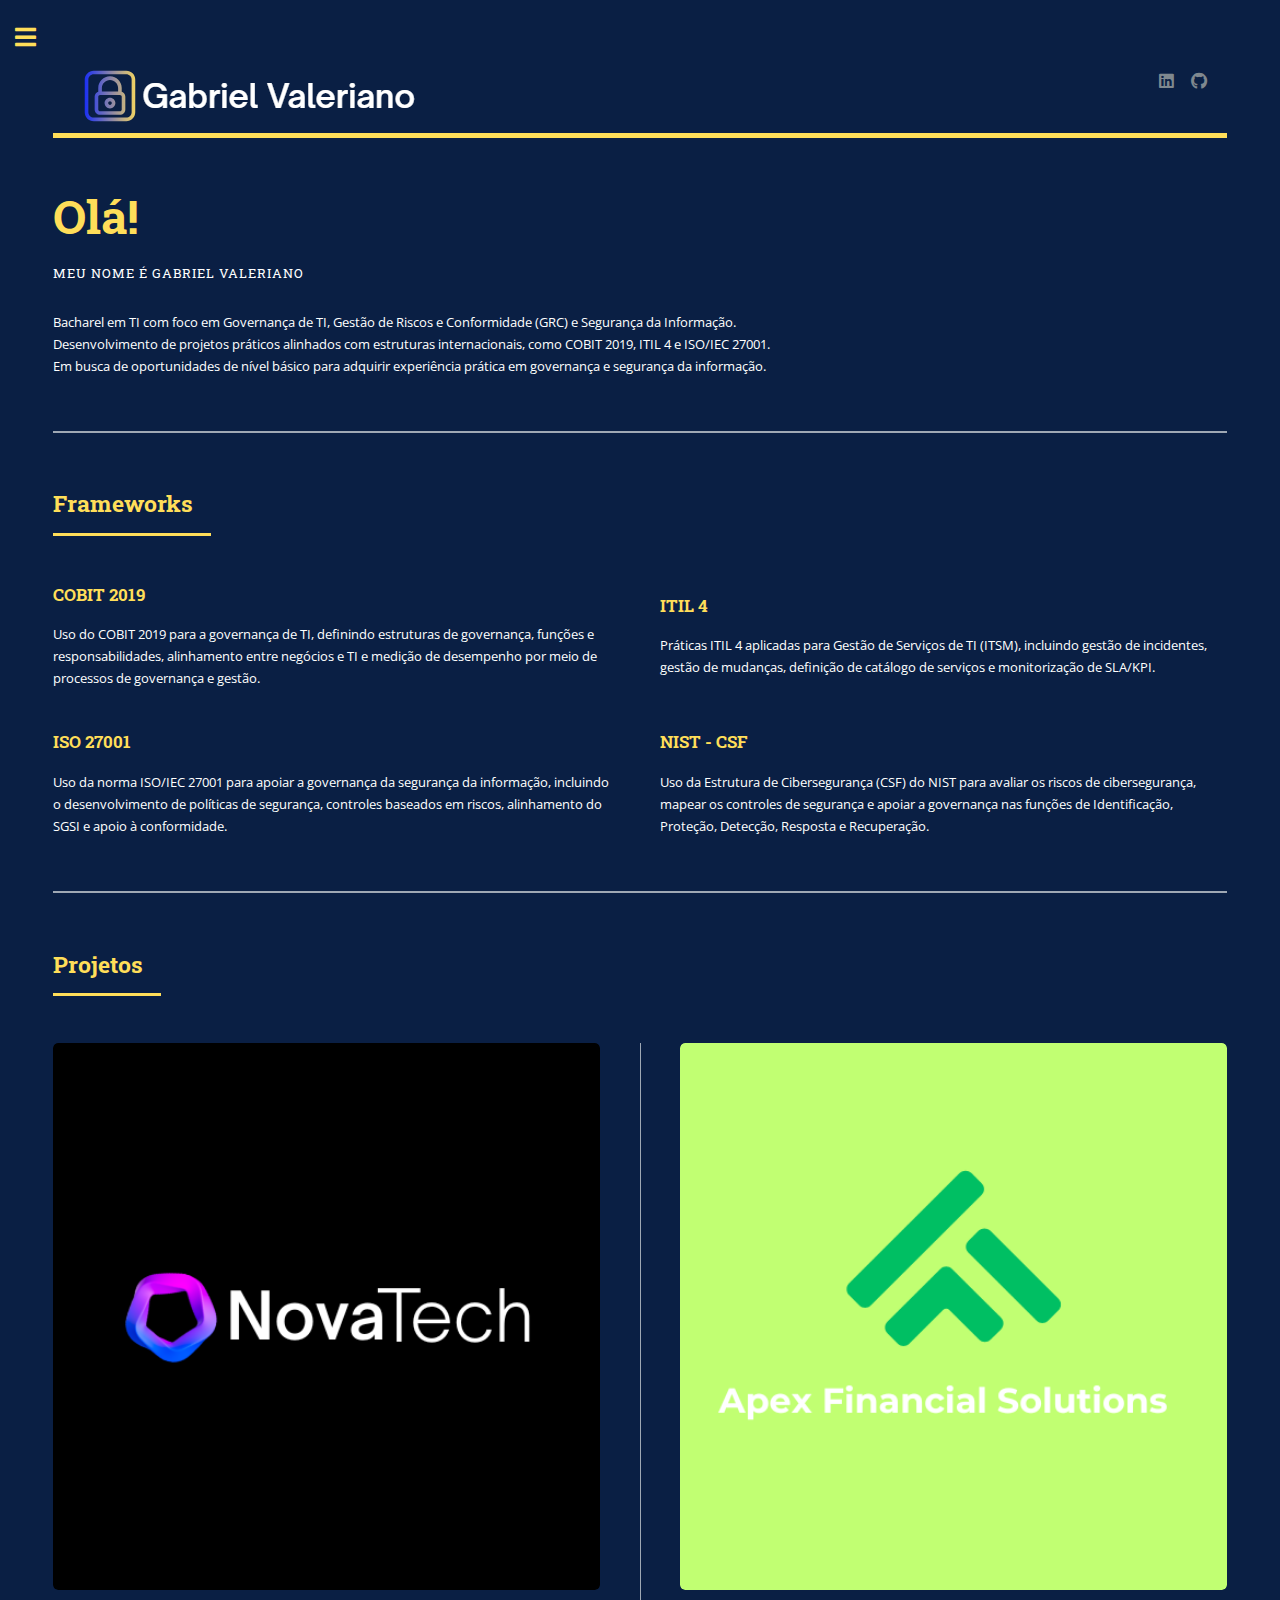
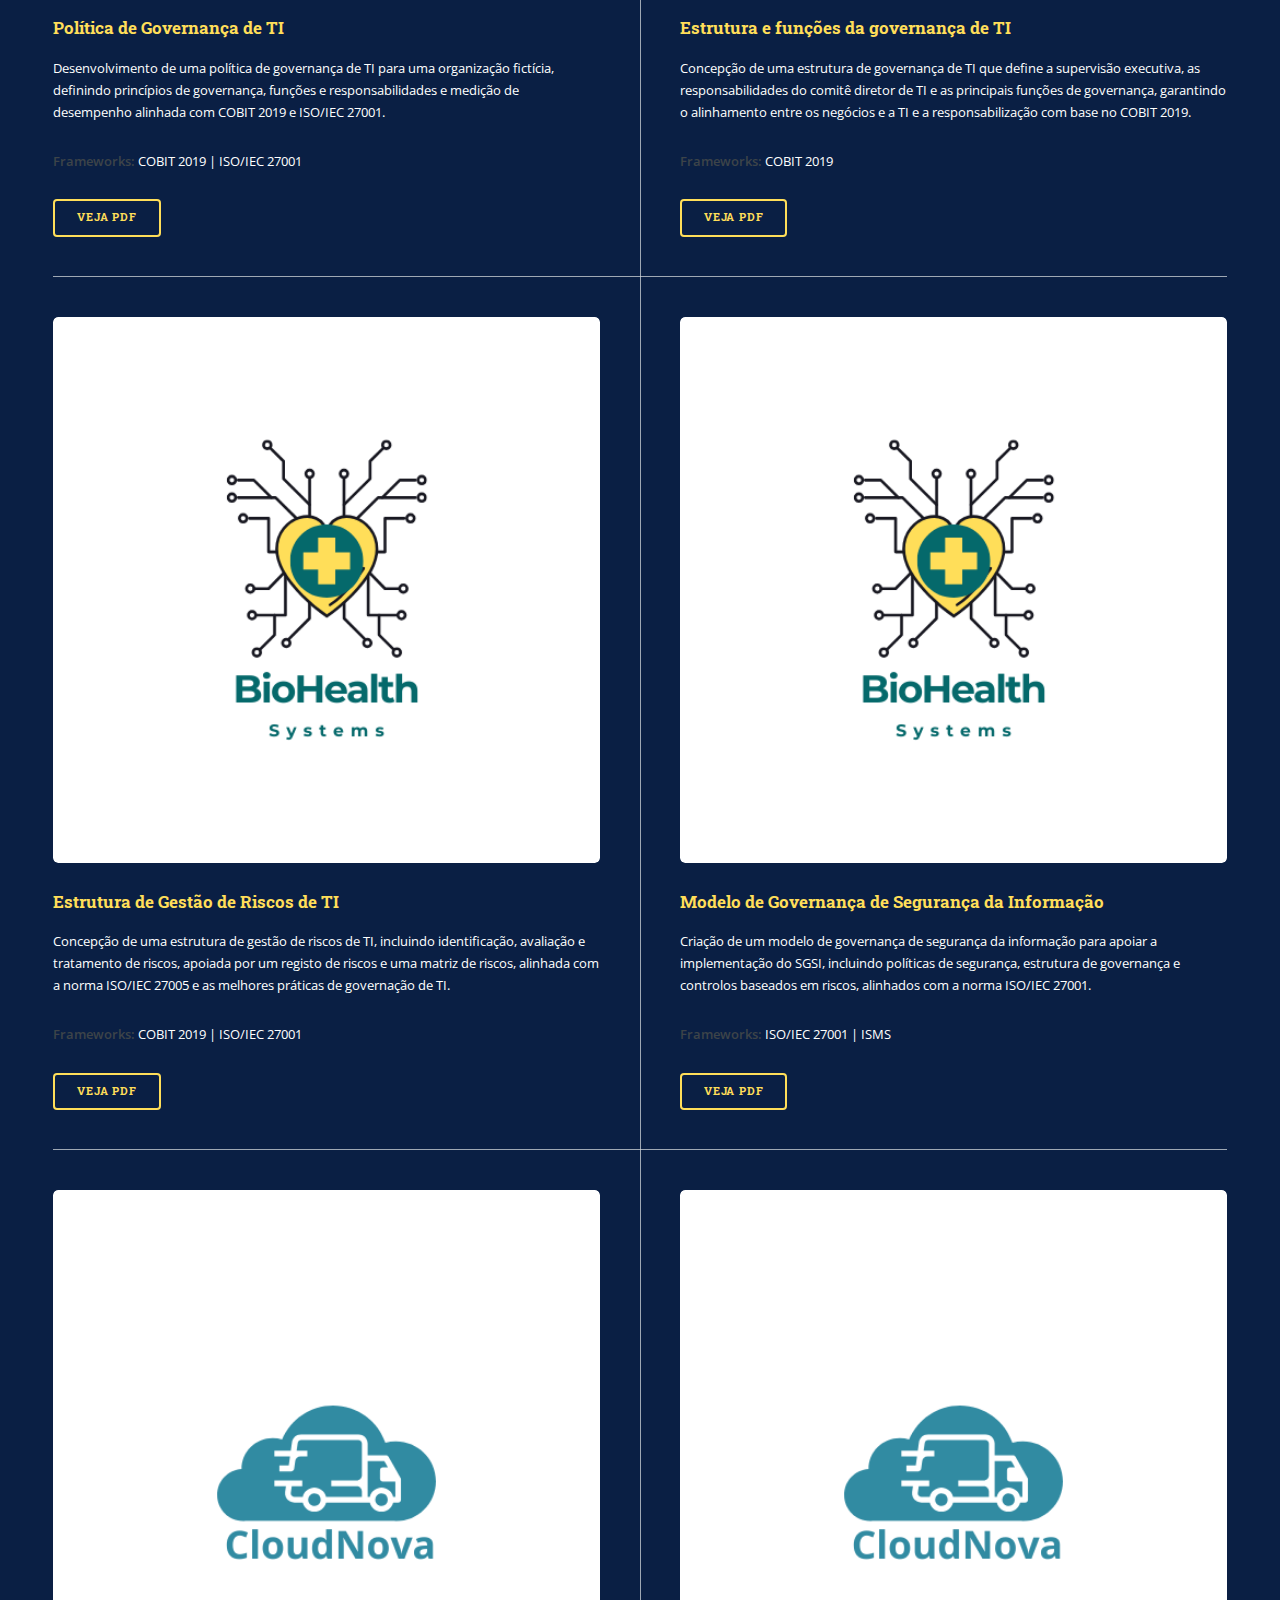
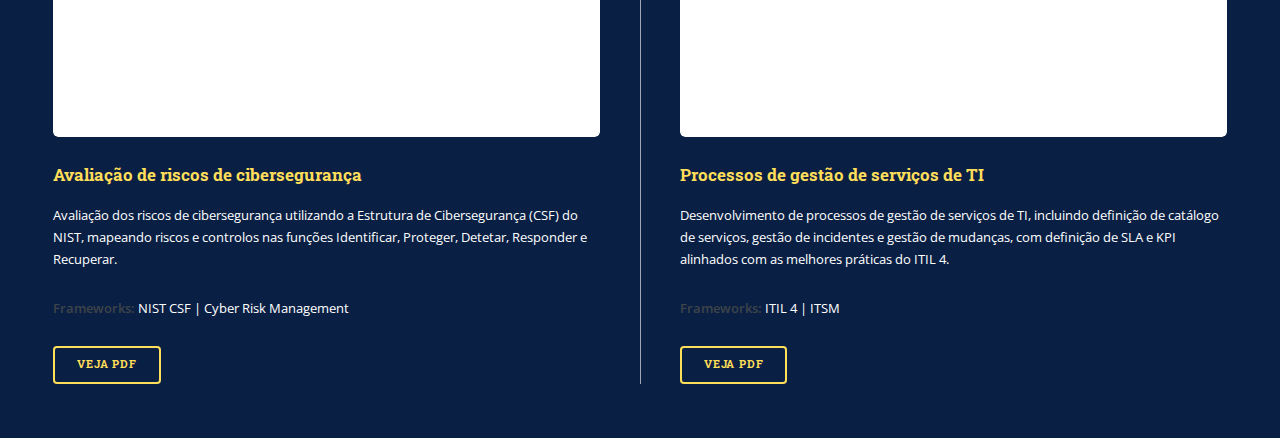
<file: index.html>
<!DOCTYPE HTML>

<html>
	<head>
		<title>Portfolio - Gabriel Valeriano</title>
		<meta charset="utf-8" />
		<meta name="viewport" content="width=device-width, initial-scale=1, user-scalable=no" />
		<link rel="stylesheet" href="assets/css/main.css" />
	</head>
	<body class="is-preload">

		<!-- Wrapper -->
			<div id="wrapper">

				<!-- Main -->
					<div id="main">
						<div class="inner">

							<!-- Header -->
								<header id="header">
									<a href="index.html" class="logo"> <img src="images/logo2.png" alt=""></a>
									<ul class="icons">
										<li><a href="https://www.linkedin.com/in/gabriel-valeriano-365b46241/" class="icon brands fa-linkedin"><span class="label">LinkedIn</span></a></li>
										<li><a href="https://github.com/ValerianoGabriel" class="icon brands fa-github"><span class="label">Github</span></a></li>

									
									</ul>
								</header>

							<!-- Banner -->
								<section id="banner">
									<div class="content">
										<header>
											<h1>Olá!</h1>
											<p>Meu nome é Gabriel Valeriano</p>
										</header>
										<p>Bacharel em TI com foco em Governança de TI, Gestão de Riscos e Conformidade (GRC) e Segurança da Informação. <br>
										Desenvolvimento de projetos práticos alinhados com estruturas internacionais, como COBIT 2019, ITIL 4 e ISO/IEC 27001. <br>
										Em busca de oportunidades de nível básico para adquirir experiência prática em governança e segurança da informação.</p>

									</div>
								<!--
									<span class="image object">
										<img src="images/pic10.jpg" alt="" />
									</span>
								-->
								</section>

							<!-- Section -->
								<section>
									<header class="major">
										<h2>Frameworks</h2>
									</header>
									<div class="features">
										<article>
											<div class="content">
												<h3>COBIT 2019</h3>
												<p>Uso do COBIT 2019 para a governança de TI, definindo estruturas de governança, funções e responsabilidades, alinhamento entre negócios e TI e medição de desempenho por meio de processos de governança e gestão.</p>
											</div>
										</article>
										<article>
											<div class="content">
												<h3>ITIL 4</h3>
												<p>Práticas ITIL 4 aplicadas para Gestão de Serviços de TI (ITSM), incluindo gestão de incidentes, gestão de mudanças, definição de catálogo de serviços e monitorização de SLA/KPI.</p>
											</div>
										</article>
										<article>
											<div class="content">
												<h3>ISO 27001</h3>
												<p>Uso da norma ISO/IEC 27001 para apoiar a governança da segurança da informação, incluindo o desenvolvimento de políticas de segurança, controles baseados em riscos, alinhamento do SGSI e apoio à conformidade.</p>
											</div>
										</article>
										<article>

											<div class="content">
												<h3>NIST - CSF</h3>
												<p>Uso da Estrutura de Cibersegurança (CSF) do NIST para avaliar os riscos de cibersegurança, mapear os controles de segurança e apoiar a governança nas funções de Identificação, Proteção, Detecção, Resposta e Recuperação.</p>
											</div>
										</article>
									</div>
								</section>

							<!-- Section -->
								<section>
									<header class="major">
										<h2>Projetos</h2>
									</header>
									<div class="posts">
										<article>
											<a href="#" class="image"><img src="images/Nova.png" alt="" /></a>
											<h3>Política de Governança de TI</h3>
											<p>Desenvolvimento de uma política de governança de TI para uma organização fictícia, definindo princípios de governança, funções e responsabilidades e medição de desempenho alinhada com COBIT 2019 e ISO/IEC 27001.</p>
											<p><strong>Frameworks:</strong> COBIT 2019 | ISO/IEC 27001</p>
											<a href="/MyPortfolio/projects/novatech.pdf" class="button" target="_blank">Veja PDF</a>
										</article>

										<article>
											<a href="#" class="image"><img src="images/Apex.png" alt="" /></a>
											<h3>Estrutura e funções da governança de TI</h3>
											<p>Concepção de uma estrutura de governança de TI que define a supervisão executiva, as responsabilidades do comitê diretor de TI e as principais funções de governança, garantindo o alinhamento entre os negócios e a TI e a responsabilização com base no COBIT 2019.</p>
											<p><strong>Frameworks:</strong> COBIT 2019 </p>
											<a href="/MyPortfolio/projects/ApexFinancialSolutions.pdf" class="button" target="_blank">Veja PDF</a>
										</article>

										<article>
											<a href="#" class="image"><img src="images/biohealth.png" alt="" /></a>
											<h3>Estrutura de Gestão de Riscos de TI</h3>
											<p>Concepção de uma estrutura de gestão de riscos de TI, incluindo identificação, avaliação e tratamento de riscos, apoiada por um registo de riscos e uma matriz de riscos, alinhada com a norma ISO/IEC 27005 e as melhores práticas de governação de TI.</p>
											<p><strong>Frameworks:</strong> COBIT 2019 | ISO/IEC 27001</p>
											<a href="/MyPortfolio/projects/biohealth.pdf" class="button" target="_blank">Veja PDF</a>
										</article>

									
										<article>
											<a href="#" class="image"><img src="images/biohealth.png" alt="" /></a>
											<h3>Modelo de Governança de Segurança da Informação</h3>
											<p>Criação de um modelo de governança de segurança da informação para apoiar a implementação do SGSI, incluindo políticas de segurança, estrutura de governança e controlos baseados em riscos, alinhados com a norma ISO/IEC 27001.</p>
											<p><strong>Frameworks:</strong> ISO/IEC 27001 | ISMS</p>
											<a href="/MyPortfolio/projects/Biohealth_frame.pdf" class="button" target="_blank">Veja PDF</a>
										</article>

										<article>
											<a href="#" class="image"><img src="images/CloudNova.png" alt="" /></a>
											<h3>Avaliação de riscos de cibersegurança</h3>
											<p>Avaliação dos riscos de cibersegurança utilizando a Estrutura de Cibersegurança (CSF) do NIST, mapeando riscos e controlos nas funções Identificar, Proteger, Detetar, Responder e Recuperar.</p>
											<p><strong>Frameworks:</strong> NIST CSF | Cyber Risk Management</p>
											<a href="/MyPortfolio/projects/CloudNova.pdf" class="button" target="_blank">Veja PDF</a>
										</article>

										<article>
											<a href="#" class="image"><img src="images/CloudNova.png" alt="" /></a>
											<h3>Processos de gestão de serviços de TI</h3>
											<p>Desenvolvimento de processos de gestão de serviços de TI, incluindo definição de catálogo de serviços, gestão de incidentes e gestão de mudanças, com definição de SLA e KPI alinhados com as melhores práticas do ITIL 4.</p>
											<p><strong>Frameworks:</strong> ITIL 4 | ITSM<p></p>
											<a href="/MyPortfolio/projects/CloudNova_ITIL.pdf" class="button" target="_blank">Veja PDF</a>
										</article>
									</div>
								</section>

						</div>
					</div>

				<!-- Sidebar -->
					<div id="sidebar">
						<div class="inner">



							<!-- Menu -->
							 
									<nav id="menu">
										<header class="major">
											<h2>Menu</h2>
										</header>
										<ul>
											<li><a href="index.html">Home</a></li>
											<!--
												<li>
													<span class="opener">Certificados</span>
													<ul>
														<li><a href="#">COBIT</a></li>
														<li><a href="#">ITIL</a></li>
														<li><a href="#">ISO 27001</a></li>
														<li><a href="#">ISC2</a></li>
														<li><a href="#">Python</a></li>
														<li><a href="#">Six Sigma</a></li>
													</ul>
												</li>
											-->
										</ul>

									</nav>
								

							<!-- Section -->
								<section>
									<header class="major">
										<h2>Entre em Contato</h2>
									</header>
									<ul class="contact">
										<li class="icon solid fa-envelope">gr.valeriano98@gmail.com</a></li>
										<li class="icon solid fa-phone">+55 (11) 99846-3445</li>
										<li class="icon solid fa-home">
										São Paulo, SP - Brasil</li>
									</ul>
								</section>

								<section class="ats-keywords">
									<h2>IT Governance and GRC Keywords</h2>
									<p>
										IT Governance, GRC, Governance Risk and Compliance, COBIT 2019,
										ITIL 4, IT Service Management, ITSM, ISO/IEC 27001,
										Information Security Governance, ISMS, ISO/IEC 27005,
										Risk Management, IT Risk Assessment, Risk Register,
										Compliance, Internal Controls, Cybersecurity Governance,
										NIST Cybersecurity Framework, NIST CSF, Security Policies,
										KPI, KRI, SLA, Change Management, Incident Management,
										Business-IT Alignment, Audit Support, Governança de TI, Cibersegurança, Segurança da Informação, COBIT, ITIL, ISO 27001, JIRA.
									</p>
								</section>


							<!-- Footer -->
								<footer id="footer">
									<p class="copyright">&copy; Gabriel Valeriano. All rights reserved.</p>
								</footer>

						</div>
					</div>

			</div>

		<!-- Scripts -->
			<script src="assets/js/jquery.min.js"></script>
			<script src="assets/js/browser.min.js"></script>
			<script src="assets/js/breakpoints.min.js"></script>
			<script src="assets/js/util.js"></script>
			<script src="assets/js/main.js"></script>

	</body>
</html>
</file>
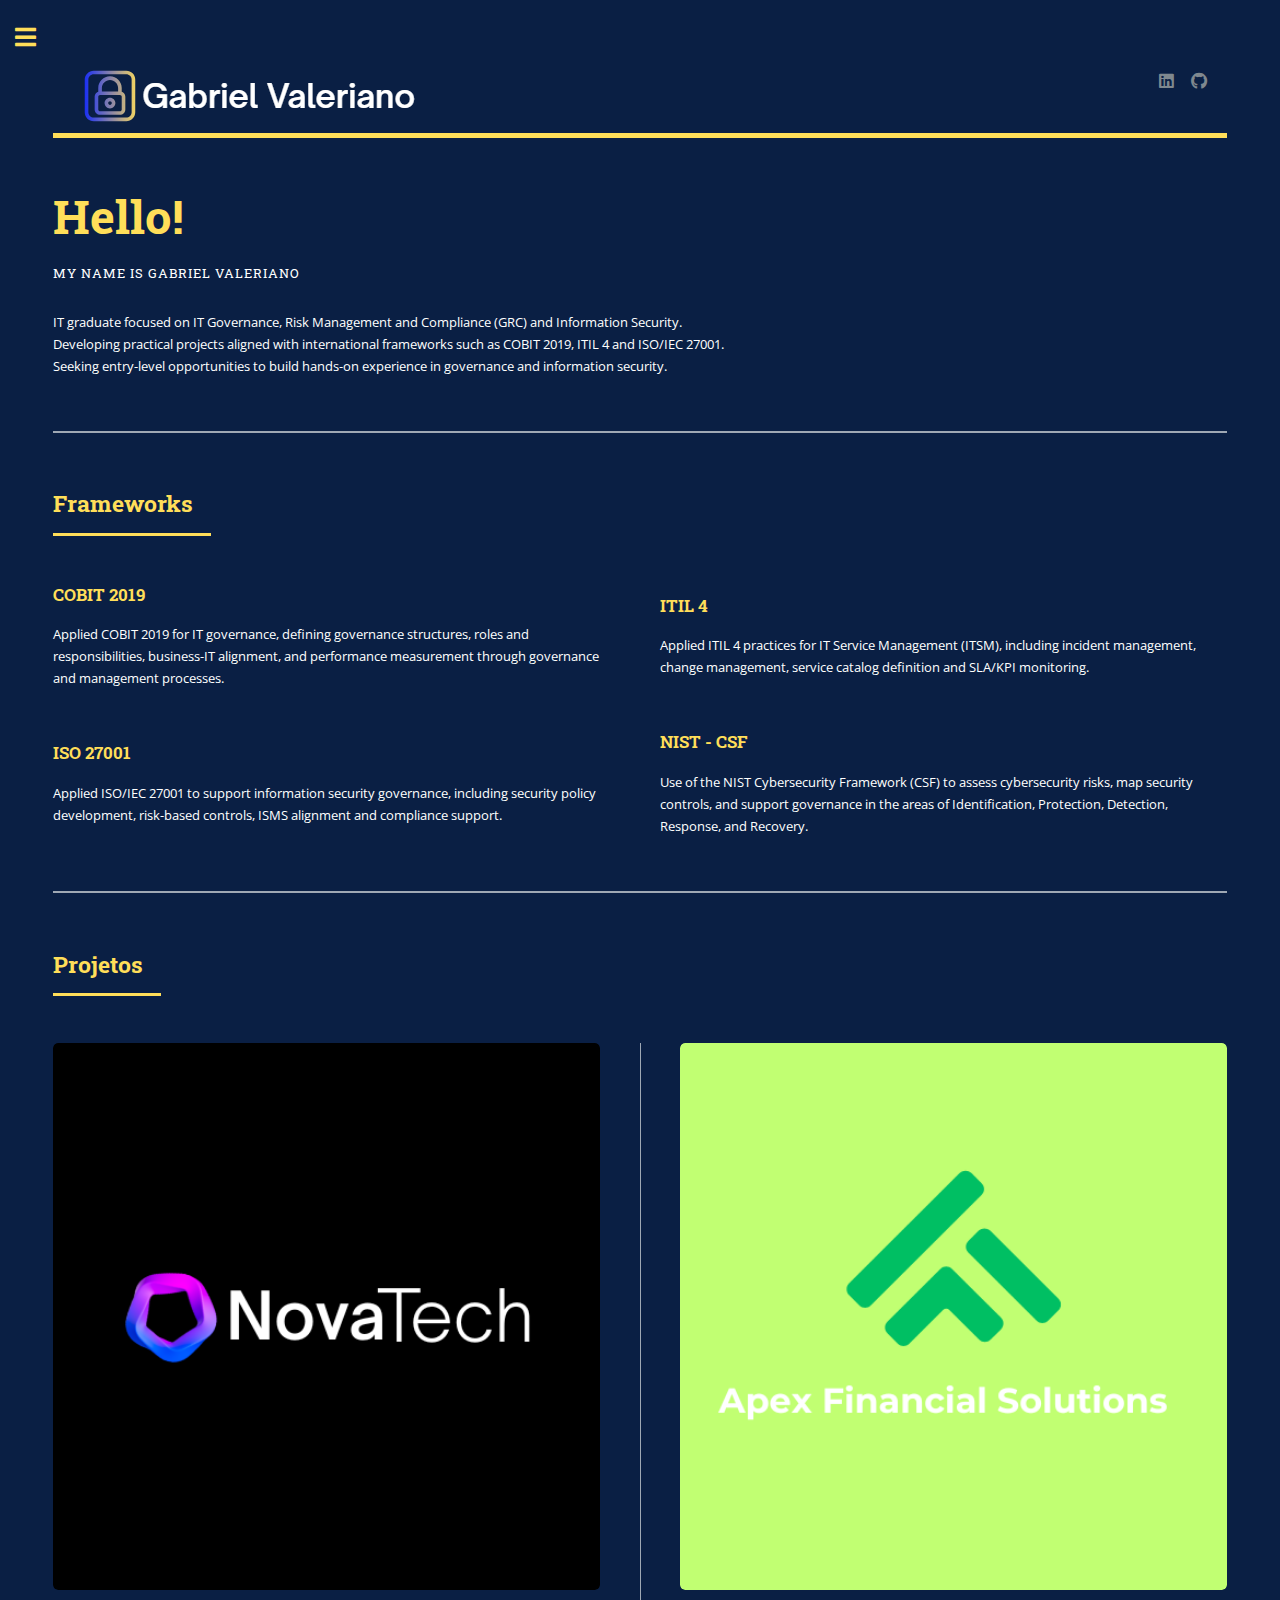
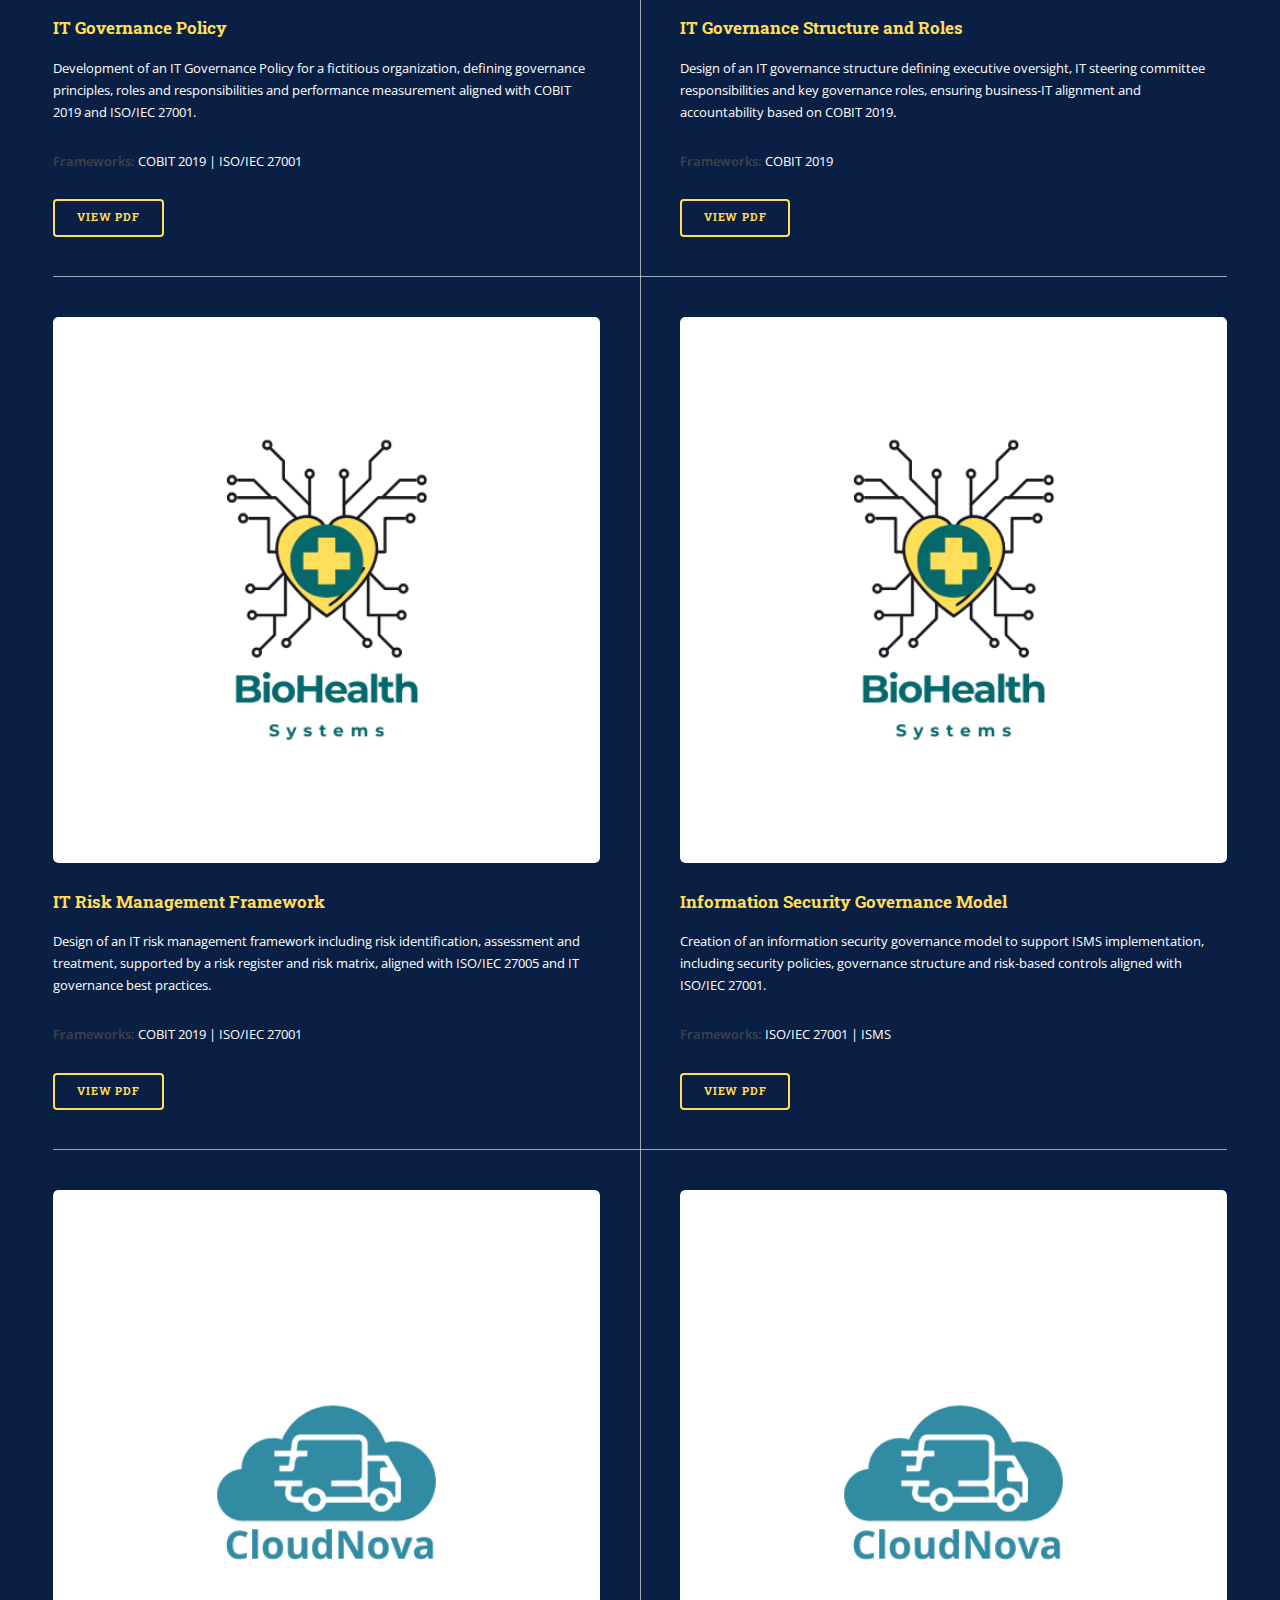
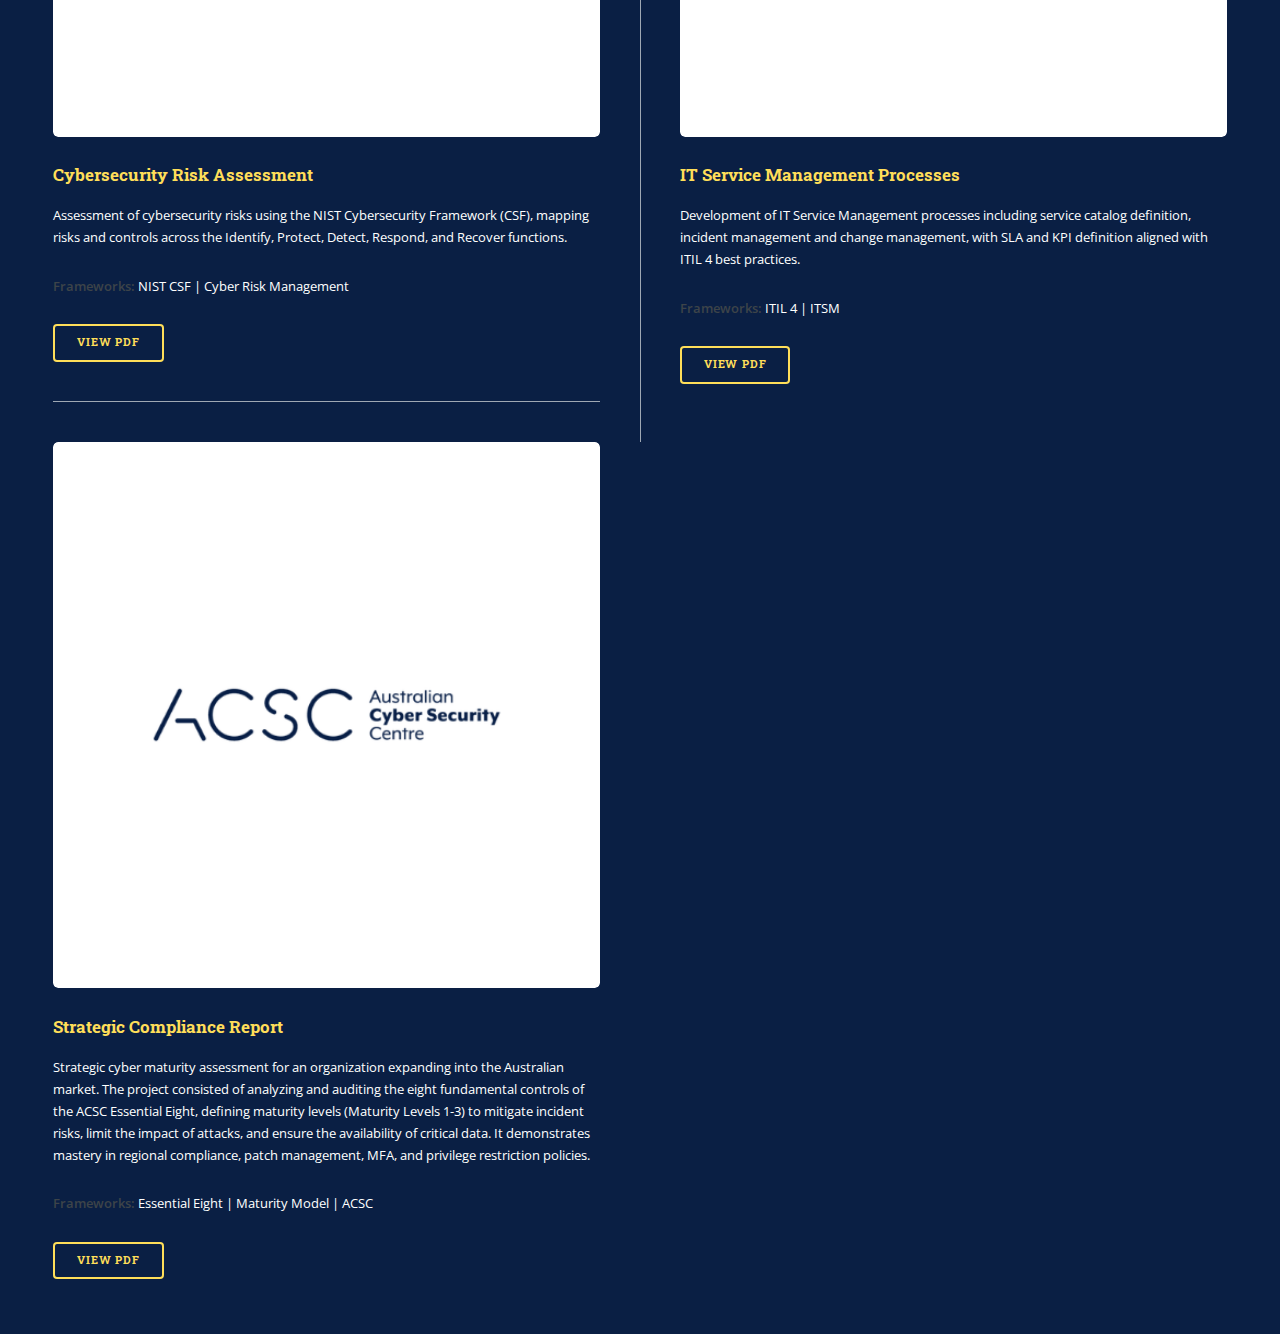
<file: index_eng.html>
<!DOCTYPE HTML>

<html>
	<head>
		<title>Porfolio - Gabriel Valeriano</title>
		<meta charset="utf-8" />
		<meta name="viewport" content="width=device-width, initial-scale=1, user-scalable=no" />
		<link rel="stylesheet" href="assets/css/main.css" />
	</head>
	<body class="is-preload">

		<!-- Wrapper -->
			<div id="wrapper">

				<!-- Main -->
					<div id="main">
						<div class="inner">

							<!-- Header -->
								<header id="header">
									<a href="index.html" class="logo"> <img src="images/logo2.png" alt=""></a>
									<ul class="icons">
										<li><a href="https://www.linkedin.com/in/gabriel-valeriano-365b46241/?locale=en_US" class="icon brands fa-linkedin"><span class="label">LinkedIn</span></a></li>
										<li><a href="https://github.com/ValerianoGabriel" class="icon brands fa-github"><span class="label">Github</span></a></li>
									
									</ul>
								</header>

							<!-- Banner -->
								<section id="banner">
									<div class="content">
										<header>
											<h1>Hello!</h1>
											<p>My name is Gabriel Valeriano</p>
										</header>
										<p>IT graduate focused on IT Governance, Risk Management and Compliance (GRC) and Information Security. <br>
										Developing practical projects aligned with international frameworks such as COBIT 2019, ITIL 4 and ISO/IEC 27001. <br>
										Seeking entry-level opportunities to build hands-on experience in governance and information security.</p>
										
									</div>
								<!--
									<span class="image object">
										<img src="images/" alt="" />
									</span>
								-->
								</section>

							<!-- Section -->
								<section>
									<header class="major">
										<h2>Frameworks</h2>
									</header>
									<div class="features">
										<article>
											<div class="content">
												<h3>COBIT 2019</h3>
												<p>Applied COBIT 2019 for IT governance, defining governance structures, roles and responsibilities, business-IT alignment, and performance measurement through governance and management processes.</p>
											</div>
										</article>
										<article>

											<div class="content">
												<h3>ITIL 4</h3>
												<p>Applied ITIL 4 practices for IT Service Management (ITSM), including incident management, change management, service catalog definition and SLA/KPI monitoring.
</p>
											</div>
										</article>
										<article>

											<div class="content">
												<h3>ISO 27001</h3>
												<p>Applied ISO/IEC 27001 to support information security governance, including security policy development, risk-based controls, ISMS alignment and compliance support.

</p>
											</div>
										</article>
										<article>

											<div class="content">
												<h3>NIST - CSF</h3>
												<p>Use of the NIST Cybersecurity Framework (CSF) to assess cybersecurity risks, map security controls, and support governance in the areas of Identification, Protection, Detection, Response, and Recovery.
</p>
											</div>
										</article>
									</div>
								</section>

							<!-- Section -->
								<section>
									<header class="major">
										<h2>Projetos</h2>
									</header>
									<div class="posts">
										<article>
											<a href="#" class="image"><img src="images/Nova.png" alt="" /></a>
											<h3>IT Governance Policy</h3>
											<p>
											Development of an IT Governance Policy for a fictitious organization,
											defining governance principles, roles and responsibilities and
											performance measurement aligned with COBIT 2019 and ISO/IEC 27001.
											</p>
											<p><strong>Frameworks:</strong> COBIT 2019 | ISO/IEC 27001</p>
											<a href="https://valerianogabriel.github.io/GabrielValeriano.github.io/projects/NovaTech_ENG.pdf" class="button" target="_blank">View PDF</a>

										</article>
										<article>
											<a href="#" class="image"><img src="images/Apex.png" alt="" /></a>
											<h3>IT Governance Structure and Roles</h3>
											<p>
											Design of an IT governance structure defining executive oversight, IT steering committee responsibilities and key governance roles, ensuring business-IT alignment and accountability based on COBIT 2019.
											</p>
											<p><strong>Frameworks:</strong> COBIT 2019 </p>
											<a href="https://valerianogabriel.github.io/GabrielValeriano.github.io/projects/ApexFinancial_ENG.pdf" class="button" target="_blank" >View PDF</a>
										</article>
										<article>
											<a href="#" class="image"><img src="images/biohealth.png" alt="" /></a>
											<h3>IT Risk Management Framework</h3>
											<p>Design of an IT risk management framework including risk identification, assessment and treatment, supported by a risk register and risk matrix, aligned with ISO/IEC 27005 and IT governance best practices.</p>
											<p><strong>Frameworks:</strong> COBIT 2019 | ISO/IEC 27001</p>
											<a href="https://valerianogabriel.github.io/GabrielValeriano.github.io/projects/Biohealth_ENG.pdf" class="button" target="_blank">View PDF</a>
										</article>
										<article>
											<a href="#" class="image"><img src="images/biohealth.png" alt="" /></a>
											<h3>Information Security Governance Model</h3>
											<p>
											Creation of an information security governance model to support ISMS implementation, including security policies, governance structure and risk-based controls aligned with ISO/IEC 27001.
											</p>
											<p><strong>Frameworks:</strong> ISO/IEC 27001 | ISMS</p>
											<a href="https://valerianogabriel.github.io/GabrielValeriano.github.io/projects/BiohealthFrame_ENG.pdf" class="button" target="_blank">View PDF</a>
										</article>
										<article>
											<a href="#" class="image"><img src="images/CloudNova.png" alt="" /></a>
											<h3>Cybersecurity Risk Assessment</h3>
											<p>
											Assessment of cybersecurity risks using the NIST Cybersecurity Framework (CSF), mapping risks and controls across the Identify, Protect, Detect, Respond, and Recover functions.

											</p>
											<p><strong>Frameworks:</strong> NIST CSF | Cyber Risk Management</p>
											<a href="https://valerianogabriel.github.io/GabrielValeriano.github.io/projects/CloudNova_ENG.pdf" class="button" target="_blank">View PDF</a>
										</article>
										<article>
											<a href="#" class="image"><img src="images/CloudNova.png" alt="" /></a>
											<h3>IT Service Management Processes</h3>
											<p>Development of IT Service Management processes including service catalog definition, incident management and change management, with SLA and KPI definition aligned with ITIL 4 best practices.</p>	
											<p><strong>Frameworks:</strong> ITIL 4 | ITSM<p>										
											<a href="https://valerianogabriel.github.io/GabrielValeriano.github.io/projects/CloudNovaEng_ITIL .pdf" class="button" target="_blank">View PDF</a>
										</article>
										<article>
											<a href="#" class="image"><img src="images/Acsc-logo.png" alt="" /></a>
											<h3>Strategic Compliance Report</h3>
											<p>Strategic cyber maturity assessment for an organization expanding into the Australian market. The project consisted of analyzing and auditing the eight fundamental controls of the ACSC Essential Eight, defining maturity levels (Maturity Levels 1-3) to mitigate incident risks, limit the impact of attacks, and ensure the availability of critical data. It demonstrates mastery in regional compliance, patch management, MFA, and privilege restriction policies.</p>	
											<p><strong>Frameworks:</strong> Essential Eight | Maturity Model | ACSC<p>										
											<a href="https://valerianogabriel.github.io/GabrielValeriano.github.io/projects/EssentialEightMaturityAssessment.pdf" class="button" target="_blank">View PDF</a>
										</article>
									</div>
								</section>

						</div>
					</div>

				<!-- Sidebar -->
					<div id="sidebar">
						<div class="inner">



							<!-- Menu -->
								
									<nav id="menu">
										<header class="major">
											<h2>Menu</h2>
										</header>
										<ul>
											<li><a href="index.html">Home</a></li>

											<!--	<li>
													<span class="opener">Certificates</span>
													<ul>
														<li><a href="#">COBIT</a></li>
														<li><a href="#">ITIL</a></li>
														<li><a href="#">ISO 27001</a></li>
														<li><a href="#">ISC2</a></li>
														<li><a href="#">Python</a></li>
														<li><a href="#">Six Sigma</a></li>
													</ul>
												</li>
											-->
										</ul>
									</nav>
										
						

							<!-- Section -->
								<section>
									<header class="major">
										<h2>Get in touch</h2>
									</header>
									<ul class="contact">
										<li class="icon solid fa-envelope"><a href="#">gr.valeriano98@gmail.com</a></li>
										<li class="icon solid fa-phone">+55 (11) 99846-3445</li>
										<li class="icon solid fa-home">
										São Paulo, SP - Brasil</li>
									</ul>
								</section>


								<section class="ats-keywords">
									<h2>IT Governance and GRC Keywords</h2>
									<p>
										IT Governance, GRC, Governance Risk and Compliance, COBIT 2019,
										ITIL 4, IT Service Management, ITSM, ISO/IEC 27001,
										Information Security Governance, ISMS, ISO/IEC 27005,
										Risk Management, IT Risk Assessment, Risk Register,
										Compliance, Internal Controls, Cybersecurity Governance,
										NIST Cybersecurity Framework, NIST CSF, Security Policies,
										KPI, KRI, SLA, Change Management, Incident Management,
										Business-IT Alignment, Audit Support
									</p>
								</section>

							<!-- Footer -->
								<footer id="footer">
									<p class="copyright">&copy; Gabriel Valeriano. All rights reserved.</p>
								</footer>

						</div>
					</div>

			</div>

		<!-- Scripts -->
			<script src="assets/js/jquery.min.js"></script>
			<script src="assets/js/browser.min.js"></script>
			<script src="assets/js/breakpoints.min.js"></script>
			<script src="assets/js/util.js"></script>
			<script src="assets/js/main.js"></script>

	</body>

</html>
</file>
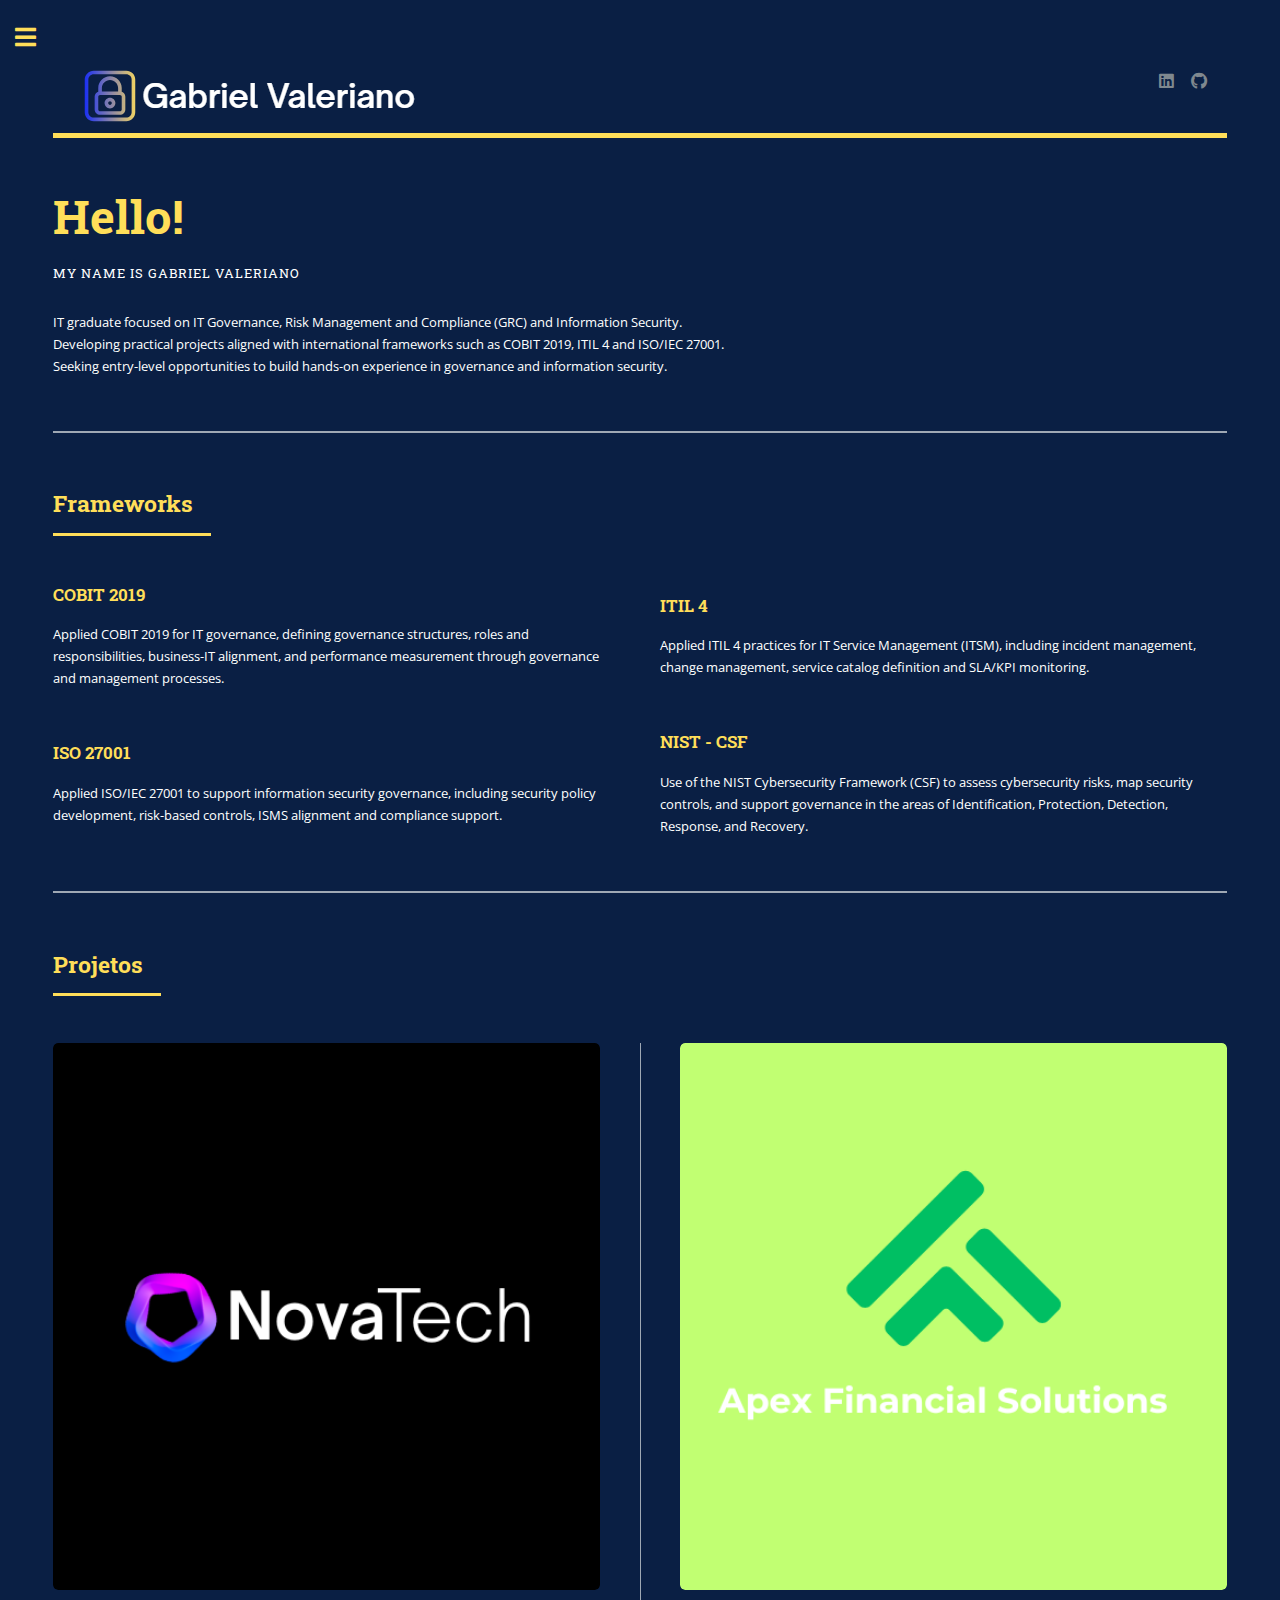
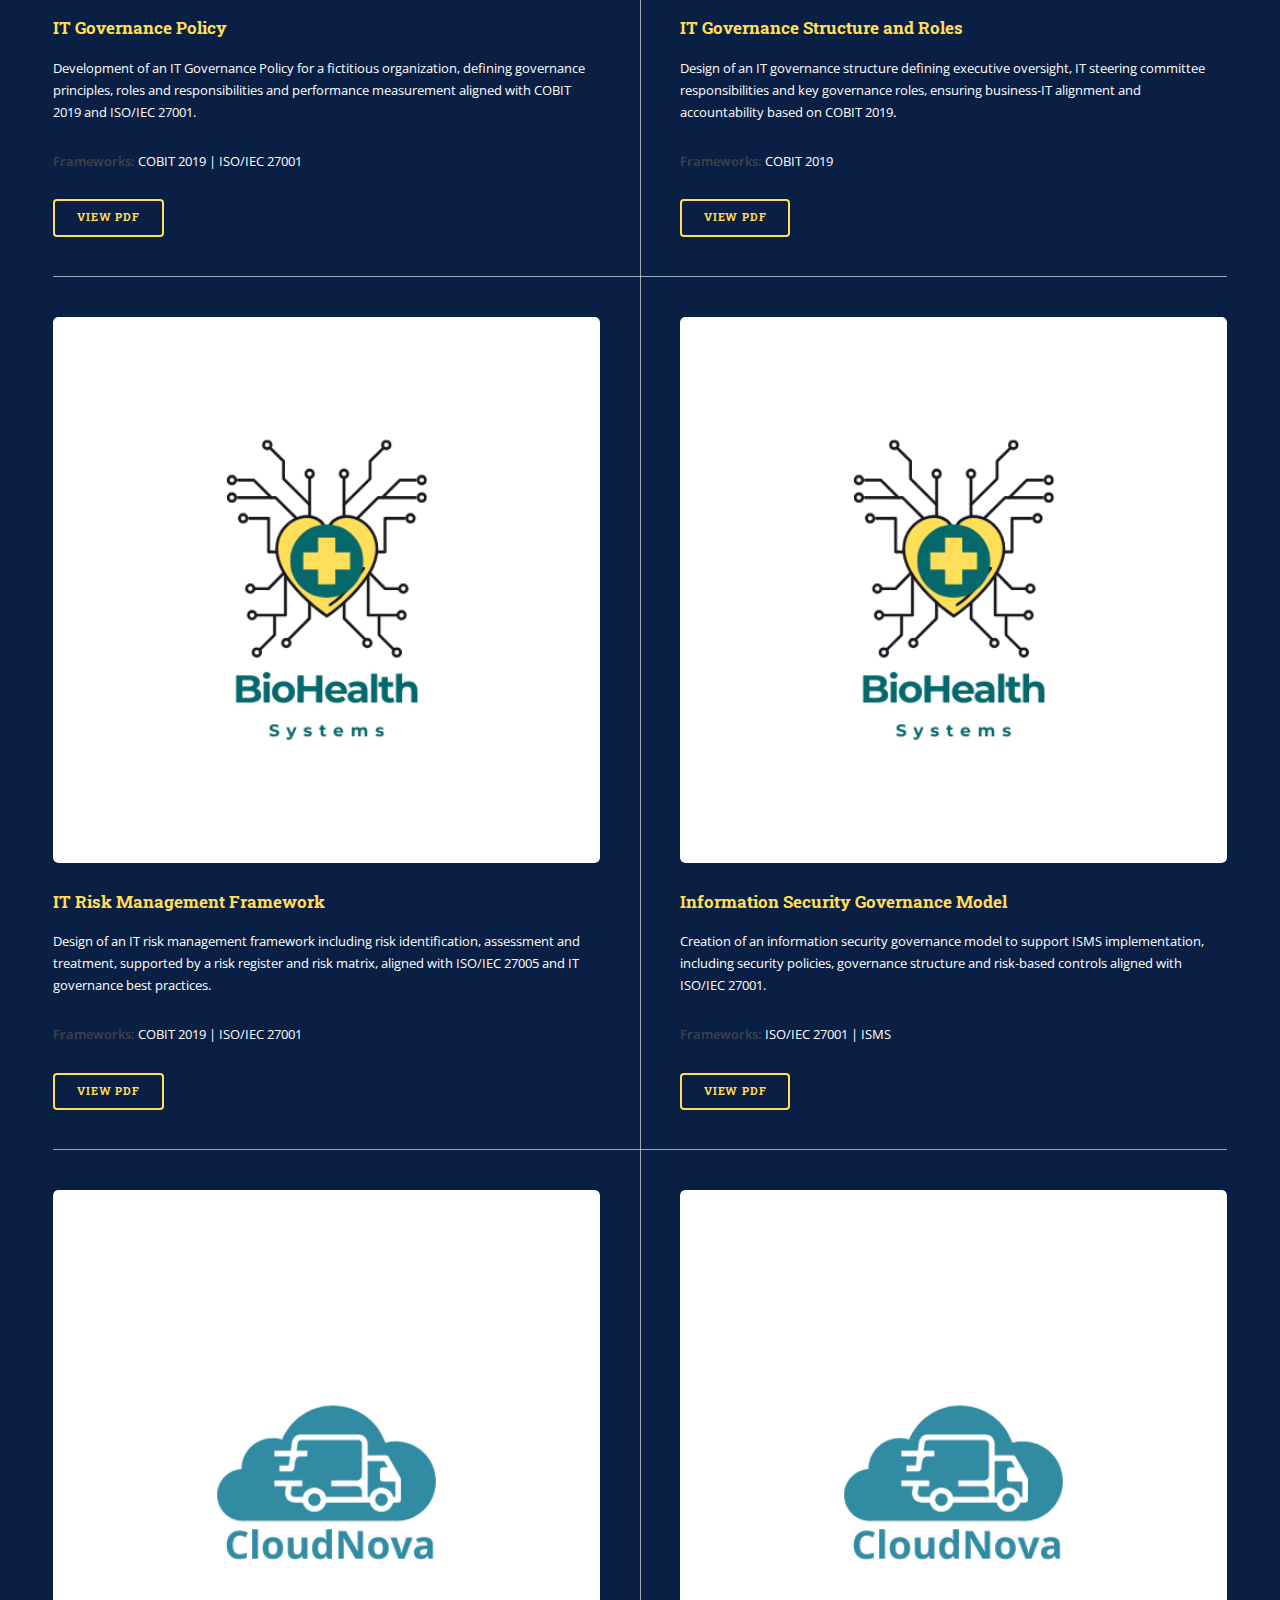
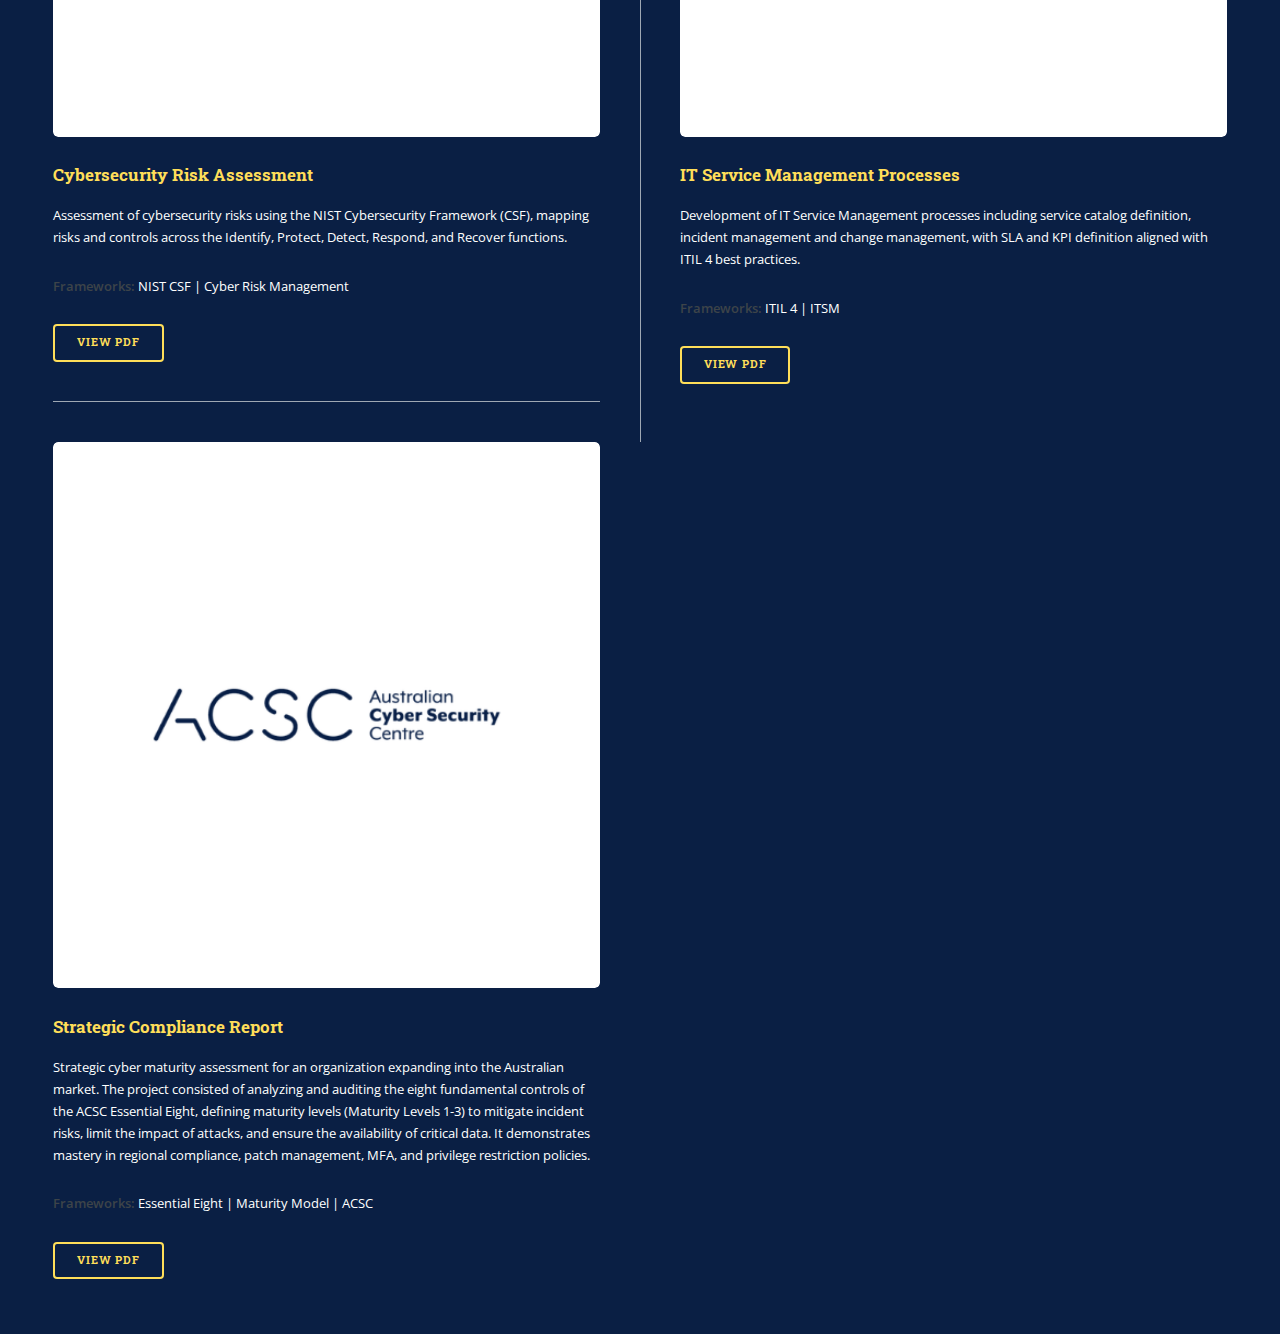
<file: MyPortfolio/index_eng.html>
<!DOCTYPE HTML>

<html>
	<head>
		<title>Porfolio - Gabriel Valeriano</title>
		<meta charset="utf-8" />
		<meta name="viewport" content="width=device-width, initial-scale=1, user-scalable=no" />
		<link rel="stylesheet" href="assets/css/main.css" />
	</head>
	<body class="is-preload">

		<!-- Wrapper -->
			<div id="wrapper">

				<!-- Main -->
					<div id="main">
						<div class="inner">

							<!-- Header -->
								<header id="header">
									<a href="index.html" class="logo"> <img src="images/logo2.png" alt=""></a>
									<ul class="icons">
										<li><a href="https://www.linkedin.com/in/gabriel-valeriano-365b46241/?locale=en_US" class="icon brands fa-linkedin"><span class="label">LinkedIn</span></a></li>
										<li><a href="https://github.com/ValerianoGabriel" class="icon brands fa-github"><span class="label">Github</span></a></li>
									
									</ul>
								</header>

							<!-- Banner -->
								<section id="banner">
									<div class="content">
										<header>
											<h1>Hello!</h1>
											<p>My name is Gabriel Valeriano</p>
										</header>
										<p>IT graduate focused on IT Governance, Risk Management and Compliance (GRC) and Information Security. <br>
										Developing practical projects aligned with international frameworks such as COBIT 2019, ITIL 4 and ISO/IEC 27001. <br>
										Seeking entry-level opportunities to build hands-on experience in governance and information security.</p>
										
									</div>
								<!--
									<span class="image object">
										<img src="images/" alt="" />
									</span>
								-->
								</section>

							<!-- Section -->
								<section>
									<header class="major">
										<h2>Frameworks</h2>
									</header>
									<div class="features">
										<article>
											<div class="content">
												<h3>COBIT 2019</h3>
												<p>Applied COBIT 2019 for IT governance, defining governance structures, roles and responsibilities, business-IT alignment, and performance measurement through governance and management processes.</p>
											</div>
										</article>
										<article>

											<div class="content">
												<h3>ITIL 4</h3>
												<p>Applied ITIL 4 practices for IT Service Management (ITSM), including incident management, change management, service catalog definition and SLA/KPI monitoring.
</p>
											</div>
										</article>
										<article>

											<div class="content">
												<h3>ISO 27001</h3>
												<p>Applied ISO/IEC 27001 to support information security governance, including security policy development, risk-based controls, ISMS alignment and compliance support.

</p>
											</div>
										</article>
										<article>

											<div class="content">
												<h3>NIST - CSF</h3>
												<p>Use of the NIST Cybersecurity Framework (CSF) to assess cybersecurity risks, map security controls, and support governance in the areas of Identification, Protection, Detection, Response, and Recovery.
</p>
											</div>
										</article>
									</div>
								</section>

							<!-- Section -->
								<section>
									<header class="major">
										<h2>Projetos</h2>
									</header>
									<div class="posts">
										<article>
											<a href="#" class="image"><img src="images/Nova.png" alt="" /></a>
											<h3>IT Governance Policy</h3>
											<p>
											Development of an IT Governance Policy for a fictitious organization,
											defining governance principles, roles and responsibilities and
											performance measurement aligned with COBIT 2019 and ISO/IEC 27001.
											</p>
											<p><strong>Frameworks:</strong> COBIT 2019 | ISO/IEC 27001</p>
											<a href="/MyPortfolio/projects/NovaTech_ENG.pdf" class="button" target="_blank">View PDF</a>

										</article>
										<article>
											<a href="#" class="image"><img src="images/Apex.png" alt="" /></a>
											<h3>IT Governance Structure and Roles</h3>
											<p>
											Design of an IT governance structure defining executive oversight, IT steering committee responsibilities and key governance roles, ensuring business-IT alignment and accountability based on COBIT 2019.
											</p>
											<p><strong>Frameworks:</strong> COBIT 2019 </p>
											<a href="/MyPortfolio/projects/ApexFinancial_ENG.pdf" class="button" target="_blank" >View PDF</a>
										</article>
										<article>
											<a href="#" class="image"><img src="images/biohealth.png" alt="" /></a>
											<h3>IT Risk Management Framework</h3>
											<p>Design of an IT risk management framework including risk identification, assessment and treatment, supported by a risk register and risk matrix, aligned with ISO/IEC 27005 and IT governance best practices.</p>
											<p><strong>Frameworks:</strong> COBIT 2019 | ISO/IEC 27001</p>
											<a href="/MyPortfolio/projects/Biohealth_ENG.pdf" class="button" target="_blank">View PDF</a>
										</article>
										<article>
											<a href="#" class="image"><img src="images/biohealth.png" alt="" /></a>
											<h3>Information Security Governance Model</h3>
											<p>
											Creation of an information security governance model to support ISMS implementation, including security policies, governance structure and risk-based controls aligned with ISO/IEC 27001.
											</p>
											<p><strong>Frameworks:</strong> ISO/IEC 27001 | ISMS</p>
											<a href="/MyPortfolio/projects/BiohealthFrame_ENG.pdf" class="button" target="_blank">View PDF</a>
										</article>
										<article>
											<a href="#" class="image"><img src="images/CloudNova.png" alt="" /></a>
											<h3>Cybersecurity Risk Assessment</h3>
											<p>
											Assessment of cybersecurity risks using the NIST Cybersecurity Framework (CSF), mapping risks and controls across the Identify, Protect, Detect, Respond, and Recover functions.

											</p>
											<p><strong>Frameworks:</strong> NIST CSF | Cyber Risk Management</p>
											<a href="/MyPortfolio/projects/CloudNova_ENG.pdf" class="button" target="_blank">View PDF</a>
										</article>
										<article>
											<a href="#" class="image"><img src="images/CloudNova.png" alt="" /></a>
											<h3>IT Service Management Processes</h3>
											<p>Development of IT Service Management processes including service catalog definition, incident management and change management, with SLA and KPI definition aligned with ITIL 4 best practices.</p>	
											<p><strong>Frameworks:</strong> ITIL 4 | ITSM<p>										
											<a href="/MyPortfolio/projects/CloudNovaEng_ITIL .pdf" class="button" target="_blank">View PDF</a>
										</article>
										<article>
											<a href="#" class="image"><img src="images/Acsc-logo.png" alt="" /></a>
											<h3>Strategic Compliance Report</h3>
											<p>Strategic cyber maturity assessment for an organization expanding into the Australian market. The project consisted of analyzing and auditing the eight fundamental controls of the ACSC Essential Eight, defining maturity levels (Maturity Levels 1-3) to mitigate incident risks, limit the impact of attacks, and ensure the availability of critical data. It demonstrates mastery in regional compliance, patch management, MFA, and privilege restriction policies.</p>	
											<p><strong>Frameworks:</strong> Essential Eight | Maturity Model | ACSC<p>										
											<a href="/MyPortfolio/projects/EssentialEightMaturityAssessment.pdf" class="button" target="_blank">View PDF</a>
										</article>
									</div>
								</section>

						</div>
					</div>

				<!-- Sidebar -->
					<div id="sidebar">
						<div class="inner">



							<!-- Menu -->
								
									<nav id="menu">
										<header class="major">
											<h2>Menu</h2>
										</header>
										<ul>
											<li><a href="index.html">Home</a></li>

											<!--	<li>
													<span class="opener">Certificates</span>
													<ul>
														<li><a href="#">COBIT</a></li>
														<li><a href="#">ITIL</a></li>
														<li><a href="#">ISO 27001</a></li>
														<li><a href="#">ISC2</a></li>
														<li><a href="#">Python</a></li>
														<li><a href="#">Six Sigma</a></li>
													</ul>
												</li>
											-->
										</ul>
									</nav>
										
						

							<!-- Section -->
								<section>
									<header class="major">
										<h2>Get in touch</h2>
									</header>
									<ul class="contact">
										<li class="icon solid fa-envelope"><a href="#">gr.valeriano98@gmail.com</a></li>
										<li class="icon solid fa-phone">+55 (11) 99846-3445</li>
										<li class="icon solid fa-home">
										São Paulo, SP - Brasil</li>
									</ul>
								</section>


								<section class="ats-keywords">
									<h2>IT Governance and GRC Keywords</h2>
									<p>
										IT Governance, GRC, Governance Risk and Compliance, COBIT 2019,
										ITIL 4, IT Service Management, ITSM, ISO/IEC 27001,
										Information Security Governance, ISMS, ISO/IEC 27005,
										Risk Management, IT Risk Assessment, Risk Register,
										Compliance, Internal Controls, Cybersecurity Governance,
										NIST Cybersecurity Framework, NIST CSF, Security Policies,
										KPI, KRI, SLA, Change Management, Incident Management,
										Business-IT Alignment, Audit Support
									</p>
								</section>

							<!-- Footer -->
								<footer id="footer">
									<p class="copyright">&copy; Gabriel Valeriano. All rights reserved.</p>
								</footer>

						</div>
					</div>

			</div>

		<!-- Scripts -->
			<script src="assets/js/jquery.min.js"></script>
			<script src="assets/js/browser.min.js"></script>
			<script src="assets/js/breakpoints.min.js"></script>
			<script src="assets/js/util.js"></script>
			<script src="assets/js/main.js"></script>

	</body>
</html>
</file>
<file: assets/css/main.css>
@import url(fontawesome-all.min.css);
@import url("https://fonts.googleapis.com/css?family=Open+Sans:400,600,400italic,600italic|Roboto+Slab:400,700");
/*
	Editorial by HTML5 UP
	html5up.net | @ajlkn
	Free for personal and commercial use under the CCA 3.0 license (html5up.net/license)
*/
html, body, div, span, applet, object,
iframe, h1, h2, h3, h4, h5, h6, p, blockquote,
pre, a, abbr, acronym, address, big, cite,
code, del, dfn, em, img, ins, kbd, q, s, samp,
small, strike, strong, sub, sup, tt, var, b,
u, i, center, dl, dt, dd, ol, ul, li, fieldset,
form, label, legend, table, caption, tbody,
tfoot, thead, tr, th, td, article, aside,
canvas, details, embed, figure, figcaption,
footer, header, hgroup, menu, nav, output, ruby,
section, summary, time, mark, audio, video {
  margin: 0;
  padding: 0;
  border: 0;
  font-size: 100%;
  font: inherit;
  vertical-align: baseline;
  background-color: #0A1F44;
}

article, aside, details, figcaption, figure,
footer, header, hgroup, menu, nav, section {
  display: block; }

body {
  line-height: 1;
}

ol, ul {
  list-style: none; }

blockquote, q {
  quotes: none; }
  blockquote:before, blockquote:after, q:before, q:after {
    content: '';
    content: none; }

table {
  border-collapse: collapse;
  border-spacing: 0; }

body {
  -webkit-text-size-adjust: none; }

mark {
  background-color: transparent;
  color: inherit; }

input::-moz-focus-inner {
  border: 0;
  padding: 0; }

input, select, textarea {
  -moz-appearance: none;
  -webkit-appearance: none;
  -ms-appearance: none;
  appearance: none; }

/* Basic */
@-ms-viewport {
  width: device-width; }

body {
  -ms-overflow-style: scrollbar; }

@media screen and (max-width: 480px) {
  html, body {
    min-width: 320px; } }

html {
  box-sizing: border-box;
}

*, *:before, *:after {
  box-sizing: inherit; }

body {
  background: #ffffff; }
  body.is-preload *, body.is-preload *:before, body.is-preload *:after, body.is-resizing *, body.is-resizing *:before, body.is-resizing *:after {
    -moz-animation: none !important;
    -webkit-animation: none !important;
    -ms-animation: none !important;
    animation: none !important;
    -moz-transition: none !important;
    -webkit-transition: none !important;
    -ms-transition: none !important;
    transition: none !important; ;
  }

/* Type */
body, input, select, textarea {
  color: #7f888f;
  font-family: "Open Sans", sans-serif;
  font-size: 13pt;
  font-weight: 400;
  line-height: 1.65; }
  @media screen and (max-width: 1680px) {
    body, input, select, textarea {
      font-size: 11pt; } }
  @media screen and (max-width: 1280px) {
    body, input, select, textarea {
      font-size: 10pt; } }
  @media screen and (max-width: 360px) {
    body, input, select, textarea {
      font-size: 9pt; } }

a {
  -moz-transition: color 0.2s ease-in-out, border-bottom-color 0.2s ease-in-out;
  -webkit-transition: color 0.2s ease-in-out, border-bottom-color 0.2s ease-in-out;
  -ms-transition: color 0.2s ease-in-out, border-bottom-color 0.2s ease-in-out;
  transition: color 0.2s ease-in-out, border-bottom-color 0.2s ease-in-out;
  border-bottom: dotted 1px;
  color: #FFDE59;
  text-decoration: none; }
  a:hover {
    border-bottom-color: #FFDE59;
    color: #FFDE59 !important; }
    a:hover strong {
      color: inherit; }

strong, b {
  color: #3d4449;
  font-weight: 600; }

em, i {
  font-style: italic; }

p {
  margin: 0 0 2em 0;
color: #fff; }

h1, h2, h3, h4, h5, h6 {
  color: #FFDE59;
  font-family: "Roboto Slab", serif;
  font-weight: 700;
  line-height: 1.5;
  margin: 0 0 1em 0; }
  h1 a, h2 a, h3 a, h4 a, h5 a, h6 a {
    color: inherit;
    text-decoration: none;
    border-bottom: 0; }

h1 {
  font-size: 4em;
  margin: 0 0 0.5em 0;
  line-height: 1.3; }

h2 {
  font-size: 1.75em; }

h3 {
  font-size: 1.25em; }

h4 {
  font-size: 1.1em; }

h5 {
  font-size: 0.9em; }

h6 {
  font-size: 0.7em; }

@media screen and (max-width: 1680px) {
  h1 {
    font-size: 3.5em; } }

@media screen and (max-width: 980px) {
  h1 {
    font-size: 3.25em; } }

@media screen and (max-width: 736px) {
  h1 {
    font-size: 2em;
    line-height: 1.4; }
  h2 {
    font-size: 1.5em; } }

sub {
  font-size: 0.8em;
  position: relative;
  top: 0.5em; }

sup {
  font-size: 0.8em;
  position: relative;
  top: -0.5em; }

blockquote {
  border-left: solid 3px rgba(210, 215, 217, 0.75);
  font-style: italic;
  margin: 0 0 2em 0;
  padding: 0.5em 0 0.5em 2em; }

code {
  background: rgba(230, 235, 237, 0.25);
  border-radius: 0.375em;
  border: solid 1px rgba(210, 215, 217, 0.75);
  font-family: "Courier New", monospace;
  font-size: 0.9em;
  margin: 0 0.25em;
  padding: 0.25em 0.65em; }

pre {
  -webkit-overflow-scrolling: touch;
  font-family: "Courier New", monospace;
  font-size: 0.9em;
  margin: 0 0 2em 0; }
  pre code {
    display: block;
    line-height: 1.75;
    padding: 1em 1.5em;
    overflow-x: auto; }

hr {
  border: 0;
  border-bottom: solid 1px rgba(210, 215, 217, 0.75);
  margin: 2em 0; }
  hr.major {
    margin: 3em 0; }

.align-left {
  text-align: left; }

.align-center {
  text-align: center; }

.align-right {
  text-align: right; }

/* Row */
.row {
  display: flex;
  flex-wrap: wrap;
  box-sizing: border-box;
  align-items: stretch; }
  .row > * {
    box-sizing: border-box; }
  .row.gtr-uniform > * > :last-child {
    margin-bottom: 0; }
  .row.aln-left {
    justify-content: flex-start; }
  .row.aln-center {
    justify-content: center; }
  .row.aln-right {
    justify-content: flex-end; }
  .row.aln-top {
    align-items: flex-start; }
  .row.aln-middle {
    align-items: center; }
  .row.aln-bottom {
    align-items: flex-end; }
  .row > .imp {
    order: -1; }
  .row > .col-1 {
    width: 8.33333%; }
  .row > .off-1 {
    margin-left: 8.33333%; }
  .row > .col-2 {
    width: 16.66667%; }
  .row > .off-2 {
    margin-left: 16.66667%; }
  .row > .col-3 {
    width: 25%; }
  .row > .off-3 {
    margin-left: 25%; }
  .row > .col-4 {
    width: 33.33333%; }
  .row > .off-4 {
    margin-left: 33.33333%; }
  .row > .col-5 {
    width: 41.66667%; }
  .row > .off-5 {
    margin-left: 41.66667%; }
  .row > .col-6 {
    width: 50%; }
  .row > .off-6 {
    margin-left: 50%; }
  .row > .col-7 {
    width: 58.33333%; }
  .row > .off-7 {
    margin-left: 58.33333%; }
  .row > .col-8 {
    width: 66.66667%; }
  .row > .off-8 {
    margin-left: 66.66667%; }
  .row > .col-9 {
    width: 75%; }
  .row > .off-9 {
    margin-left: 75%; }
  .row > .col-10 {
    width: 83.33333%; }
  .row > .off-10 {
    margin-left: 83.33333%; }
  .row > .col-11 {
    width: 91.66667%; }
  .row > .off-11 {
    margin-left: 91.66667%; }
  .row > .col-12 {
    width: 100%; }
  .row > .off-12 {
    margin-left: 100%; }
  .row.gtr-0 {
    margin-top: 0;
    margin-left: 0em; }
    .row.gtr-0 > * {
      padding: 0 0 0 0em; }
    .row.gtr-0.gtr-uniform {
      margin-top: 0em; }
      .row.gtr-0.gtr-uniform > * {
        padding-top: 0em; }
  .row.gtr-25 {
    margin-top: 0;
    margin-left: -0.375em; }
    .row.gtr-25 > * {
      padding: 0 0 0 0.375em; }
    .row.gtr-25.gtr-uniform {
      margin-top: -0.375em; }
      .row.gtr-25.gtr-uniform > * {
        padding-top: 0.375em; }
  .row.gtr-50 {
    margin-top: 0;
    margin-left: -0.75em; }
    .row.gtr-50 > * {
      padding: 0 0 0 0.75em; }
    .row.gtr-50.gtr-uniform {
      margin-top: -0.75em; }
      .row.gtr-50.gtr-uniform > * {
        padding-top: 0.75em; }
  .row {
    margin-top: 0;
    margin-left: -1.5em; }
    .row > * {
      padding: 0 0 0 1.5em; }
    .row.gtr-uniform {
      margin-top: -1.5em; }
      .row.gtr-uniform > * {
        padding-top: 1.5em; }
  .row.gtr-150 {
    margin-top: 0;
    margin-left: -2.25em; }
    .row.gtr-150 > * {
      padding: 0 0 0 2.25em; }
    .row.gtr-150.gtr-uniform {
      margin-top: -2.25em; }
      .row.gtr-150.gtr-uniform > * {
        padding-top: 2.25em; }
  .row.gtr-200 {
    margin-top: 0;
    margin-left: -3em; }
    .row.gtr-200 > * {
      padding: 0 0 0 3em; }
    .row.gtr-200.gtr-uniform {
      margin-top: -3em; }
      .row.gtr-200.gtr-uniform > * {
        padding-top: 3em; }
  @media screen and (max-width: 1680px) {
    .row {
      display: flex;
      flex-wrap: wrap;
      box-sizing: border-box;
      align-items: stretch; }
      .row > * {
        box-sizing: border-box; }
      .row.gtr-uniform > * > :last-child {
        margin-bottom: 0; }
      .row.aln-left {
        justify-content: flex-start; }
      .row.aln-center {
        justify-content: center; }
      .row.aln-right {
        justify-content: flex-end; }
      .row.aln-top {
        align-items: flex-start; }
      .row.aln-middle {
        align-items: center; }
      .row.aln-bottom {
        align-items: flex-end; }
      .row > .imp-xlarge {
        order: -1; }
      .row > .col-1-xlarge {
        width: 8.33333%; }
      .row > .off-1-xlarge {
        margin-left: 8.33333%; }
      .row > .col-2-xlarge {
        width: 16.66667%; }
      .row > .off-2-xlarge {
        margin-left: 16.66667%; }
      .row > .col-3-xlarge {
        width: 25%; }
      .row > .off-3-xlarge {
        margin-left: 25%; }
      .row > .col-4-xlarge {
        width: 33.33333%; }
      .row > .off-4-xlarge {
        margin-left: 33.33333%; }
      .row > .col-5-xlarge {
        width: 41.66667%; }
      .row > .off-5-xlarge {
        margin-left: 41.66667%; }
      .row > .col-6-xlarge {
        width: 50%; }
      .row > .off-6-xlarge {
        margin-left: 50%; }
      .row > .col-7-xlarge {
        width: 58.33333%; }
      .row > .off-7-xlarge {
        margin-left: 58.33333%; }
      .row > .col-8-xlarge {
        width: 66.66667%; }
      .row > .off-8-xlarge {
        margin-left: 66.66667%; }
      .row > .col-9-xlarge {
        width: 75%; }
      .row > .off-9-xlarge {
        margin-left: 75%; }
      .row > .col-10-xlarge {
        width: 83.33333%; }
      .row > .off-10-xlarge {
        margin-left: 83.33333%; }
      .row > .col-11-xlarge {
        width: 91.66667%; }
      .row > .off-11-xlarge {
        margin-left: 91.66667%; }
      .row > .col-12-xlarge {
        width: 100%; }
      .row > .off-12-xlarge {
        margin-left: 100%; }
      .row.gtr-0 {
        margin-top: 0;
        margin-left: 0em; }
        .row.gtr-0 > * {
          padding: 0 0 0 0em; }
        .row.gtr-0.gtr-uniform {
          margin-top: 0em; }
          .row.gtr-0.gtr-uniform > * {
            padding-top: 0em; }
      .row.gtr-25 {
        margin-top: 0;
        margin-left: -0.375em; }
        .row.gtr-25 > * {
          padding: 0 0 0 0.375em; }
        .row.gtr-25.gtr-uniform {
          margin-top: -0.375em; }
          .row.gtr-25.gtr-uniform > * {
            padding-top: 0.375em; }
      .row.gtr-50 {
        margin-top: 0;
        margin-left: -0.75em; }
        .row.gtr-50 > * {
          padding: 0 0 0 0.75em; }
        .row.gtr-50.gtr-uniform {
          margin-top: -0.75em; }
          .row.gtr-50.gtr-uniform > * {
            padding-top: 0.75em; }
      .row {
        margin-top: 0;
        margin-left: -1.5em; }
        .row > * {
          padding: 0 0 0 1.5em; }
        .row.gtr-uniform {
          margin-top: -1.5em; }
          .row.gtr-uniform > * {
            padding-top: 1.5em; }
      .row.gtr-150 {
        margin-top: 0;
        margin-left: -2.25em; }
        .row.gtr-150 > * {
          padding: 0 0 0 2.25em; }
        .row.gtr-150.gtr-uniform {
          margin-top: -2.25em; }
          .row.gtr-150.gtr-uniform > * {
            padding-top: 2.25em; }
      .row.gtr-200 {
        margin-top: 0;
        margin-left: -3em; }
        .row.gtr-200 > * {
          padding: 0 0 0 3em; }
        .row.gtr-200.gtr-uniform {
          margin-top: -3em; }
          .row.gtr-200.gtr-uniform > * {
            padding-top: 3em; } }
  @media screen and (max-width: 1280px) {
    .row {
      display: flex;
      flex-wrap: wrap;
      box-sizing: border-box;
      align-items: stretch; }
      .row > * {
        box-sizing: border-box; }
      .row.gtr-uniform > * > :last-child {
        margin-bottom: 0; }
      .row.aln-left {
        justify-content: flex-start; }
      .row.aln-center {
        justify-content: center; }
      .row.aln-right {
        justify-content: flex-end; }
      .row.aln-top {
        align-items: flex-start; }
      .row.aln-middle {
        align-items: center; }
      .row.aln-bottom {
        align-items: flex-end; }
      .row > .imp-large {
        order: -1; }
      .row > .col-1-large {
        width: 8.33333%; }
      .row > .off-1-large {
        margin-left: 8.33333%; }
      .row > .col-2-large {
        width: 16.66667%; }
      .row > .off-2-large {
        margin-left: 16.66667%; }
      .row > .col-3-large {
        width: 25%; }
      .row > .off-3-large {
        margin-left: 25%; }
      .row > .col-4-large {
        width: 33.33333%; }
      .row > .off-4-large {
        margin-left: 33.33333%; }
      .row > .col-5-large {
        width: 41.66667%; }
      .row > .off-5-large {
        margin-left: 41.66667%; }
      .row > .col-6-large {
        width: 50%; }
      .row > .off-6-large {
        margin-left: 50%; }
      .row > .col-7-large {
        width: 58.33333%; }
      .row > .off-7-large {
        margin-left: 58.33333%; }
      .row > .col-8-large {
        width: 66.66667%; }
      .row > .off-8-large {
        margin-left: 66.66667%; }
      .row > .col-9-large {
        width: 75%; }
      .row > .off-9-large {
        margin-left: 75%; }
      .row > .col-10-large {
        width: 83.33333%; }
      .row > .off-10-large {
        margin-left: 83.33333%; }
      .row > .col-11-large {
        width: 91.66667%; }
      .row > .off-11-large {
        margin-left: 91.66667%; }
      .row > .col-12-large {
        width: 100%; }
      .row > .off-12-large {
        margin-left: 100%; }
      .row.gtr-0 {
        margin-top: 0;
        margin-left: 0em; }
        .row.gtr-0 > * {
          padding: 0 0 0 0em; }
        .row.gtr-0.gtr-uniform {
          margin-top: 0em; }
          .row.gtr-0.gtr-uniform > * {
            padding-top: 0em; }
      .row.gtr-25 {
        margin-top: 0;
        margin-left: -0.375em; }
        .row.gtr-25 > * {
          padding: 0 0 0 0.375em; }
        .row.gtr-25.gtr-uniform {
          margin-top: -0.375em; }
          .row.gtr-25.gtr-uniform > * {
            padding-top: 0.375em; }
      .row.gtr-50 {
        margin-top: 0;
        margin-left: -0.75em; }
        .row.gtr-50 > * {
          padding: 0 0 0 0.75em; }
        .row.gtr-50.gtr-uniform {
          margin-top: -0.75em; }
          .row.gtr-50.gtr-uniform > * {
            padding-top: 0.75em; }
      .row {
        margin-top: 0;
        margin-left: -1.5em; }
        .row > * {
          padding: 0 0 0 1.5em; }
        .row.gtr-uniform {
          margin-top: -1.5em; }
          .row.gtr-uniform > * {
            padding-top: 1.5em; }
      .row.gtr-150 {
        margin-top: 0;
        margin-left: -2.25em; }
        .row.gtr-150 > * {
          padding: 0 0 0 2.25em; }
        .row.gtr-150.gtr-uniform {
          margin-top: -2.25em; }
          .row.gtr-150.gtr-uniform > * {
            padding-top: 2.25em; }
      .row.gtr-200 {
        margin-top: 0;
        margin-left: -3em; }
        .row.gtr-200 > * {
          padding: 0 0 0 3em; }
        .row.gtr-200.gtr-uniform {
          margin-top: -3em; }
          .row.gtr-200.gtr-uniform > * {
            padding-top: 3em; } }
  @media screen and (max-width: 980px) {
    .row {
      display: flex;
      flex-wrap: wrap;
      box-sizing: border-box;
      align-items: stretch; }
      .row > * {
        box-sizing: border-box; }
      .row.gtr-uniform > * > :last-child {
        margin-bottom: 0; }
      .row.aln-left {
        justify-content: flex-start; }
      .row.aln-center {
        justify-content: center; }
      .row.aln-right {
        justify-content: flex-end; }
      .row.aln-top {
        align-items: flex-start; }
      .row.aln-middle {
        align-items: center; }
      .row.aln-bottom {
        align-items: flex-end; }
      .row > .imp-medium {
        order: -1; }
      .row > .col-1-medium {
        width: 8.33333%; }
      .row > .off-1-medium {
        margin-left: 8.33333%; }
      .row > .col-2-medium {
        width: 16.66667%; }
      .row > .off-2-medium {
        margin-left: 16.66667%; }
      .row > .col-3-medium {
        width: 25%; }
      .row > .off-3-medium {
        margin-left: 25%; }
      .row > .col-4-medium {
        width: 33.33333%; }
      .row > .off-4-medium {
        margin-left: 33.33333%; }
      .row > .col-5-medium {
        width: 41.66667%; }
      .row > .off-5-medium {
        margin-left: 41.66667%; }
      .row > .col-6-medium {
        width: 50%; }
      .row > .off-6-medium {
        margin-left: 50%; }
      .row > .col-7-medium {
        width: 58.33333%; }
      .row > .off-7-medium {
        margin-left: 58.33333%; }
      .row > .col-8-medium {
        width: 66.66667%; }
      .row > .off-8-medium {
        margin-left: 66.66667%; }
      .row > .col-9-medium {
        width: 75%; }
      .row > .off-9-medium {
        margin-left: 75%; }
      .row > .col-10-medium {
        width: 83.33333%; }
      .row > .off-10-medium {
        margin-left: 83.33333%; }
      .row > .col-11-medium {
        width: 91.66667%; }
      .row > .off-11-medium {
        margin-left: 91.66667%; }
      .row > .col-12-medium {
        width: 100%; }
      .row > .off-12-medium {
        margin-left: 100%; }
      .row.gtr-0 {
        margin-top: 0;
        margin-left: 0em; }
        .row.gtr-0 > * {
          padding: 0 0 0 0em; }
        .row.gtr-0.gtr-uniform {
          margin-top: 0em; }
          .row.gtr-0.gtr-uniform > * {
            padding-top: 0em; }
      .row.gtr-25 {
        margin-top: 0;
        margin-left: -0.375em; }
        .row.gtr-25 > * {
          padding: 0 0 0 0.375em; }
        .row.gtr-25.gtr-uniform {
          margin-top: -0.375em; }
          .row.gtr-25.gtr-uniform > * {
            padding-top: 0.375em; }
      .row.gtr-50 {
        margin-top: 0;
        margin-left: -0.75em; }
        .row.gtr-50 > * {
          padding: 0 0 0 0.75em; }
        .row.gtr-50.gtr-uniform {
          margin-top: -0.75em; }
          .row.gtr-50.gtr-uniform > * {
            padding-top: 0.75em; }
      .row {
        margin-top: 0;
        margin-left: -1.5em; }
        .row > * {
          padding: 0 0 0 1.5em; }
        .row.gtr-uniform {
          margin-top: -1.5em; }
          .row.gtr-uniform > * {
            padding-top: 1.5em; }
      .row.gtr-150 {
        margin-top: 0;
        margin-left: -2.25em; }
        .row.gtr-150 > * {
          padding: 0 0 0 2.25em; }
        .row.gtr-150.gtr-uniform {
          margin-top: -2.25em; }
          .row.gtr-150.gtr-uniform > * {
            padding-top: 2.25em; }
      .row.gtr-200 {
        margin-top: 0;
        margin-left: -3em; }
        .row.gtr-200 > * {
          padding: 0 0 0 3em; }
        .row.gtr-200.gtr-uniform {
          margin-top: -3em; }
          .row.gtr-200.gtr-uniform > * {
            padding-top: 3em; } }
  @media screen and (max-width: 736px) {
    .row {
      display: flex;
      flex-wrap: wrap;
      box-sizing: border-box;
      align-items: stretch; }
      .row > * {
        box-sizing: border-box; }
      .row.gtr-uniform > * > :last-child {
        margin-bottom: 0; }
      .row.aln-left {
        justify-content: flex-start; }
      .row.aln-center {
        justify-content: center; }
      .row.aln-right {
        justify-content: flex-end; }
      .row.aln-top {
        align-items: flex-start; }
      .row.aln-middle {
        align-items: center; }
      .row.aln-bottom {
        align-items: flex-end; }
      .row > .imp-small {
        order: -1; }
      .row > .col-1-small {
        width: 8.33333%; }
      .row > .off-1-small {
        margin-left: 8.33333%; }
      .row > .col-2-small {
        width: 16.66667%; }
      .row > .off-2-small {
        margin-left: 16.66667%; }
      .row > .col-3-small {
        width: 25%; }
      .row > .off-3-small {
        margin-left: 25%; }
      .row > .col-4-small {
        width: 33.33333%; }
      .row > .off-4-small {
        margin-left: 33.33333%; }
      .row > .col-5-small {
        width: 41.66667%; }
      .row > .off-5-small {
        margin-left: 41.66667%; }
      .row > .col-6-small {
        width: 50%; }
      .row > .off-6-small {
        margin-left: 50%; }
      .row > .col-7-small {
        width: 58.33333%; }
      .row > .off-7-small {
        margin-left: 58.33333%; }
      .row > .col-8-small {
        width: 66.66667%; }
      .row > .off-8-small {
        margin-left: 66.66667%; }
      .row > .col-9-small {
        width: 75%; }
      .row > .off-9-small {
        margin-left: 75%; }
      .row > .col-10-small {
        width: 83.33333%; }
      .row > .off-10-small {
        margin-left: 83.33333%; }
      .row > .col-11-small {
        width: 91.66667%; }
      .row > .off-11-small {
        margin-left: 91.66667%; }
      .row > .col-12-small {
        width: 100%; }
      .row > .off-12-small {
        margin-left: 100%; }
      .row.gtr-0 {
        margin-top: 0;
        margin-left: 0em; }
        .row.gtr-0 > * {
          padding: 0 0 0 0em; }
        .row.gtr-0.gtr-uniform {
          margin-top: 0em; }
          .row.gtr-0.gtr-uniform > * {
            padding-top: 0em; }
      .row.gtr-25 {
        margin-top: 0;
        margin-left: -0.375em; }
        .row.gtr-25 > * {
          padding: 0 0 0 0.375em; }
        .row.gtr-25.gtr-uniform {
          margin-top: -0.375em; }
          .row.gtr-25.gtr-uniform > * {
            padding-top: 0.375em; }
      .row.gtr-50 {
        margin-top: 0;
        margin-left: -0.75em; }
        .row.gtr-50 > * {
          padding: 0 0 0 0.75em; }
        .row.gtr-50.gtr-uniform {
          margin-top: -0.75em; }
          .row.gtr-50.gtr-uniform > * {
            padding-top: 0.75em; }
      .row {
        margin-top: 0;
        margin-left: -1.5em; }
        .row > * {
          padding: 0 0 0 1.5em; }
        .row.gtr-uniform {
          margin-top: -1.5em; }
          .row.gtr-uniform > * {
            padding-top: 1.5em; }
      .row.gtr-150 {
        margin-top: 0;
        margin-left: -2.25em; }
        .row.gtr-150 > * {
          padding: 0 0 0 2.25em; }
        .row.gtr-150.gtr-uniform {
          margin-top: -2.25em; }
          .row.gtr-150.gtr-uniform > * {
            padding-top: 2.25em; }
      .row.gtr-200 {
        margin-top: 0;
        margin-left: -3em; }
        .row.gtr-200 > * {
          padding: 0 0 0 3em; }
        .row.gtr-200.gtr-uniform {
          margin-top: -3em; }
          .row.gtr-200.gtr-uniform > * {
            padding-top: 3em; } }
  @media screen and (max-width: 480px) {
    .row {
      display: flex;
      flex-wrap: wrap;
      box-sizing: border-box;
      align-items: stretch; }
      .row > * {
        box-sizing: border-box; }
      .row.gtr-uniform > * > :last-child {
        margin-bottom: 0; }
      .row.aln-left {
        justify-content: flex-start; }
      .row.aln-center {
        justify-content: center; }
      .row.aln-right {
        justify-content: flex-end; }
      .row.aln-top {
        align-items: flex-start; }
      .row.aln-middle {
        align-items: center; }
      .row.aln-bottom {
        align-items: flex-end; }
      .row > .imp-xsmall {
        order: -1; }
      .row > .col-1-xsmall {
        width: 8.33333%; }
      .row > .off-1-xsmall {
        margin-left: 8.33333%; }
      .row > .col-2-xsmall {
        width: 16.66667%; }
      .row > .off-2-xsmall {
        margin-left: 16.66667%; }
      .row > .col-3-xsmall {
        width: 25%; }
      .row > .off-3-xsmall {
        margin-left: 25%; }
      .row > .col-4-xsmall {
        width: 33.33333%; }
      .row > .off-4-xsmall {
        margin-left: 33.33333%; }
      .row > .col-5-xsmall {
        width: 41.66667%; }
      .row > .off-5-xsmall {
        margin-left: 41.66667%; }
      .row > .col-6-xsmall {
        width: 50%; }
      .row > .off-6-xsmall {
        margin-left: 50%; }
      .row > .col-7-xsmall {
        width: 58.33333%; }
      .row > .off-7-xsmall {
        margin-left: 58.33333%; }
      .row > .col-8-xsmall {
        width: 66.66667%; }
      .row > .off-8-xsmall {
        margin-left: 66.66667%; }
      .row > .col-9-xsmall {
        width: 75%; }
      .row > .off-9-xsmall {
        margin-left: 75%; }
      .row > .col-10-xsmall {
        width: 83.33333%; }
      .row > .off-10-xsmall {
        margin-left: 83.33333%; }
      .row > .col-11-xsmall {
        width: 91.66667%; }
      .row > .off-11-xsmall {
        margin-left: 91.66667%; }
      .row > .col-12-xsmall {
        width: 100%; }
      .row > .off-12-xsmall {
        margin-left: 100%; }
      .row.gtr-0 {
        margin-top: 0;
        margin-left: 0em; }
        .row.gtr-0 > * {
          padding: 0 0 0 0em; }
        .row.gtr-0.gtr-uniform {
          margin-top: 0em; }
          .row.gtr-0.gtr-uniform > * {
            padding-top: 0em; }
      .row.gtr-25 {
        margin-top: 0;
        margin-left: -0.375em; }
        .row.gtr-25 > * {
          padding: 0 0 0 0.375em; }
        .row.gtr-25.gtr-uniform {
          margin-top: -0.375em; }
          .row.gtr-25.gtr-uniform > * {
            padding-top: 0.375em; }
      .row.gtr-50 {
        margin-top: 0;
        margin-left: -0.75em; }
        .row.gtr-50 > * {
          padding: 0 0 0 0.75em; }
        .row.gtr-50.gtr-uniform {
          margin-top: -0.75em; }
          .row.gtr-50.gtr-uniform > * {
            padding-top: 0.75em; }
      .row {
        margin-top: 0;
        margin-left: -1.5em; }
        .row > * {
          padding: 0 0 0 1.5em; }
        .row.gtr-uniform {
          margin-top: -1.5em; }
          .row.gtr-uniform > * {
            padding-top: 1.5em; }
      .row.gtr-150 {
        margin-top: 0;
        margin-left: -2.25em; }
        .row.gtr-150 > * {
          padding: 0 0 0 2.25em; }
        .row.gtr-150.gtr-uniform {
          margin-top: -2.25em; }
          .row.gtr-150.gtr-uniform > * {
            padding-top: 2.25em; }
      .row.gtr-200 {
        margin-top: 0;
        margin-left: -3em; }
        .row.gtr-200 > * {
          padding: 0 0 0 3em; }
        .row.gtr-200.gtr-uniform {
          margin-top: -3em; }
          .row.gtr-200.gtr-uniform > * {
            padding-top: 3em; } }

/* Section/Article */
section.special, article.special {
  text-align: center; }

header p {
  font-family: "Roboto Slab", serif;
  font-size: 1em;
  font-weight: 400;
  letter-spacing: 0.075em;
  margin-top: -0.5em;
  text-transform: uppercase; }

header.major > :last-child {
  border-bottom: solid 3px #FFDE59;
  display: inline-block;
  margin: 0 0 2em 0;
  padding: 0 0.75em 0.5em 0; }

header.main > :last-child {
  margin: 0 0 1em 0; }

/* Form */
form {
  margin: 0 0 2em 0; }

label {
  color: #3d4449;
  display: block;
  font-size: 0.9em;
  font-weight: 600;
  margin: 0 0 1em 0; }

input[type="text"],
input[type="password"],
input[type="email"],
input[type="tel"],
input[type="search"],
input[type="url"],
select,
textarea {
  -moz-appearance: none;
  -webkit-appearance: none;
  -ms-appearance: none;
  appearance: none;
  background: #ffffff;
  border-radius: 0.375em;
  border: none;
  border: solid 1px rgba(210, 215, 217, 0.75);
  color: inherit;
  display: block;
  outline: 0;
  padding: 0 1em;
  text-decoration: none;
  width: 100%; }
  input[type="text"]:invalid,
  input[type="password"]:invalid,
  input[type="email"]:invalid,
  input[type="tel"]:invalid,
  input[type="search"]:invalid,
  input[type="url"]:invalid,
  select:invalid,
  textarea:invalid {
    box-shadow: none; }
  input[type="text"]:focus,
  input[type="password"]:focus,
  input[type="email"]:focus,
  input[type="tel"]:focus,
  input[type="search"]:focus,
  input[type="url"]:focus,
  select:focus,
  textarea:focus {
    border-color: #FFDE59;
    box-shadow: 0 0 0 1px #FFDE59; }

select {
  background-image: url("data:image/svg+xml;charset=utf8,%3Csvg xmlns='http://www.w3.org/2000/svg' width='40' height='40' preserveAspectRatio='none' viewBox='0 0 40 40'%3E%3Cpath d='M9.4,12.3l10.4,10.4l10.4-10.4c0.2-0.2,0.5-0.4,0.9-0.4c0.3,0,0.6,0.1,0.9,0.4l3.3,3.3c0.2,0.2,0.4,0.5,0.4,0.9 c0,0.4-0.1,0.6-0.4,0.9L20.7,31.9c-0.2,0.2-0.5,0.4-0.9,0.4c-0.3,0-0.6-0.1-0.9-0.4L4.3,17.3c-0.2-0.2-0.4-0.5-0.4-0.9 c0-0.4,0.1-0.6,0.4-0.9l3.3-3.3c0.2-0.2,0.5-0.4,0.9-0.4S9.1,12.1,9.4,12.3z' fill='rgba(210, 215, 217, 0.75)' /%3E%3C/svg%3E");
  background-size: 1.25em;
  background-repeat: no-repeat;
  background-position: calc(100% - 1em) center;
  height: 2.75em;
  padding-right: 2.75em;
  text-overflow: ellipsis; }
  select option {
    color: #3d4449;
    background: #ffffff; }
  select:focus::-ms-value {
    background-color: transparent; }
  select::-ms-expand {
    display: none; }

input[type="text"],
input[type="password"],
input[type="email"],
input[type="tel"],
input[type="search"],
input[type="url"],
select {
  height: 2.75em; }

textarea {
  padding: 0.75em 1em; }

input[type="checkbox"],
input[type="radio"] {
  -moz-appearance: none;
  -webkit-appearance: none;
  -ms-appearance: none;
  appearance: none;
  display: block;
  float: left;
  margin-right: -2em;
  opacity: 0;
  width: 1em;
  z-index: -1; }
  input[type="checkbox"] + label,
  input[type="radio"] + label {
    text-decoration: none;
    color: #7f888f;
    cursor: pointer;
    display: inline-block;
    font-size: 1em;
    font-weight: 400;
    padding-left: 2.4em;
    padding-right: 0.75em;
    position: relative; }
    input[type="checkbox"] + label:before,
    input[type="radio"] + label:before {
      -moz-osx-font-smoothing: grayscale;
      -webkit-font-smoothing: antialiased;
      display: inline-block;
      font-style: normal;
      font-variant: normal;
      text-rendering: auto;
      line-height: 1;
      text-transform: none !important;
      font-family: 'Font Awesome 5 Free';
      font-weight: 900; }
    input[type="checkbox"] + label:before,
    input[type="radio"] + label:before {
      background: #ffffff;
      border-radius: 0.375em;
      border: solid 1px rgba(210, 215, 217, 0.75);
      content: '';
      display: inline-block;
      font-size: 0.8em;
      height: 2.0625em;
      left: 0;
      line-height: 2.0625em;
      position: absolute;
      text-align: center;
      top: 0;
      width: 2.0625em; }
  input[type="checkbox"]:checked + label:before,
  input[type="radio"]:checked + label:before {
    background: #3d4449;
    border-color: #3d4449;
    color: #ffffff;
    content: '\f00c'; }
  input[type="checkbox"]:focus + label:before,
  input[type="radio"]:focus + label:before {
    border-color: #FFDE59;
    box-shadow: 0 0 0 1px #FFDE59; }

input[type="checkbox"] + label:before {
  border-radius: 0.375em; }

input[type="radio"] + label:before {
  border-radius: 100%; }

::-webkit-input-placeholder {
  color: #9fa3a6 !important;
  opacity: 1.0; }

:-moz-placeholder {
  color: #9fa3a6 !important;
  opacity: 1.0; }

::-moz-placeholder {
  color: #9fa3a6 !important;
  opacity: 1.0; }

:-ms-input-placeholder {
  color: #9fa3a6 !important;
  opacity: 1.0; }

/* Box */
.box {
  border-radius: 0.375em;
  border: solid 1px rgba(210, 215, 217, 0.75);
  margin-bottom: 2em;
  padding: 1.5em; }
  .box > :last-child,
  .box > :last-child > :last-child,
  .box > :last-child > :last-child > :last-child {
    margin-bottom: 0; }
  .box.alt {
    border: 0;
    border-radius: 0;
    padding: 0; }

/* Icon */
.icon {
  text-decoration: none;
  border-bottom: none;
  position: relative; }
  .icon:before {
    -moz-osx-font-smoothing: grayscale;
    -webkit-font-smoothing: antialiased;
    display: inline-block;
    font-style: normal;
    font-variant: normal;
    text-rendering: auto;
    line-height: 1;
    text-transform: none !important;
    font-family: 'Font Awesome 5 Free';
    font-weight: 400; }
  .icon > .label {
    display: none; }
  .icon:before {
    line-height: inherit; }
  .icon.solid:before {
    font-weight: 900; }
  .icon.brands:before {
    font-family: 'Font Awesome 5 Brands'; }

/* Image */
.image {
  border-radius: 0.375em;
  border: 0;
  display: inline-block;
  position: relative; }
  .image img {
    border-radius: 0.375em;
    display: block; }
  .image.left, .image.right {
    max-width: 40%; }
    .image.left img, .image.right img {
      width: 100%; }
  .image.left {
    float: left;
    padding: 0 1.5em 1em 0;
    top: 0.25em; }
  .image.right {
    float: right;
    padding: 0 0 1em 1.5em;
    top: 0.25em; }
  .image.fit {
    display: block;
    margin: 0 0 2em 0;
    width: 100%; }
    .image.fit img {
      width: 100%; }
  .image.main {
    display: block;
    margin: 0 0 3em 0;
    width: 100%; }
    .image.main img {
      width: 100%; }

a.image {
  overflow: hidden; }
  a.image img {
    -moz-transition: -moz-transform 0.2s ease;
    -webkit-transition: -webkit-transform 0.2s ease;
    -ms-transition: -ms-transform 0.2s ease;
    transition: transform 0.2s ease; }
  a.image:hover img {
    -moz-transform: scale(1.075);
    -webkit-transform: scale(1.075);
    -ms-transform: scale(1.075);
    transform: scale(1.075); }

/* List */
ol {
  list-style: decimal;
  margin: 0 0 2em 0;
  padding-left: 1.25em; }
  ol li {
    padding-left: 0.25em; }

ul {
  list-style: disc;
  margin: 0 0 2em 0;
  padding-left: 1em; }
  ul li {
    padding-left: 0.5em; }
  ul.alt {
    list-style: none;
    padding-left: 0; }
    ul.alt li {
      border-top: solid 1px rgba(210, 215, 217, 0.75);
      padding: 0.5em 0; }
      ul.alt li:first-child {
        border-top: 0;
        padding-top: 0; }

dl {
  margin: 0 0 2em 0; }
  dl dt {
    display: block;
    font-weight: 600;
    margin: 0 0 1em 0; }
  dl dd {
    margin-left: 2em; }

/* Actions */
ul.actions {
  display: -moz-flex;
  display: -webkit-flex;
  display: -ms-flex;
  display: flex;
  cursor: default;
  list-style: none;
  margin-left: -1em;
  padding-left: 0; }
  ul.actions li {
    padding: 0 0 0 1em;
    vertical-align: middle; }
  ul.actions.special {
    -moz-justify-content: center;
    -webkit-justify-content: center;
    -ms-justify-content: center;
    justify-content: center;
    width: 100%;
    margin-left: 0; }
    ul.actions.special li:first-child {
      padding-left: 0; }
  ul.actions.stacked {
    -moz-flex-direction: column;
    -webkit-flex-direction: column;
    -ms-flex-direction: column;
    flex-direction: column;
    margin-left: 0; }
    ul.actions.stacked li {
      padding: 1.3em 0 0 0; }
      ul.actions.stacked li:first-child {
        padding-top: 0; }
  ul.actions.fit {
    width: calc(100% + 1em); }
    ul.actions.fit li {
      -moz-flex-grow: 1;
      -webkit-flex-grow: 1;
      -ms-flex-grow: 1;
      flex-grow: 1;
      -moz-flex-shrink: 1;
      -webkit-flex-shrink: 1;
      -ms-flex-shrink: 1;
      flex-shrink: 1;
      width: 100%; }
      ul.actions.fit li > * {
        width: 100%; }
    ul.actions.fit.stacked {
      width: 100%; }

/* Icons */
ul.icons {
  cursor: default;
  list-style: none;
  padding-left: 0; }
  ul.icons li {
    display: inline-block;
    padding: 0 1em 0 0; }
    ul.icons li:last-child {
      padding-right: 0; }
    ul.icons li .icon {
      color: inherit; }
      ul.icons li .icon:before {
        font-size: 1.25em; }

/* Contact */
ul.contact {
  list-style: none;
  padding: 0; }
  ul.contact li {
    text-decoration: none;
    border-top: solid 1px rgba(210, 215, 217, 0.75);
    margin: 1.5em 0 0 0;
    padding: 1.5em 0 0 3em;
    position: relative; }
    ul.contact li:before {
      -moz-osx-font-smoothing: grayscale;
      -webkit-font-smoothing: antialiased;
      display: inline-block;
      font-style: normal;
      font-variant: normal;
      text-rendering: auto;
      line-height: 1;
      text-transform: none !important;
      font-family: 'Font Awesome 5 Free';
      font-weight: 400; }
    ul.contact li:before {
      color: #FFDE59;
      display: inline-block;
      font-size: 1.5em;
      height: 1.125em;
      left: 0;
      line-height: 1.125em;
      position: absolute;
      text-align: center;
      top: 1em;
      width: 1.5em; }
    ul.contact li:first-child {
      border-top: 0;
      margin-top: 0;
      padding-top: 0; }
      ul.contact li:first-child:before {
        top: 0; }
    ul.contact li a {
      color: inherit; }

/* Pagination */
ul.pagination {
  cursor: default;
  list-style: none;
  padding-left: 0; }
  ul.pagination li {
    display: inline-block;
    padding-left: 0;
    vertical-align: middle; }
    ul.pagination li > .page {
      -moz-transition: background-color 0.2s ease-in-out, color 0.2s ease-in-out;
      -webkit-transition: background-color 0.2s ease-in-out, color 0.2s ease-in-out;
      -ms-transition: background-color 0.2s ease-in-out, color 0.2s ease-in-out;
      transition: background-color 0.2s ease-in-out, color 0.2s ease-in-out;
      border-bottom: 0;
      border-radius: 0.375em;
      display: inline-block;
      font-size: 0.8em;
      font-weight: 600;
      height: 2em;
      line-height: 2em;
      margin: 0 0.125em;
      min-width: 2em;
      padding: 0 0.5em;
      text-align: center; }
      ul.pagination li > .page.active {
        background-color: #FFDE59;
        color: #ffffff !important; }
        ul.pagination li > .page.active:hover {
          background-color: #FFDE59; }
        ul.pagination li > .page.active:active {
          background-color: #FFDE59; }
    ul.pagination li:first-child {
      padding-right: 0.75em; }
    ul.pagination li:last-child {
      padding-left: 0.75em; }
  @media screen and (max-width: 480px) {
    ul.pagination li:nth-child(n+2):nth-last-child(n+2) {
      display: none; }
    ul.pagination li:first-child {
      padding-right: 0; } }

/* Table */
.table-wrapper {
  -webkit-overflow-scrolling: touch;
  overflow-x: auto; }

table {
  margin: 0 0 2em 0;
  width: 100%; }
  table tbody tr {
    border: solid 1px rgba(210, 215, 217, 0.75);
    border-left: 0;
    border-right: 0; }
    table tbody tr:nth-child(2n + 1) {
      background-color: rgba(230, 235, 237, 0.25); }
  table td {
    padding: 0.75em 0.75em; }
  table th {
    color: #3d4449;
    font-size: 0.9em;
    font-weight: 600;
    padding: 0 0.75em 0.75em 0.75em;
    text-align: left; }
  table thead {
    border-bottom: solid 2px rgba(210, 215, 217, 0.75); }
  table tfoot {
    border-top: solid 2px rgba(210, 215, 217, 0.75); }
  table.alt {
    border-collapse: separate; }
    table.alt tbody tr td {
      border: solid 1px rgba(210, 215, 217, 0.75);
      border-left-width: 0;
      border-top-width: 0; }
      table.alt tbody tr td:first-child {
        border-left-width: 1px; }
    table.alt tbody tr:first-child td {
      border-top-width: 1px; }
    table.alt thead {
      border-bottom: 0; }
    table.alt tfoot {
      border-top: 0; }

/* Button */
input[type="submit"],
input[type="reset"],
input[type="button"],
button,
.button {
  -moz-appearance: none;
  -webkit-appearance: none;
  -ms-appearance: none;
  appearance: none;
  -moz-transition: background-color 0.2s ease-in-out, color 0.2s ease-in-out;
  -webkit-transition: background-color 0.2s ease-in-out, color 0.2s ease-in-out;
  -ms-transition: background-color 0.2s ease-in-out, color 0.2s ease-in-out;
  transition: background-color 0.2s ease-in-out, color 0.2s ease-in-out;
  background-color: transparent;
  border-radius: 0.375em;
  border: 0;
  box-shadow: inset 0 0 0 2px #FFDE59;
  color: #FFDE59 !important;
  cursor: pointer;
  display: inline-block;
  font-family: "Roboto Slab", serif;
  font-size: 0.8em;
  font-weight: 700;
  height: 3.5em;
  letter-spacing: 0.075em;
  line-height: 3.5em;
  padding: 0 2.25em;
  text-align: center;
  text-decoration: none;
  text-transform: uppercase;
  white-space: nowrap; }
  input[type="submit"]:hover,
  input[type="reset"]:hover,
  input[type="button"]:hover,
  button:hover,
  .button:hover {
    background-color: rgba(245, 106, 106, 0.05); }
  input[type="submit"]:active,
  input[type="reset"]:active,
  input[type="button"]:active,
  button:active,
  .button:active {
    background-color: rgba(245, 106, 106, 0.15); }
  input[type="submit"].icon:before,
  input[type="reset"].icon:before,
  input[type="button"].icon:before,
  button.icon:before,
  .button.icon:before {
    margin-right: 0.5em; }
  input[type="submit"].fit,
  input[type="reset"].fit,
  input[type="button"].fit,
  button.fit,
  .button.fit {
    width: 100%; }
  input[type="submit"].small,
  input[type="reset"].small,
  input[type="button"].small,
  button.small,
  .button.small {
    font-size: 0.6em; }
  input[type="submit"].large,
  input[type="reset"].large,
  input[type="button"].large,
  button.large,
  .button.large {
    font-size: 1em;
    height: 3.65em;
    line-height: 3.65em; }
  input[type="submit"].primary,
  input[type="reset"].primary,
  input[type="button"].primary,
  button.primary,
  .button.primary {
    background-color: #FFDE59;
    box-shadow: none;
    color: #ffffff !important; }
    input[type="submit"].primary:hover,
    input[type="reset"].primary:hover,
    input[type="button"].primary:hover,
    button.primary:hover,
    .button.primary:hover {
      background-color: #FFDE59; }
    input[type="submit"].primary:active,
    input[type="reset"].primary:active,
    input[type="button"].primary:active,
    button.primary:active,
    .button.primary:active {
      background-color: #FFDE59; }
  input[type="submit"].disabled, input[type="submit"]:disabled,
  input[type="reset"].disabled,
  input[type="reset"]:disabled,
  input[type="button"].disabled,
  input[type="button"]:disabled,
  button.disabled,
  button:disabled,
  .button.disabled,
  .button:disabled {
    pointer-events: none;
    opacity: 0.25; }

/* Mini Posts */
.mini-posts article {
  border-top: solid 1px rgba(210, 215, 217, 0.75);
  margin-top: 2em;
  padding-top: 2em; }
  .mini-posts article .image {
    display: block;
    margin: 0 0 1.5em 0; }
    .mini-posts article .image img {
      display: block;
      width: 100%; }
  .mini-posts article:first-child {
    border-top: 0;
    margin-top: 0;
    padding-top: 0; }

/* Features */
.features {
  display: -moz-flex;
  display: -webkit-flex;
  display: -ms-flex;
  display: flex;
  -moz-flex-wrap: wrap;
  -webkit-flex-wrap: wrap;
  -ms-flex-wrap: wrap;
  flex-wrap: wrap;
  margin: 0 0 2em -3em;
  width: calc(100% + 3em); }
  .features article {
    -moz-align-items: center;
    -webkit-align-items: center;
    -ms-align-items: center;
    align-items: center;
    display: -moz-flex;
    display: -webkit-flex;
    display: -ms-flex;
    display: flex;
    margin: 0 0 3em 3em;
    position: relative;
    width: calc(50% - 3em); }
    .features article:nth-child(2n - 1) {
      margin-right: 1.5em; }
    .features article:nth-child(2n) {
      margin-left: 1.5em; }
    .features article:nth-last-child(1), .features article:nth-last-child(2) {
      margin-bottom: 0; }
    .features article .icon {
      -moz-flex-grow: 0;
      -webkit-flex-grow: 0;
      -ms-flex-grow: 0;
      flex-grow: 0;
      -moz-flex-shrink: 0;
      -webkit-flex-shrink: 0;
      -ms-flex-shrink: 0;
      flex-shrink: 0;
      display: block;
      height: 10em;
      line-height: 10em;
      margin: 0 2em 0 0;
      text-align: center;
      width: 10em; }
      .features article .icon:before {
        color: #FFDE59;
        font-size: 2.75rem;
        position: relative;
        top: 0.05em; }
      .features article .icon:after {
        -moz-transform: rotate(45deg);
        -webkit-transform: rotate(45deg);
        -ms-transform: rotate(45deg);
        transform: rotate(45deg);
        border-radius: 0.25rem;
        border: solid 2px #fff;
        content: '';
        display: block;
        height: 7em;
        left: 50%;
        margin: -3.5em 0 0 -3.5em;
        position: absolute;
        top: 50%;
        width: 7em; }
    .features article .content {
      -moz-flex-grow: 1;
      -webkit-flex-grow: 1;
      -ms-flex-grow: 1;
      flex-grow: 1;
      -moz-flex-shrink: 1;
      -webkit-flex-shrink: 1;
      -ms-flex-shrink: 1;
      flex-shrink: 1;
      width: 100%; }
      .features article .content > :last-child {
        margin-bottom: 0; }
  @media screen and (max-width: 980px) {
    .features {
      margin: 0 0 2em 0;
      width: 100%; }
      .features article {
        margin: 0 0 3em 0;
        width: 100%; }
        .features article:nth-child(2n - 1) {
          margin-right: 0; }
        .features article:nth-child(2n) {
          margin-left: 0; }
        .features article:nth-last-child(1), .features article:nth-last-child(2) {
          margin-bottom: 3em; }
        .features article:last-child {
          margin-bottom: 0; }
        .features article .icon {
          height: 8em;
          line-height: 8em;
          width: 8em; }
          .features article .icon:before {
            font-size: 2.25rem; }
          .features article .icon:after {
            height: 6em;
            margin: -3em 0 0 -3em;
            width: 6em; } }
  @media screen and (max-width: 480px) {
    .features article {
      -moz-flex-direction: column;
      -webkit-flex-direction: column;
      -ms-flex-direction: column;
      flex-direction: column;
      -moz-align-items: -moz-flex-start;
      -webkit-align-items: -webkit-flex-start;
      -ms-align-items: -ms-flex-start;
      align-items: flex-start; }
      .features article .icon {
        height: 6em;
        line-height: 6em;
        margin: 0 0 1.5em 0;
        width: 6em; }
        .features article .icon:before {
          font-size: 1.5rem; }
        .features article .icon:after {
          height: 4em;
          margin: -2em 0 0 -2em;
          width: 4em; } }
  @media screen and (max-width: 480px) {
    .features article .icon:before {
      font-size: 1.25rem; } }

/* Posts */
.posts {
  display: -moz-flex;
  display: -webkit-flex;
  display: -ms-flex;
  display: flex;
  -moz-flex-wrap: wrap;
  -webkit-flex-wrap: wrap;
  -ms-flex-wrap: wrap;
  flex-wrap: wrap;
  margin: 0 0 2em -6em;
  width: calc(100% + 6em); }
  .posts article {
    -moz-flex-grow: 0;
    -webkit-flex-grow: 0;
    -ms-flex-grow: 0;
    flex-grow: 0;
    -moz-flex-shrink: 1;
    -webkit-flex-shrink: 1;
    -ms-flex-shrink: 1;
    flex-shrink: 1;
    margin: 0 0 6em 6em;
    position: relative;
    width: calc(33.33333% - 6em); }
    .posts article:before {
      background: rgba(210, 215, 217, 0.75);
      content: '';
      display: block;
      height: calc(100% + 6em);
      left: -3em;
      position: absolute;
      top: 0;
      width: 1px; }
    .posts article:after {
      background: rgba(210, 215, 217, 0.75);
      bottom: -3em;
      content: '';
      display: block;
      height: 1px;
      position: absolute;
      right: 0;
      width: calc(100% + 6em); }
    .posts article > :last-child {
      margin-bottom: 0; }
    .posts article .image {
      display: block;
      margin: 0 0 2em 0; }
      .posts article .image img {
        display: block;
        width: 100%; }
  @media screen and (min-width: 1681px) {
    .posts article:nth-child(3n + 1):before {
      display: none; }
    .posts article:nth-child(3n + 1):after {
      width: 100%; }
    .posts article:nth-last-child(1), .posts article:nth-last-child(2), .posts article:nth-last-child(3) {
      margin-bottom: 0; }
      .posts article:nth-last-child(1):before, .posts article:nth-last-child(2):before, .posts article:nth-last-child(3):before {
        height: 100%; }
      .posts article:nth-last-child(1):after, .posts article:nth-last-child(2):after, .posts article:nth-last-child(3):after {
        display: none; } }
  @media screen and (max-width: 1680px) {
    .posts article {
      width: calc(50% - 6em); }
      .posts article:nth-last-child(3) {
        margin-bottom: 6em; } }
  @media screen and (min-width: 481px) and (max-width: 1680px) {
    .posts article:nth-child(2n + 1):before {
      display: none; }
    .posts article:nth-child(2n + 1):after {
      width: 100%; }
    .posts article:nth-last-child(1), .posts article:nth-last-child(2) {
      margin-bottom: 0; }
      .posts article:nth-last-child(1):before, .posts article:nth-last-child(2):before {
        height: 100%; }
      .posts article:nth-last-child(1):after, .posts article:nth-last-child(2):after {
        display: none; } }
  @media screen and (max-width: 736px) {
    .posts {
      margin: 0 0 2em -4.5em;
      width: calc(100% + 4.5em); }
      .posts article {
        margin: 0 0 4.5em 4.5em;
        width: calc(50% - 4.5em); }
        .posts article:before {
          height: calc(100% + 4.5em);
          left: -2.25em; }
        .posts article:after {
          bottom: -2.25em;
          width: calc(100% + 4.5em); }
        .posts article:nth-last-child(3) {
          margin-bottom: 4.5em; } }
  @media screen and (max-width: 480px) {
    .posts {
      margin: 0 0 2em 0;
      width: 100%; }
      .posts article {
        margin: 0 0 4.5em 0;
        width: 100%; }
        .posts article:before {
          display: none; }
        .posts article:after {
          width: 100%; }
        .posts article:last-child {
          margin-bottom: 0; }
          .posts article:last-child:after {
            display: none; } }

/* Wrapper */
#wrapper {
  display: -moz-flex;
  display: -webkit-flex;
  display: -ms-flex;
  display: flex;
  -moz-flex-direction: row-reverse;
  -webkit-flex-direction: row-reverse;
  -ms-flex-direction: row-reverse;
  flex-direction: row-reverse;
  min-height: 100vh; 
  background-color: #fff
}

/* Main */
#main {
  -moz-flex-grow: 1;
  -webkit-flex-grow: 1;
  -ms-flex-grow: 1;
  flex-grow: 1;
  -moz-flex-shrink: 1;
  -webkit-flex-shrink: 1;
  -ms-flex-shrink: 1;
  flex-shrink: 1;
  width: 100%; }
  #main > .inner {
    padding: 0 6em 0.1em 6em ;
    margin: 0 auto;
    max-width: 110em; }
    #main > .inner > section {
      padding: 6em 0 4em 0 ;
      border-top: solid 2px rgba(210, 215, 217, 0.75); }
      #main > .inner > section:first-of-type {
        border-top: 0 !important; }
  @media screen and (max-width: 1680px) {
    #main > .inner {
      padding: 0 5em 0.1em 5em ; }
      #main > .inner > section {
        padding: 5em 0 3em 0 ; } }
  @media screen and (max-width: 1280px) {
    #main > .inner {
      padding: 0 4em 0.1em 4em ; }
      #main > .inner > section {
        padding: 4em 0 2em 0 ; } }
  @media screen and (max-width: 736px) {
    #main > .inner {
      padding: 0 2em 0.1em 2em ; }
      #main > .inner > section {
        padding: 3em 0 1em 0 ; } }

/* Sidebar */
#search form {
  text-decoration: none;
  position: relative; }
  #search form:before {
    -moz-osx-font-smoothing: grayscale;
    -webkit-font-smoothing: antialiased;
    display: inline-block;
    font-style: normal;
    font-variant: normal;
    text-rendering: auto;
    line-height: 1;
    text-transform: none !important;
    font-family: 'Font Awesome 5 Free';
    font-weight: 900; }
  #search form:before {
    -moz-transform: scaleX(-1);
    -webkit-transform: scaleX(-1);
    -ms-transform: scaleX(-1);
    transform: scaleX(-1);
    color: #7f888f;
    content: '\f002';
    cursor: default;
    display: block;
    font-size: 1.5em;
    height: 2em;
    line-height: 2em;
    opacity: 0.325;
    position: absolute;
    right: 0;
    text-align: center;
    top: 0;
    width: 2em; }
  #search form input[type="text"] {
    padding-right: 2.75em; }

#sidebar {
  -moz-flex-grow: 0;
  -webkit-flex-grow: 0;
  -ms-flex-grow: 0;
  flex-grow: 0;
  -moz-flex-shrink: 0;
  -webkit-flex-shrink: 0;
  -ms-flex-shrink: 0;
  flex-shrink: 0;
  -moz-transition: margin-left 0.5s ease, box-shadow 0.5s ease;
  -webkit-transition: margin-left 0.5s ease, box-shadow 0.5s ease;
  -ms-transition: margin-left 0.5s ease, box-shadow 0.5s ease;
  transition: margin-left 0.5s ease, box-shadow 0.5s ease;
  background-color: #0A1F44;
  color: #ffffff;
  font-size: 0.9em;
  position: relative;
  width: 26em; }
  #sidebar h2 {
    font-size: 1.38889em;
    color: #ffffff; }
  #sidebar > .inner {
    padding: 2.22222em 2.22222em 2.44444em 2.22222em ;
    position: relative;
    width: 26em;
    color: #ffffff; }
    #sidebar > .inner > * {
      border-bottom: solid 2px rgba(210, 215, 217, 0.75);
      margin: 0 0 3.5em 0;
      padding: 0 0 3.5em 0; }
      #sidebar > .inner > * > :last-child {
        margin-bottom: 0; }
      #sidebar > .inner > *:last-child {
        border-bottom: 0;
        margin-bottom: 0;
        padding-bottom: 0; }
    #sidebar > .inner > .alt {
      background-color: #0A1F44;
      border-bottom: 0;
      margin: -2.22222em 0 4.44444em -2.22222em;
      padding: 2.22222em;
      width: calc(100% + 4.44444em); }
  #sidebar .toggle {
    text-decoration: none;
    -moz-transition: left 0.5s ease;
    -webkit-transition: left 0.5s ease;
    -ms-transition: left 0.5s ease;
    transition: left 0.5s ease;
    -webkit-tap-highlight-color: rgba(255, 255, 255, 0);
    border: 0;
    display: block;
    height: 7.5em;
    left: 26em;
    line-height: 7.5em;
    outline: 0;
    overflow: hidden;
    position: absolute;
    text-align: center;
    text-indent: -15em;
    white-space: nowrap;
    top: 0;
    width: 6em;
    z-index: 10000; }
    #sidebar .toggle:before {
      -moz-osx-font-smoothing: grayscale;
      -webkit-font-smoothing: antialiased;
      display: inline-block;
      font-style: normal;
      font-variant: normal;
      text-rendering: auto;
      line-height: 1;
      text-transform: none !important;
      font-family: 'Font Awesome 5 Free';
      font-weight: 900; }
    #sidebar .toggle:before {
      content: '\f0c9';
      font-size: 2rem;
      height: inherit;
      left: 0;
      line-height: inherit;
      position: absolute;
      text-indent: 0;
      top: 0;
      width: inherit; }
  #sidebar.inactive {
    margin-left: -26em; }
  @media screen and (max-width: 1680px) {
    #sidebar {
      width: 24em; }
      #sidebar > .inner {
        padding: 1.66667em 1.66667em 1.33333em 1.66667em ;
        width: 24em; }
        #sidebar > .inner > .alt {
          margin: -1.66667em 0 3.33333em -1.66667em;
          padding: 1.66667em;
          width: calc(100% + 3.33333em); }
      #sidebar .toggle {
        height: 6.25em;
        left: 24em;
        line-height: 6.25em;
        text-indent: 5em;
        width: 5em; }
        #sidebar .toggle:before {
          font-size: 1.5rem; }
      #sidebar.inactive {
        margin-left: -24em; } }
  @media screen and (max-width: 1280px) {
    #sidebar {
      box-shadow: 0 0 5em 0 rgba(0, 0, 0, 0.175);
      height: 100%;
      left: 0;
      position: fixed;
      top: 0;
      z-index: 10000; }
      #sidebar.inactive {
        box-shadow: none; }
      #sidebar > .inner {
        -webkit-overflow-scrolling: touch;
        height: 100%;
        left: 0;
        overflow-x: hidden;
        overflow-y: auto;
        position: absolute;
        top: 0; }
        #sidebar > .inner:after {
          content: '';
          display: block;
          height: 4em;
          width: 100%; }
      #sidebar .toggle {
        text-indent: 6em;
        width: 6em; }
        #sidebar .toggle:before {
          font-size: 1.5rem;
          margin-left: -0.4375em; }
      body.is-preload #sidebar {
        display: none; } }
  @media screen and (max-width: 736px) {
    #sidebar .toggle {
      text-indent: 7.25em;
      width: 7.25em; }
      #sidebar .toggle:before {
        color: #7f888f;
        margin-left: -0.0625em;
        margin-top: -0.25em;
        font-size: 1.1rem;
        z-index: 1; }
      #sidebar .toggle:after {
        background: #0A1F44;
        border-radius: 0.375em;
        content: '';
        height: 3.5em;
        left: 1em;
        position: absolute;
        top: 1em;
        width: 5em; } }

/* Header */
#header {
  display: -moz-flex;
  display: -webkit-flex;
  display: -ms-flex;
  display: flex;
  background-color: #0A1F44;
  border-bottom: solid 5px #FFDE59;
  padding: 0 20px;
  width: 100%;
  position: relative; }
  #header > * {
    -moz-flex: 1;
    -webkit-flex: 1;
    -ms-flex: 1;
    flex: 1;
    margin-bottom: 0; }
  #header .logo {
    border-bottom: 0;
    color: inherit;
    font-family: "Roboto Slab", serif;
    font-size: 1.125em; }
  #header .icons {
    text-align: right; }
  @media screen and (max-width: 1680px) {
    #header {
      padding-top: 5em; } }
  @media screen and (max-width: 736px) {
    #header {
      padding-top: 6.5em; }
      #header .logo {
        font-size: 1.25em;
        margin: 0; }
      #header .icons {
        height: 5em;
        line-height: 5em;
        position: absolute;
        right: -0.5em;
        top: 0; } }

/* Banner */
#banner {
  padding: 6em 0 4em 0 ;
  display: -moz-flex;
  display: -webkit-flex;
  display: -ms-flex;
  display: flex; }
  #banner h1 {
    margin-top: -0.125em; }
  #banner .content {
    -moz-flex-grow: 1;
    -webkit-flex-grow: 1;
    -ms-flex-grow: 1;
    flex-grow: 1;
    -moz-flex-shrink: 1;
    -webkit-flex-shrink: 1;
    -ms-flex-shrink: 1;
    flex-shrink: 1;
    width: 50%; }
  #banner .image {
    -moz-flex-grow: 0;
    -webkit-flex-grow: 0;
    -ms-flex-grow: 0;
    flex-grow: 0;
    -moz-flex-shrink: 0;
    -webkit-flex-shrink: 0;
    -ms-flex-shrink: 0;
    flex-shrink: 0;
    display: block;
    margin: 0 0 2em 4em;
    width: 50%; }
    #banner .image img {
      height: 100%;
      -moz-object-fit: cover;
      -webkit-object-fit: cover;
      -ms-object-fit: cover;
      object-fit: cover;
      -moz-object-position: center;
      -webkit-object-position: center;
      -ms-object-position: center;
      object-position: center;
      width: 100%; }
  @media screen and (orientation: portrait) {
    #banner {
      -moz-flex-direction: column-reverse;
      -webkit-flex-direction: column-reverse;
      -ms-flex-direction: column-reverse;
      flex-direction: column-reverse; }
      #banner h1 br {
        display: none; }
      #banner .content {
        -moz-flex-grow: 0;
        -webkit-flex-grow: 0;
        -ms-flex-grow: 0;
        flex-grow: 0;
        -moz-flex-shrink: 0;
        -webkit-flex-shrink: 0;
        -ms-flex-shrink: 0;
        flex-shrink: 0;
        width: 100%; }
      #banner .image {
        -moz-flex-grow: 0;
        -webkit-flex-grow: 0;
        -ms-flex-grow: 0;
        flex-grow: 0;
        -moz-flex-shrink: 0;
        -webkit-flex-shrink: 0;
        -ms-flex-shrink: 0;
        flex-shrink: 0;
        margin: 0 0 4em 0;
        height: 25em;
        max-height: 50vh;
        min-height: 18em;
        width: 100%; } }
  @media screen and (orientation: portrait) and (max-width: 480px) {
    #banner .image {
      max-height: 35vh; } }

/* Footer */
#footer .copyright {
  color: #fff;
  font-size: 0.9em; }
  #footer .copyright a {
    color: inherit; }

/* Menu */
#menu ul {
  -moz-user-select: none;
  -webkit-user-select: none;
  -ms-user-select: none;
  user-select: none;
  color: #fff;
  font-family: "Roboto Slab", serif;
  font-weight: 400;
  letter-spacing: 0.075em;
  list-style: none;
  margin-bottom: 0;
  padding: 0;
  text-transform: uppercase; }
  #menu ul a, #menu ul span {
    border-bottom: 0;
    color: inherit;
    cursor: pointer;
    display: block;
    font-size: 0.9em;
    padding: 0.625em 0; }
    #menu ul a:hover, #menu ul span:hover {
      color: #FFDE59; }
    #menu ul a.opener, #menu ul span.opener {
      -moz-transition: color 0.2s ease-in-out;
      -webkit-transition: color 0.2s ease-in-out;
      -ms-transition: color 0.2s ease-in-out;
      transition: color 0.2s ease-in-out;
      text-decoration: none;
      -webkit-tap-highlight-color: rgba(255, 255, 255, 0);
      position: relative; }
      #menu ul a.opener:before, #menu ul span.opener:before {
        -moz-osx-font-smoothing: grayscale;
        -webkit-font-smoothing: antialiased;
        display: inline-block;
        font-style: normal;
        font-variant: normal;
        text-rendering: auto;
        line-height: 1;
        text-transform: none !important;
        font-family: 'Font Awesome 5 Free';
        font-weight: 900; }
      #menu ul a.opener:before, #menu ul span.opener:before {
        -moz-transition: color 0.2s ease-in-out, -moz-transform 0.2s ease-in-out;
        -webkit-transition: color 0.2s ease-in-out, -webkit-transform 0.2s ease-in-out;
        -ms-transition: color 0.2s ease-in-out, -ms-transform 0.2s ease-in-out;
        transition: color 0.2s ease-in-out, transform 0.2s ease-in-out;
        color: #9fa3a6;
        content: '\f078';
        position: absolute;
        right: 0; }
      #menu ul a.opener:hover:before, #menu ul span.opener:hover:before {
        color: #FFDE59; }
      #menu ul a.opener.active + ul, #menu ul span.opener.active + ul {
        display: block; }
      #menu ul a.opener.active:before, #menu ul span.opener.active:before {
        -moz-transform: rotate(-180deg);
        -webkit-transform: rotate(-180deg);
        -ms-transform: rotate(-180deg);
        transform: rotate(-180deg); }

#menu > ul > li {
  border-top: solid 1px rgba(210, 215, 217, 0.75);
  margin: 0.5em 0 0 0;
  padding: 0.5em 0 0 0; }
  #menu > ul > li > ul {
    color: #fff;
    display: none;
    margin: 0.5em 0 1.5em 0;
    padding-left: 1em; }
    #menu > ul > li > ul a, #menu > ul > li > ul span {
      font-size: 0.8em; }
    #menu > ul > li > ul > li {
      margin: 0.125em 0 0 0;
      padding: 0.125em 0 0 0; }
  #menu > ul > li:first-child {
    border-top: 0;
    margin-top: 0;
    padding-top: 0; }

.ats-keywords {
  position: absolute;
  left: -9999px;
  top: auto;
  width: 1px;
  height: 1px;
  overflow: hidden;
}
</file>
<file: MyPortfolio/assets/css/main.css>
@import url(fontawesome-all.min.css);
@import url("https://fonts.googleapis.com/css?family=Open+Sans:400,600,400italic,600italic|Roboto+Slab:400,700");
/*
	Editorial by HTML5 UP
	html5up.net | @ajlkn
	Free for personal and commercial use under the CCA 3.0 license (html5up.net/license)
*/
html, body, div, span, applet, object,
iframe, h1, h2, h3, h4, h5, h6, p, blockquote,
pre, a, abbr, acronym, address, big, cite,
code, del, dfn, em, img, ins, kbd, q, s, samp,
small, strike, strong, sub, sup, tt, var, b,
u, i, center, dl, dt, dd, ol, ul, li, fieldset,
form, label, legend, table, caption, tbody,
tfoot, thead, tr, th, td, article, aside,
canvas, details, embed, figure, figcaption,
footer, header, hgroup, menu, nav, output, ruby,
section, summary, time, mark, audio, video {
  margin: 0;
  padding: 0;
  border: 0;
  font-size: 100%;
  font: inherit;
  vertical-align: baseline;
  background-color: #0A1F44;
}

article, aside, details, figcaption, figure,
footer, header, hgroup, menu, nav, section {
  display: block; }

body {
  line-height: 1;
}

ol, ul {
  list-style: none; }

blockquote, q {
  quotes: none; }
  blockquote:before, blockquote:after, q:before, q:after {
    content: '';
    content: none; }

table {
  border-collapse: collapse;
  border-spacing: 0; }

body {
  -webkit-text-size-adjust: none; }

mark {
  background-color: transparent;
  color: inherit; }

input::-moz-focus-inner {
  border: 0;
  padding: 0; }

input, select, textarea {
  -moz-appearance: none;
  -webkit-appearance: none;
  -ms-appearance: none;
  appearance: none; }

/* Basic */
@-ms-viewport {
  width: device-width; }

body {
  -ms-overflow-style: scrollbar; }

@media screen and (max-width: 480px) {
  html, body {
    min-width: 320px; } }

html {
  box-sizing: border-box;
}

*, *:before, *:after {
  box-sizing: inherit; }

body {
  background: #ffffff; }
  body.is-preload *, body.is-preload *:before, body.is-preload *:after, body.is-resizing *, body.is-resizing *:before, body.is-resizing *:after {
    -moz-animation: none !important;
    -webkit-animation: none !important;
    -ms-animation: none !important;
    animation: none !important;
    -moz-transition: none !important;
    -webkit-transition: none !important;
    -ms-transition: none !important;
    transition: none !important; ;
  }

/* Type */
body, input, select, textarea {
  color: #7f888f;
  font-family: "Open Sans", sans-serif;
  font-size: 13pt;
  font-weight: 400;
  line-height: 1.65; }
  @media screen and (max-width: 1680px) {
    body, input, select, textarea {
      font-size: 11pt; } }
  @media screen and (max-width: 1280px) {
    body, input, select, textarea {
      font-size: 10pt; } }
  @media screen and (max-width: 360px) {
    body, input, select, textarea {
      font-size: 9pt; } }

a {
  -moz-transition: color 0.2s ease-in-out, border-bottom-color 0.2s ease-in-out;
  -webkit-transition: color 0.2s ease-in-out, border-bottom-color 0.2s ease-in-out;
  -ms-transition: color 0.2s ease-in-out, border-bottom-color 0.2s ease-in-out;
  transition: color 0.2s ease-in-out, border-bottom-color 0.2s ease-in-out;
  border-bottom: dotted 1px;
  color: #FFDE59;
  text-decoration: none; }
  a:hover {
    border-bottom-color: #FFDE59;
    color: #FFDE59 !important; }
    a:hover strong {
      color: inherit; }

strong, b {
  color: #3d4449;
  font-weight: 600; }

em, i {
  font-style: italic; }

p {
  margin: 0 0 2em 0;
color: #fff; }

h1, h2, h3, h4, h5, h6 {
  color: #FFDE59;
  font-family: "Roboto Slab", serif;
  font-weight: 700;
  line-height: 1.5;
  margin: 0 0 1em 0; }
  h1 a, h2 a, h3 a, h4 a, h5 a, h6 a {
    color: inherit;
    text-decoration: none;
    border-bottom: 0; }

h1 {
  font-size: 4em;
  margin: 0 0 0.5em 0;
  line-height: 1.3; }

h2 {
  font-size: 1.75em; }

h3 {
  font-size: 1.25em; }

h4 {
  font-size: 1.1em; }

h5 {
  font-size: 0.9em; }

h6 {
  font-size: 0.7em; }

@media screen and (max-width: 1680px) {
  h1 {
    font-size: 3.5em; } }

@media screen and (max-width: 980px) {
  h1 {
    font-size: 3.25em; } }

@media screen and (max-width: 736px) {
  h1 {
    font-size: 2em;
    line-height: 1.4; }
  h2 {
    font-size: 1.5em; } }

sub {
  font-size: 0.8em;
  position: relative;
  top: 0.5em; }

sup {
  font-size: 0.8em;
  position: relative;
  top: -0.5em; }

blockquote {
  border-left: solid 3px rgba(210, 215, 217, 0.75);
  font-style: italic;
  margin: 0 0 2em 0;
  padding: 0.5em 0 0.5em 2em; }

code {
  background: rgba(230, 235, 237, 0.25);
  border-radius: 0.375em;
  border: solid 1px rgba(210, 215, 217, 0.75);
  font-family: "Courier New", monospace;
  font-size: 0.9em;
  margin: 0 0.25em;
  padding: 0.25em 0.65em; }

pre {
  -webkit-overflow-scrolling: touch;
  font-family: "Courier New", monospace;
  font-size: 0.9em;
  margin: 0 0 2em 0; }
  pre code {
    display: block;
    line-height: 1.75;
    padding: 1em 1.5em;
    overflow-x: auto; }

hr {
  border: 0;
  border-bottom: solid 1px rgba(210, 215, 217, 0.75);
  margin: 2em 0; }
  hr.major {
    margin: 3em 0; }

.align-left {
  text-align: left; }

.align-center {
  text-align: center; }

.align-right {
  text-align: right; }

/* Row */
.row {
  display: flex;
  flex-wrap: wrap;
  box-sizing: border-box;
  align-items: stretch; }
  .row > * {
    box-sizing: border-box; }
  .row.gtr-uniform > * > :last-child {
    margin-bottom: 0; }
  .row.aln-left {
    justify-content: flex-start; }
  .row.aln-center {
    justify-content: center; }
  .row.aln-right {
    justify-content: flex-end; }
  .row.aln-top {
    align-items: flex-start; }
  .row.aln-middle {
    align-items: center; }
  .row.aln-bottom {
    align-items: flex-end; }
  .row > .imp {
    order: -1; }
  .row > .col-1 {
    width: 8.33333%; }
  .row > .off-1 {
    margin-left: 8.33333%; }
  .row > .col-2 {
    width: 16.66667%; }
  .row > .off-2 {
    margin-left: 16.66667%; }
  .row > .col-3 {
    width: 25%; }
  .row > .off-3 {
    margin-left: 25%; }
  .row > .col-4 {
    width: 33.33333%; }
  .row > .off-4 {
    margin-left: 33.33333%; }
  .row > .col-5 {
    width: 41.66667%; }
  .row > .off-5 {
    margin-left: 41.66667%; }
  .row > .col-6 {
    width: 50%; }
  .row > .off-6 {
    margin-left: 50%; }
  .row > .col-7 {
    width: 58.33333%; }
  .row > .off-7 {
    margin-left: 58.33333%; }
  .row > .col-8 {
    width: 66.66667%; }
  .row > .off-8 {
    margin-left: 66.66667%; }
  .row > .col-9 {
    width: 75%; }
  .row > .off-9 {
    margin-left: 75%; }
  .row > .col-10 {
    width: 83.33333%; }
  .row > .off-10 {
    margin-left: 83.33333%; }
  .row > .col-11 {
    width: 91.66667%; }
  .row > .off-11 {
    margin-left: 91.66667%; }
  .row > .col-12 {
    width: 100%; }
  .row > .off-12 {
    margin-left: 100%; }
  .row.gtr-0 {
    margin-top: 0;
    margin-left: 0em; }
    .row.gtr-0 > * {
      padding: 0 0 0 0em; }
    .row.gtr-0.gtr-uniform {
      margin-top: 0em; }
      .row.gtr-0.gtr-uniform > * {
        padding-top: 0em; }
  .row.gtr-25 {
    margin-top: 0;
    margin-left: -0.375em; }
    .row.gtr-25 > * {
      padding: 0 0 0 0.375em; }
    .row.gtr-25.gtr-uniform {
      margin-top: -0.375em; }
      .row.gtr-25.gtr-uniform > * {
        padding-top: 0.375em; }
  .row.gtr-50 {
    margin-top: 0;
    margin-left: -0.75em; }
    .row.gtr-50 > * {
      padding: 0 0 0 0.75em; }
    .row.gtr-50.gtr-uniform {
      margin-top: -0.75em; }
      .row.gtr-50.gtr-uniform > * {
        padding-top: 0.75em; }
  .row {
    margin-top: 0;
    margin-left: -1.5em; }
    .row > * {
      padding: 0 0 0 1.5em; }
    .row.gtr-uniform {
      margin-top: -1.5em; }
      .row.gtr-uniform > * {
        padding-top: 1.5em; }
  .row.gtr-150 {
    margin-top: 0;
    margin-left: -2.25em; }
    .row.gtr-150 > * {
      padding: 0 0 0 2.25em; }
    .row.gtr-150.gtr-uniform {
      margin-top: -2.25em; }
      .row.gtr-150.gtr-uniform > * {
        padding-top: 2.25em; }
  .row.gtr-200 {
    margin-top: 0;
    margin-left: -3em; }
    .row.gtr-200 > * {
      padding: 0 0 0 3em; }
    .row.gtr-200.gtr-uniform {
      margin-top: -3em; }
      .row.gtr-200.gtr-uniform > * {
        padding-top: 3em; }
  @media screen and (max-width: 1680px) {
    .row {
      display: flex;
      flex-wrap: wrap;
      box-sizing: border-box;
      align-items: stretch; }
      .row > * {
        box-sizing: border-box; }
      .row.gtr-uniform > * > :last-child {
        margin-bottom: 0; }
      .row.aln-left {
        justify-content: flex-start; }
      .row.aln-center {
        justify-content: center; }
      .row.aln-right {
        justify-content: flex-end; }
      .row.aln-top {
        align-items: flex-start; }
      .row.aln-middle {
        align-items: center; }
      .row.aln-bottom {
        align-items: flex-end; }
      .row > .imp-xlarge {
        order: -1; }
      .row > .col-1-xlarge {
        width: 8.33333%; }
      .row > .off-1-xlarge {
        margin-left: 8.33333%; }
      .row > .col-2-xlarge {
        width: 16.66667%; }
      .row > .off-2-xlarge {
        margin-left: 16.66667%; }
      .row > .col-3-xlarge {
        width: 25%; }
      .row > .off-3-xlarge {
        margin-left: 25%; }
      .row > .col-4-xlarge {
        width: 33.33333%; }
      .row > .off-4-xlarge {
        margin-left: 33.33333%; }
      .row > .col-5-xlarge {
        width: 41.66667%; }
      .row > .off-5-xlarge {
        margin-left: 41.66667%; }
      .row > .col-6-xlarge {
        width: 50%; }
      .row > .off-6-xlarge {
        margin-left: 50%; }
      .row > .col-7-xlarge {
        width: 58.33333%; }
      .row > .off-7-xlarge {
        margin-left: 58.33333%; }
      .row > .col-8-xlarge {
        width: 66.66667%; }
      .row > .off-8-xlarge {
        margin-left: 66.66667%; }
      .row > .col-9-xlarge {
        width: 75%; }
      .row > .off-9-xlarge {
        margin-left: 75%; }
      .row > .col-10-xlarge {
        width: 83.33333%; }
      .row > .off-10-xlarge {
        margin-left: 83.33333%; }
      .row > .col-11-xlarge {
        width: 91.66667%; }
      .row > .off-11-xlarge {
        margin-left: 91.66667%; }
      .row > .col-12-xlarge {
        width: 100%; }
      .row > .off-12-xlarge {
        margin-left: 100%; }
      .row.gtr-0 {
        margin-top: 0;
        margin-left: 0em; }
        .row.gtr-0 > * {
          padding: 0 0 0 0em; }
        .row.gtr-0.gtr-uniform {
          margin-top: 0em; }
          .row.gtr-0.gtr-uniform > * {
            padding-top: 0em; }
      .row.gtr-25 {
        margin-top: 0;
        margin-left: -0.375em; }
        .row.gtr-25 > * {
          padding: 0 0 0 0.375em; }
        .row.gtr-25.gtr-uniform {
          margin-top: -0.375em; }
          .row.gtr-25.gtr-uniform > * {
            padding-top: 0.375em; }
      .row.gtr-50 {
        margin-top: 0;
        margin-left: -0.75em; }
        .row.gtr-50 > * {
          padding: 0 0 0 0.75em; }
        .row.gtr-50.gtr-uniform {
          margin-top: -0.75em; }
          .row.gtr-50.gtr-uniform > * {
            padding-top: 0.75em; }
      .row {
        margin-top: 0;
        margin-left: -1.5em; }
        .row > * {
          padding: 0 0 0 1.5em; }
        .row.gtr-uniform {
          margin-top: -1.5em; }
          .row.gtr-uniform > * {
            padding-top: 1.5em; }
      .row.gtr-150 {
        margin-top: 0;
        margin-left: -2.25em; }
        .row.gtr-150 > * {
          padding: 0 0 0 2.25em; }
        .row.gtr-150.gtr-uniform {
          margin-top: -2.25em; }
          .row.gtr-150.gtr-uniform > * {
            padding-top: 2.25em; }
      .row.gtr-200 {
        margin-top: 0;
        margin-left: -3em; }
        .row.gtr-200 > * {
          padding: 0 0 0 3em; }
        .row.gtr-200.gtr-uniform {
          margin-top: -3em; }
          .row.gtr-200.gtr-uniform > * {
            padding-top: 3em; } }
  @media screen and (max-width: 1280px) {
    .row {
      display: flex;
      flex-wrap: wrap;
      box-sizing: border-box;
      align-items: stretch; }
      .row > * {
        box-sizing: border-box; }
      .row.gtr-uniform > * > :last-child {
        margin-bottom: 0; }
      .row.aln-left {
        justify-content: flex-start; }
      .row.aln-center {
        justify-content: center; }
      .row.aln-right {
        justify-content: flex-end; }
      .row.aln-top {
        align-items: flex-start; }
      .row.aln-middle {
        align-items: center; }
      .row.aln-bottom {
        align-items: flex-end; }
      .row > .imp-large {
        order: -1; }
      .row > .col-1-large {
        width: 8.33333%; }
      .row > .off-1-large {
        margin-left: 8.33333%; }
      .row > .col-2-large {
        width: 16.66667%; }
      .row > .off-2-large {
        margin-left: 16.66667%; }
      .row > .col-3-large {
        width: 25%; }
      .row > .off-3-large {
        margin-left: 25%; }
      .row > .col-4-large {
        width: 33.33333%; }
      .row > .off-4-large {
        margin-left: 33.33333%; }
      .row > .col-5-large {
        width: 41.66667%; }
      .row > .off-5-large {
        margin-left: 41.66667%; }
      .row > .col-6-large {
        width: 50%; }
      .row > .off-6-large {
        margin-left: 50%; }
      .row > .col-7-large {
        width: 58.33333%; }
      .row > .off-7-large {
        margin-left: 58.33333%; }
      .row > .col-8-large {
        width: 66.66667%; }
      .row > .off-8-large {
        margin-left: 66.66667%; }
      .row > .col-9-large {
        width: 75%; }
      .row > .off-9-large {
        margin-left: 75%; }
      .row > .col-10-large {
        width: 83.33333%; }
      .row > .off-10-large {
        margin-left: 83.33333%; }
      .row > .col-11-large {
        width: 91.66667%; }
      .row > .off-11-large {
        margin-left: 91.66667%; }
      .row > .col-12-large {
        width: 100%; }
      .row > .off-12-large {
        margin-left: 100%; }
      .row.gtr-0 {
        margin-top: 0;
        margin-left: 0em; }
        .row.gtr-0 > * {
          padding: 0 0 0 0em; }
        .row.gtr-0.gtr-uniform {
          margin-top: 0em; }
          .row.gtr-0.gtr-uniform > * {
            padding-top: 0em; }
      .row.gtr-25 {
        margin-top: 0;
        margin-left: -0.375em; }
        .row.gtr-25 > * {
          padding: 0 0 0 0.375em; }
        .row.gtr-25.gtr-uniform {
          margin-top: -0.375em; }
          .row.gtr-25.gtr-uniform > * {
            padding-top: 0.375em; }
      .row.gtr-50 {
        margin-top: 0;
        margin-left: -0.75em; }
        .row.gtr-50 > * {
          padding: 0 0 0 0.75em; }
        .row.gtr-50.gtr-uniform {
          margin-top: -0.75em; }
          .row.gtr-50.gtr-uniform > * {
            padding-top: 0.75em; }
      .row {
        margin-top: 0;
        margin-left: -1.5em; }
        .row > * {
          padding: 0 0 0 1.5em; }
        .row.gtr-uniform {
          margin-top: -1.5em; }
          .row.gtr-uniform > * {
            padding-top: 1.5em; }
      .row.gtr-150 {
        margin-top: 0;
        margin-left: -2.25em; }
        .row.gtr-150 > * {
          padding: 0 0 0 2.25em; }
        .row.gtr-150.gtr-uniform {
          margin-top: -2.25em; }
          .row.gtr-150.gtr-uniform > * {
            padding-top: 2.25em; }
      .row.gtr-200 {
        margin-top: 0;
        margin-left: -3em; }
        .row.gtr-200 > * {
          padding: 0 0 0 3em; }
        .row.gtr-200.gtr-uniform {
          margin-top: -3em; }
          .row.gtr-200.gtr-uniform > * {
            padding-top: 3em; } }
  @media screen and (max-width: 980px) {
    .row {
      display: flex;
      flex-wrap: wrap;
      box-sizing: border-box;
      align-items: stretch; }
      .row > * {
        box-sizing: border-box; }
      .row.gtr-uniform > * > :last-child {
        margin-bottom: 0; }
      .row.aln-left {
        justify-content: flex-start; }
      .row.aln-center {
        justify-content: center; }
      .row.aln-right {
        justify-content: flex-end; }
      .row.aln-top {
        align-items: flex-start; }
      .row.aln-middle {
        align-items: center; }
      .row.aln-bottom {
        align-items: flex-end; }
      .row > .imp-medium {
        order: -1; }
      .row > .col-1-medium {
        width: 8.33333%; }
      .row > .off-1-medium {
        margin-left: 8.33333%; }
      .row > .col-2-medium {
        width: 16.66667%; }
      .row > .off-2-medium {
        margin-left: 16.66667%; }
      .row > .col-3-medium {
        width: 25%; }
      .row > .off-3-medium {
        margin-left: 25%; }
      .row > .col-4-medium {
        width: 33.33333%; }
      .row > .off-4-medium {
        margin-left: 33.33333%; }
      .row > .col-5-medium {
        width: 41.66667%; }
      .row > .off-5-medium {
        margin-left: 41.66667%; }
      .row > .col-6-medium {
        width: 50%; }
      .row > .off-6-medium {
        margin-left: 50%; }
      .row > .col-7-medium {
        width: 58.33333%; }
      .row > .off-7-medium {
        margin-left: 58.33333%; }
      .row > .col-8-medium {
        width: 66.66667%; }
      .row > .off-8-medium {
        margin-left: 66.66667%; }
      .row > .col-9-medium {
        width: 75%; }
      .row > .off-9-medium {
        margin-left: 75%; }
      .row > .col-10-medium {
        width: 83.33333%; }
      .row > .off-10-medium {
        margin-left: 83.33333%; }
      .row > .col-11-medium {
        width: 91.66667%; }
      .row > .off-11-medium {
        margin-left: 91.66667%; }
      .row > .col-12-medium {
        width: 100%; }
      .row > .off-12-medium {
        margin-left: 100%; }
      .row.gtr-0 {
        margin-top: 0;
        margin-left: 0em; }
        .row.gtr-0 > * {
          padding: 0 0 0 0em; }
        .row.gtr-0.gtr-uniform {
          margin-top: 0em; }
          .row.gtr-0.gtr-uniform > * {
            padding-top: 0em; }
      .row.gtr-25 {
        margin-top: 0;
        margin-left: -0.375em; }
        .row.gtr-25 > * {
          padding: 0 0 0 0.375em; }
        .row.gtr-25.gtr-uniform {
          margin-top: -0.375em; }
          .row.gtr-25.gtr-uniform > * {
            padding-top: 0.375em; }
      .row.gtr-50 {
        margin-top: 0;
        margin-left: -0.75em; }
        .row.gtr-50 > * {
          padding: 0 0 0 0.75em; }
        .row.gtr-50.gtr-uniform {
          margin-top: -0.75em; }
          .row.gtr-50.gtr-uniform > * {
            padding-top: 0.75em; }
      .row {
        margin-top: 0;
        margin-left: -1.5em; }
        .row > * {
          padding: 0 0 0 1.5em; }
        .row.gtr-uniform {
          margin-top: -1.5em; }
          .row.gtr-uniform > * {
            padding-top: 1.5em; }
      .row.gtr-150 {
        margin-top: 0;
        margin-left: -2.25em; }
        .row.gtr-150 > * {
          padding: 0 0 0 2.25em; }
        .row.gtr-150.gtr-uniform {
          margin-top: -2.25em; }
          .row.gtr-150.gtr-uniform > * {
            padding-top: 2.25em; }
      .row.gtr-200 {
        margin-top: 0;
        margin-left: -3em; }
        .row.gtr-200 > * {
          padding: 0 0 0 3em; }
        .row.gtr-200.gtr-uniform {
          margin-top: -3em; }
          .row.gtr-200.gtr-uniform > * {
            padding-top: 3em; } }
  @media screen and (max-width: 736px) {
    .row {
      display: flex;
      flex-wrap: wrap;
      box-sizing: border-box;
      align-items: stretch; }
      .row > * {
        box-sizing: border-box; }
      .row.gtr-uniform > * > :last-child {
        margin-bottom: 0; }
      .row.aln-left {
        justify-content: flex-start; }
      .row.aln-center {
        justify-content: center; }
      .row.aln-right {
        justify-content: flex-end; }
      .row.aln-top {
        align-items: flex-start; }
      .row.aln-middle {
        align-items: center; }
      .row.aln-bottom {
        align-items: flex-end; }
      .row > .imp-small {
        order: -1; }
      .row > .col-1-small {
        width: 8.33333%; }
      .row > .off-1-small {
        margin-left: 8.33333%; }
      .row > .col-2-small {
        width: 16.66667%; }
      .row > .off-2-small {
        margin-left: 16.66667%; }
      .row > .col-3-small {
        width: 25%; }
      .row > .off-3-small {
        margin-left: 25%; }
      .row > .col-4-small {
        width: 33.33333%; }
      .row > .off-4-small {
        margin-left: 33.33333%; }
      .row > .col-5-small {
        width: 41.66667%; }
      .row > .off-5-small {
        margin-left: 41.66667%; }
      .row > .col-6-small {
        width: 50%; }
      .row > .off-6-small {
        margin-left: 50%; }
      .row > .col-7-small {
        width: 58.33333%; }
      .row > .off-7-small {
        margin-left: 58.33333%; }
      .row > .col-8-small {
        width: 66.66667%; }
      .row > .off-8-small {
        margin-left: 66.66667%; }
      .row > .col-9-small {
        width: 75%; }
      .row > .off-9-small {
        margin-left: 75%; }
      .row > .col-10-small {
        width: 83.33333%; }
      .row > .off-10-small {
        margin-left: 83.33333%; }
      .row > .col-11-small {
        width: 91.66667%; }
      .row > .off-11-small {
        margin-left: 91.66667%; }
      .row > .col-12-small {
        width: 100%; }
      .row > .off-12-small {
        margin-left: 100%; }
      .row.gtr-0 {
        margin-top: 0;
        margin-left: 0em; }
        .row.gtr-0 > * {
          padding: 0 0 0 0em; }
        .row.gtr-0.gtr-uniform {
          margin-top: 0em; }
          .row.gtr-0.gtr-uniform > * {
            padding-top: 0em; }
      .row.gtr-25 {
        margin-top: 0;
        margin-left: -0.375em; }
        .row.gtr-25 > * {
          padding: 0 0 0 0.375em; }
        .row.gtr-25.gtr-uniform {
          margin-top: -0.375em; }
          .row.gtr-25.gtr-uniform > * {
            padding-top: 0.375em; }
      .row.gtr-50 {
        margin-top: 0;
        margin-left: -0.75em; }
        .row.gtr-50 > * {
          padding: 0 0 0 0.75em; }
        .row.gtr-50.gtr-uniform {
          margin-top: -0.75em; }
          .row.gtr-50.gtr-uniform > * {
            padding-top: 0.75em; }
      .row {
        margin-top: 0;
        margin-left: -1.5em; }
        .row > * {
          padding: 0 0 0 1.5em; }
        .row.gtr-uniform {
          margin-top: -1.5em; }
          .row.gtr-uniform > * {
            padding-top: 1.5em; }
      .row.gtr-150 {
        margin-top: 0;
        margin-left: -2.25em; }
        .row.gtr-150 > * {
          padding: 0 0 0 2.25em; }
        .row.gtr-150.gtr-uniform {
          margin-top: -2.25em; }
          .row.gtr-150.gtr-uniform > * {
            padding-top: 2.25em; }
      .row.gtr-200 {
        margin-top: 0;
        margin-left: -3em; }
        .row.gtr-200 > * {
          padding: 0 0 0 3em; }
        .row.gtr-200.gtr-uniform {
          margin-top: -3em; }
          .row.gtr-200.gtr-uniform > * {
            padding-top: 3em; } }
  @media screen and (max-width: 480px) {
    .row {
      display: flex;
      flex-wrap: wrap;
      box-sizing: border-box;
      align-items: stretch; }
      .row > * {
        box-sizing: border-box; }
      .row.gtr-uniform > * > :last-child {
        margin-bottom: 0; }
      .row.aln-left {
        justify-content: flex-start; }
      .row.aln-center {
        justify-content: center; }
      .row.aln-right {
        justify-content: flex-end; }
      .row.aln-top {
        align-items: flex-start; }
      .row.aln-middle {
        align-items: center; }
      .row.aln-bottom {
        align-items: flex-end; }
      .row > .imp-xsmall {
        order: -1; }
      .row > .col-1-xsmall {
        width: 8.33333%; }
      .row > .off-1-xsmall {
        margin-left: 8.33333%; }
      .row > .col-2-xsmall {
        width: 16.66667%; }
      .row > .off-2-xsmall {
        margin-left: 16.66667%; }
      .row > .col-3-xsmall {
        width: 25%; }
      .row > .off-3-xsmall {
        margin-left: 25%; }
      .row > .col-4-xsmall {
        width: 33.33333%; }
      .row > .off-4-xsmall {
        margin-left: 33.33333%; }
      .row > .col-5-xsmall {
        width: 41.66667%; }
      .row > .off-5-xsmall {
        margin-left: 41.66667%; }
      .row > .col-6-xsmall {
        width: 50%; }
      .row > .off-6-xsmall {
        margin-left: 50%; }
      .row > .col-7-xsmall {
        width: 58.33333%; }
      .row > .off-7-xsmall {
        margin-left: 58.33333%; }
      .row > .col-8-xsmall {
        width: 66.66667%; }
      .row > .off-8-xsmall {
        margin-left: 66.66667%; }
      .row > .col-9-xsmall {
        width: 75%; }
      .row > .off-9-xsmall {
        margin-left: 75%; }
      .row > .col-10-xsmall {
        width: 83.33333%; }
      .row > .off-10-xsmall {
        margin-left: 83.33333%; }
      .row > .col-11-xsmall {
        width: 91.66667%; }
      .row > .off-11-xsmall {
        margin-left: 91.66667%; }
      .row > .col-12-xsmall {
        width: 100%; }
      .row > .off-12-xsmall {
        margin-left: 100%; }
      .row.gtr-0 {
        margin-top: 0;
        margin-left: 0em; }
        .row.gtr-0 > * {
          padding: 0 0 0 0em; }
        .row.gtr-0.gtr-uniform {
          margin-top: 0em; }
          .row.gtr-0.gtr-uniform > * {
            padding-top: 0em; }
      .row.gtr-25 {
        margin-top: 0;
        margin-left: -0.375em; }
        .row.gtr-25 > * {
          padding: 0 0 0 0.375em; }
        .row.gtr-25.gtr-uniform {
          margin-top: -0.375em; }
          .row.gtr-25.gtr-uniform > * {
            padding-top: 0.375em; }
      .row.gtr-50 {
        margin-top: 0;
        margin-left: -0.75em; }
        .row.gtr-50 > * {
          padding: 0 0 0 0.75em; }
        .row.gtr-50.gtr-uniform {
          margin-top: -0.75em; }
          .row.gtr-50.gtr-uniform > * {
            padding-top: 0.75em; }
      .row {
        margin-top: 0;
        margin-left: -1.5em; }
        .row > * {
          padding: 0 0 0 1.5em; }
        .row.gtr-uniform {
          margin-top: -1.5em; }
          .row.gtr-uniform > * {
            padding-top: 1.5em; }
      .row.gtr-150 {
        margin-top: 0;
        margin-left: -2.25em; }
        .row.gtr-150 > * {
          padding: 0 0 0 2.25em; }
        .row.gtr-150.gtr-uniform {
          margin-top: -2.25em; }
          .row.gtr-150.gtr-uniform > * {
            padding-top: 2.25em; }
      .row.gtr-200 {
        margin-top: 0;
        margin-left: -3em; }
        .row.gtr-200 > * {
          padding: 0 0 0 3em; }
        .row.gtr-200.gtr-uniform {
          margin-top: -3em; }
          .row.gtr-200.gtr-uniform > * {
            padding-top: 3em; } }

/* Section/Article */
section.special, article.special {
  text-align: center; }

header p {
  font-family: "Roboto Slab", serif;
  font-size: 1em;
  font-weight: 400;
  letter-spacing: 0.075em;
  margin-top: -0.5em;
  text-transform: uppercase; }

header.major > :last-child {
  border-bottom: solid 3px #FFDE59;
  display: inline-block;
  margin: 0 0 2em 0;
  padding: 0 0.75em 0.5em 0; }

header.main > :last-child {
  margin: 0 0 1em 0; }

/* Form */
form {
  margin: 0 0 2em 0; }

label {
  color: #3d4449;
  display: block;
  font-size: 0.9em;
  font-weight: 600;
  margin: 0 0 1em 0; }

input[type="text"],
input[type="password"],
input[type="email"],
input[type="tel"],
input[type="search"],
input[type="url"],
select,
textarea {
  -moz-appearance: none;
  -webkit-appearance: none;
  -ms-appearance: none;
  appearance: none;
  background: #ffffff;
  border-radius: 0.375em;
  border: none;
  border: solid 1px rgba(210, 215, 217, 0.75);
  color: inherit;
  display: block;
  outline: 0;
  padding: 0 1em;
  text-decoration: none;
  width: 100%; }
  input[type="text"]:invalid,
  input[type="password"]:invalid,
  input[type="email"]:invalid,
  input[type="tel"]:invalid,
  input[type="search"]:invalid,
  input[type="url"]:invalid,
  select:invalid,
  textarea:invalid {
    box-shadow: none; }
  input[type="text"]:focus,
  input[type="password"]:focus,
  input[type="email"]:focus,
  input[type="tel"]:focus,
  input[type="search"]:focus,
  input[type="url"]:focus,
  select:focus,
  textarea:focus {
    border-color: #FFDE59;
    box-shadow: 0 0 0 1px #FFDE59; }

select {
  background-image: url("data:image/svg+xml;charset=utf8,%3Csvg xmlns='http://www.w3.org/2000/svg' width='40' height='40' preserveAspectRatio='none' viewBox='0 0 40 40'%3E%3Cpath d='M9.4,12.3l10.4,10.4l10.4-10.4c0.2-0.2,0.5-0.4,0.9-0.4c0.3,0,0.6,0.1,0.9,0.4l3.3,3.3c0.2,0.2,0.4,0.5,0.4,0.9 c0,0.4-0.1,0.6-0.4,0.9L20.7,31.9c-0.2,0.2-0.5,0.4-0.9,0.4c-0.3,0-0.6-0.1-0.9-0.4L4.3,17.3c-0.2-0.2-0.4-0.5-0.4-0.9 c0-0.4,0.1-0.6,0.4-0.9l3.3-3.3c0.2-0.2,0.5-0.4,0.9-0.4S9.1,12.1,9.4,12.3z' fill='rgba(210, 215, 217, 0.75)' /%3E%3C/svg%3E");
  background-size: 1.25em;
  background-repeat: no-repeat;
  background-position: calc(100% - 1em) center;
  height: 2.75em;
  padding-right: 2.75em;
  text-overflow: ellipsis; }
  select option {
    color: #3d4449;
    background: #ffffff; }
  select:focus::-ms-value {
    background-color: transparent; }
  select::-ms-expand {
    display: none; }

input[type="text"],
input[type="password"],
input[type="email"],
input[type="tel"],
input[type="search"],
input[type="url"],
select {
  height: 2.75em; }

textarea {
  padding: 0.75em 1em; }

input[type="checkbox"],
input[type="radio"] {
  -moz-appearance: none;
  -webkit-appearance: none;
  -ms-appearance: none;
  appearance: none;
  display: block;
  float: left;
  margin-right: -2em;
  opacity: 0;
  width: 1em;
  z-index: -1; }
  input[type="checkbox"] + label,
  input[type="radio"] + label {
    text-decoration: none;
    color: #7f888f;
    cursor: pointer;
    display: inline-block;
    font-size: 1em;
    font-weight: 400;
    padding-left: 2.4em;
    padding-right: 0.75em;
    position: relative; }
    input[type="checkbox"] + label:before,
    input[type="radio"] + label:before {
      -moz-osx-font-smoothing: grayscale;
      -webkit-font-smoothing: antialiased;
      display: inline-block;
      font-style: normal;
      font-variant: normal;
      text-rendering: auto;
      line-height: 1;
      text-transform: none !important;
      font-family: 'Font Awesome 5 Free';
      font-weight: 900; }
    input[type="checkbox"] + label:before,
    input[type="radio"] + label:before {
      background: #ffffff;
      border-radius: 0.375em;
      border: solid 1px rgba(210, 215, 217, 0.75);
      content: '';
      display: inline-block;
      font-size: 0.8em;
      height: 2.0625em;
      left: 0;
      line-height: 2.0625em;
      position: absolute;
      text-align: center;
      top: 0;
      width: 2.0625em; }
  input[type="checkbox"]:checked + label:before,
  input[type="radio"]:checked + label:before {
    background: #3d4449;
    border-color: #3d4449;
    color: #ffffff;
    content: '\f00c'; }
  input[type="checkbox"]:focus + label:before,
  input[type="radio"]:focus + label:before {
    border-color: #FFDE59;
    box-shadow: 0 0 0 1px #FFDE59; }

input[type="checkbox"] + label:before {
  border-radius: 0.375em; }

input[type="radio"] + label:before {
  border-radius: 100%; }

::-webkit-input-placeholder {
  color: #9fa3a6 !important;
  opacity: 1.0; }

:-moz-placeholder {
  color: #9fa3a6 !important;
  opacity: 1.0; }

::-moz-placeholder {
  color: #9fa3a6 !important;
  opacity: 1.0; }

:-ms-input-placeholder {
  color: #9fa3a6 !important;
  opacity: 1.0; }

/* Box */
.box {
  border-radius: 0.375em;
  border: solid 1px rgba(210, 215, 217, 0.75);
  margin-bottom: 2em;
  padding: 1.5em; }
  .box > :last-child,
  .box > :last-child > :last-child,
  .box > :last-child > :last-child > :last-child {
    margin-bottom: 0; }
  .box.alt {
    border: 0;
    border-radius: 0;
    padding: 0; }

/* Icon */
.icon {
  text-decoration: none;
  border-bottom: none;
  position: relative; }
  .icon:before {
    -moz-osx-font-smoothing: grayscale;
    -webkit-font-smoothing: antialiased;
    display: inline-block;
    font-style: normal;
    font-variant: normal;
    text-rendering: auto;
    line-height: 1;
    text-transform: none !important;
    font-family: 'Font Awesome 5 Free';
    font-weight: 400; }
  .icon > .label {
    display: none; }
  .icon:before {
    line-height: inherit; }
  .icon.solid:before {
    font-weight: 900; }
  .icon.brands:before {
    font-family: 'Font Awesome 5 Brands'; }

/* Image */
.image {
  border-radius: 0.375em;
  border: 0;
  display: inline-block;
  position: relative; }
  .image img {
    border-radius: 0.375em;
    display: block; }
  .image.left, .image.right {
    max-width: 40%; }
    .image.left img, .image.right img {
      width: 100%; }
  .image.left {
    float: left;
    padding: 0 1.5em 1em 0;
    top: 0.25em; }
  .image.right {
    float: right;
    padding: 0 0 1em 1.5em;
    top: 0.25em; }
  .image.fit {
    display: block;
    margin: 0 0 2em 0;
    width: 100%; }
    .image.fit img {
      width: 100%; }
  .image.main {
    display: block;
    margin: 0 0 3em 0;
    width: 100%; }
    .image.main img {
      width: 100%; }

a.image {
  overflow: hidden; }
  a.image img {
    -moz-transition: -moz-transform 0.2s ease;
    -webkit-transition: -webkit-transform 0.2s ease;
    -ms-transition: -ms-transform 0.2s ease;
    transition: transform 0.2s ease; }
  a.image:hover img {
    -moz-transform: scale(1.075);
    -webkit-transform: scale(1.075);
    -ms-transform: scale(1.075);
    transform: scale(1.075); }

/* List */
ol {
  list-style: decimal;
  margin: 0 0 2em 0;
  padding-left: 1.25em; }
  ol li {
    padding-left: 0.25em; }

ul {
  list-style: disc;
  margin: 0 0 2em 0;
  padding-left: 1em; }
  ul li {
    padding-left: 0.5em; }
  ul.alt {
    list-style: none;
    padding-left: 0; }
    ul.alt li {
      border-top: solid 1px rgba(210, 215, 217, 0.75);
      padding: 0.5em 0; }
      ul.alt li:first-child {
        border-top: 0;
        padding-top: 0; }

dl {
  margin: 0 0 2em 0; }
  dl dt {
    display: block;
    font-weight: 600;
    margin: 0 0 1em 0; }
  dl dd {
    margin-left: 2em; }

/* Actions */
ul.actions {
  display: -moz-flex;
  display: -webkit-flex;
  display: -ms-flex;
  display: flex;
  cursor: default;
  list-style: none;
  margin-left: -1em;
  padding-left: 0; }
  ul.actions li {
    padding: 0 0 0 1em;
    vertical-align: middle; }
  ul.actions.special {
    -moz-justify-content: center;
    -webkit-justify-content: center;
    -ms-justify-content: center;
    justify-content: center;
    width: 100%;
    margin-left: 0; }
    ul.actions.special li:first-child {
      padding-left: 0; }
  ul.actions.stacked {
    -moz-flex-direction: column;
    -webkit-flex-direction: column;
    -ms-flex-direction: column;
    flex-direction: column;
    margin-left: 0; }
    ul.actions.stacked li {
      padding: 1.3em 0 0 0; }
      ul.actions.stacked li:first-child {
        padding-top: 0; }
  ul.actions.fit {
    width: calc(100% + 1em); }
    ul.actions.fit li {
      -moz-flex-grow: 1;
      -webkit-flex-grow: 1;
      -ms-flex-grow: 1;
      flex-grow: 1;
      -moz-flex-shrink: 1;
      -webkit-flex-shrink: 1;
      -ms-flex-shrink: 1;
      flex-shrink: 1;
      width: 100%; }
      ul.actions.fit li > * {
        width: 100%; }
    ul.actions.fit.stacked {
      width: 100%; }

/* Icons */
ul.icons {
  cursor: default;
  list-style: none;
  padding-left: 0; }
  ul.icons li {
    display: inline-block;
    padding: 0 1em 0 0; }
    ul.icons li:last-child {
      padding-right: 0; }
    ul.icons li .icon {
      color: inherit; }
      ul.icons li .icon:before {
        font-size: 1.25em; }

/* Contact */
ul.contact {
  list-style: none;
  padding: 0; }
  ul.contact li {
    text-decoration: none;
    border-top: solid 1px rgba(210, 215, 217, 0.75);
    margin: 1.5em 0 0 0;
    padding: 1.5em 0 0 3em;
    position: relative; }
    ul.contact li:before {
      -moz-osx-font-smoothing: grayscale;
      -webkit-font-smoothing: antialiased;
      display: inline-block;
      font-style: normal;
      font-variant: normal;
      text-rendering: auto;
      line-height: 1;
      text-transform: none !important;
      font-family: 'Font Awesome 5 Free';
      font-weight: 400; }
    ul.contact li:before {
      color: #FFDE59;
      display: inline-block;
      font-size: 1.5em;
      height: 1.125em;
      left: 0;
      line-height: 1.125em;
      position: absolute;
      text-align: center;
      top: 1em;
      width: 1.5em; }
    ul.contact li:first-child {
      border-top: 0;
      margin-top: 0;
      padding-top: 0; }
      ul.contact li:first-child:before {
        top: 0; }
    ul.contact li a {
      color: inherit; }

/* Pagination */
ul.pagination {
  cursor: default;
  list-style: none;
  padding-left: 0; }
  ul.pagination li {
    display: inline-block;
    padding-left: 0;
    vertical-align: middle; }
    ul.pagination li > .page {
      -moz-transition: background-color 0.2s ease-in-out, color 0.2s ease-in-out;
      -webkit-transition: background-color 0.2s ease-in-out, color 0.2s ease-in-out;
      -ms-transition: background-color 0.2s ease-in-out, color 0.2s ease-in-out;
      transition: background-color 0.2s ease-in-out, color 0.2s ease-in-out;
      border-bottom: 0;
      border-radius: 0.375em;
      display: inline-block;
      font-size: 0.8em;
      font-weight: 600;
      height: 2em;
      line-height: 2em;
      margin: 0 0.125em;
      min-width: 2em;
      padding: 0 0.5em;
      text-align: center; }
      ul.pagination li > .page.active {
        background-color: #FFDE59;
        color: #ffffff !important; }
        ul.pagination li > .page.active:hover {
          background-color: #FFDE59; }
        ul.pagination li > .page.active:active {
          background-color: #FFDE59; }
    ul.pagination li:first-child {
      padding-right: 0.75em; }
    ul.pagination li:last-child {
      padding-left: 0.75em; }
  @media screen and (max-width: 480px) {
    ul.pagination li:nth-child(n+2):nth-last-child(n+2) {
      display: none; }
    ul.pagination li:first-child {
      padding-right: 0; } }

/* Table */
.table-wrapper {
  -webkit-overflow-scrolling: touch;
  overflow-x: auto; }

table {
  margin: 0 0 2em 0;
  width: 100%; }
  table tbody tr {
    border: solid 1px rgba(210, 215, 217, 0.75);
    border-left: 0;
    border-right: 0; }
    table tbody tr:nth-child(2n + 1) {
      background-color: rgba(230, 235, 237, 0.25); }
  table td {
    padding: 0.75em 0.75em; }
  table th {
    color: #3d4449;
    font-size: 0.9em;
    font-weight: 600;
    padding: 0 0.75em 0.75em 0.75em;
    text-align: left; }
  table thead {
    border-bottom: solid 2px rgba(210, 215, 217, 0.75); }
  table tfoot {
    border-top: solid 2px rgba(210, 215, 217, 0.75); }
  table.alt {
    border-collapse: separate; }
    table.alt tbody tr td {
      border: solid 1px rgba(210, 215, 217, 0.75);
      border-left-width: 0;
      border-top-width: 0; }
      table.alt tbody tr td:first-child {
        border-left-width: 1px; }
    table.alt tbody tr:first-child td {
      border-top-width: 1px; }
    table.alt thead {
      border-bottom: 0; }
    table.alt tfoot {
      border-top: 0; }

/* Button */
input[type="submit"],
input[type="reset"],
input[type="button"],
button,
.button {
  -moz-appearance: none;
  -webkit-appearance: none;
  -ms-appearance: none;
  appearance: none;
  -moz-transition: background-color 0.2s ease-in-out, color 0.2s ease-in-out;
  -webkit-transition: background-color 0.2s ease-in-out, color 0.2s ease-in-out;
  -ms-transition: background-color 0.2s ease-in-out, color 0.2s ease-in-out;
  transition: background-color 0.2s ease-in-out, color 0.2s ease-in-out;
  background-color: transparent;
  border-radius: 0.375em;
  border: 0;
  box-shadow: inset 0 0 0 2px #FFDE59;
  color: #FFDE59 !important;
  cursor: pointer;
  display: inline-block;
  font-family: "Roboto Slab", serif;
  font-size: 0.8em;
  font-weight: 700;
  height: 3.5em;
  letter-spacing: 0.075em;
  line-height: 3.5em;
  padding: 0 2.25em;
  text-align: center;
  text-decoration: none;
  text-transform: uppercase;
  white-space: nowrap; }
  input[type="submit"]:hover,
  input[type="reset"]:hover,
  input[type="button"]:hover,
  button:hover,
  .button:hover {
    background-color: rgba(245, 106, 106, 0.05); }
  input[type="submit"]:active,
  input[type="reset"]:active,
  input[type="button"]:active,
  button:active,
  .button:active {
    background-color: rgba(245, 106, 106, 0.15); }
  input[type="submit"].icon:before,
  input[type="reset"].icon:before,
  input[type="button"].icon:before,
  button.icon:before,
  .button.icon:before {
    margin-right: 0.5em; }
  input[type="submit"].fit,
  input[type="reset"].fit,
  input[type="button"].fit,
  button.fit,
  .button.fit {
    width: 100%; }
  input[type="submit"].small,
  input[type="reset"].small,
  input[type="button"].small,
  button.small,
  .button.small {
    font-size: 0.6em; }
  input[type="submit"].large,
  input[type="reset"].large,
  input[type="button"].large,
  button.large,
  .button.large {
    font-size: 1em;
    height: 3.65em;
    line-height: 3.65em; }
  input[type="submit"].primary,
  input[type="reset"].primary,
  input[type="button"].primary,
  button.primary,
  .button.primary {
    background-color: #FFDE59;
    box-shadow: none;
    color: #ffffff !important; }
    input[type="submit"].primary:hover,
    input[type="reset"].primary:hover,
    input[type="button"].primary:hover,
    button.primary:hover,
    .button.primary:hover {
      background-color: #FFDE59; }
    input[type="submit"].primary:active,
    input[type="reset"].primary:active,
    input[type="button"].primary:active,
    button.primary:active,
    .button.primary:active {
      background-color: #FFDE59; }
  input[type="submit"].disabled, input[type="submit"]:disabled,
  input[type="reset"].disabled,
  input[type="reset"]:disabled,
  input[type="button"].disabled,
  input[type="button"]:disabled,
  button.disabled,
  button:disabled,
  .button.disabled,
  .button:disabled {
    pointer-events: none;
    opacity: 0.25; }

/* Mini Posts */
.mini-posts article {
  border-top: solid 1px rgba(210, 215, 217, 0.75);
  margin-top: 2em;
  padding-top: 2em; }
  .mini-posts article .image {
    display: block;
    margin: 0 0 1.5em 0; }
    .mini-posts article .image img {
      display: block;
      width: 100%; }
  .mini-posts article:first-child {
    border-top: 0;
    margin-top: 0;
    padding-top: 0; }

/* Features */
.features {
  display: -moz-flex;
  display: -webkit-flex;
  display: -ms-flex;
  display: flex;
  -moz-flex-wrap: wrap;
  -webkit-flex-wrap: wrap;
  -ms-flex-wrap: wrap;
  flex-wrap: wrap;
  margin: 0 0 2em -3em;
  width: calc(100% + 3em); }
  .features article {
    -moz-align-items: center;
    -webkit-align-items: center;
    -ms-align-items: center;
    align-items: center;
    display: -moz-flex;
    display: -webkit-flex;
    display: -ms-flex;
    display: flex;
    margin: 0 0 3em 3em;
    position: relative;
    width: calc(50% - 3em); }
    .features article:nth-child(2n - 1) {
      margin-right: 1.5em; }
    .features article:nth-child(2n) {
      margin-left: 1.5em; }
    .features article:nth-last-child(1), .features article:nth-last-child(2) {
      margin-bottom: 0; }
    .features article .icon {
      -moz-flex-grow: 0;
      -webkit-flex-grow: 0;
      -ms-flex-grow: 0;
      flex-grow: 0;
      -moz-flex-shrink: 0;
      -webkit-flex-shrink: 0;
      -ms-flex-shrink: 0;
      flex-shrink: 0;
      display: block;
      height: 10em;
      line-height: 10em;
      margin: 0 2em 0 0;
      text-align: center;
      width: 10em; }
      .features article .icon:before {
        color: #FFDE59;
        font-size: 2.75rem;
        position: relative;
        top: 0.05em; }
      .features article .icon:after {
        -moz-transform: rotate(45deg);
        -webkit-transform: rotate(45deg);
        -ms-transform: rotate(45deg);
        transform: rotate(45deg);
        border-radius: 0.25rem;
        border: solid 2px #fff;
        content: '';
        display: block;
        height: 7em;
        left: 50%;
        margin: -3.5em 0 0 -3.5em;
        position: absolute;
        top: 50%;
        width: 7em; }
    .features article .content {
      -moz-flex-grow: 1;
      -webkit-flex-grow: 1;
      -ms-flex-grow: 1;
      flex-grow: 1;
      -moz-flex-shrink: 1;
      -webkit-flex-shrink: 1;
      -ms-flex-shrink: 1;
      flex-shrink: 1;
      width: 100%; }
      .features article .content > :last-child {
        margin-bottom: 0; }
  @media screen and (max-width: 980px) {
    .features {
      margin: 0 0 2em 0;
      width: 100%; }
      .features article {
        margin: 0 0 3em 0;
        width: 100%; }
        .features article:nth-child(2n - 1) {
          margin-right: 0; }
        .features article:nth-child(2n) {
          margin-left: 0; }
        .features article:nth-last-child(1), .features article:nth-last-child(2) {
          margin-bottom: 3em; }
        .features article:last-child {
          margin-bottom: 0; }
        .features article .icon {
          height: 8em;
          line-height: 8em;
          width: 8em; }
          .features article .icon:before {
            font-size: 2.25rem; }
          .features article .icon:after {
            height: 6em;
            margin: -3em 0 0 -3em;
            width: 6em; } }
  @media screen and (max-width: 480px) {
    .features article {
      -moz-flex-direction: column;
      -webkit-flex-direction: column;
      -ms-flex-direction: column;
      flex-direction: column;
      -moz-align-items: -moz-flex-start;
      -webkit-align-items: -webkit-flex-start;
      -ms-align-items: -ms-flex-start;
      align-items: flex-start; }
      .features article .icon {
        height: 6em;
        line-height: 6em;
        margin: 0 0 1.5em 0;
        width: 6em; }
        .features article .icon:before {
          font-size: 1.5rem; }
        .features article .icon:after {
          height: 4em;
          margin: -2em 0 0 -2em;
          width: 4em; } }
  @media screen and (max-width: 480px) {
    .features article .icon:before {
      font-size: 1.25rem; } }

/* Posts */
.posts {
  display: -moz-flex;
  display: -webkit-flex;
  display: -ms-flex;
  display: flex;
  -moz-flex-wrap: wrap;
  -webkit-flex-wrap: wrap;
  -ms-flex-wrap: wrap;
  flex-wrap: wrap;
  margin: 0 0 2em -6em;
  width: calc(100% + 6em); }
  .posts article {
    -moz-flex-grow: 0;
    -webkit-flex-grow: 0;
    -ms-flex-grow: 0;
    flex-grow: 0;
    -moz-flex-shrink: 1;
    -webkit-flex-shrink: 1;
    -ms-flex-shrink: 1;
    flex-shrink: 1;
    margin: 0 0 6em 6em;
    position: relative;
    width: calc(33.33333% - 6em); }
    .posts article:before {
      background: rgba(210, 215, 217, 0.75);
      content: '';
      display: block;
      height: calc(100% + 6em);
      left: -3em;
      position: absolute;
      top: 0;
      width: 1px; }
    .posts article:after {
      background: rgba(210, 215, 217, 0.75);
      bottom: -3em;
      content: '';
      display: block;
      height: 1px;
      position: absolute;
      right: 0;
      width: calc(100% + 6em); }
    .posts article > :last-child {
      margin-bottom: 0; }
    .posts article .image {
      display: block;
      margin: 0 0 2em 0; }
      .posts article .image img {
        display: block;
        width: 100%; }
  @media screen and (min-width: 1681px) {
    .posts article:nth-child(3n + 1):before {
      display: none; }
    .posts article:nth-child(3n + 1):after {
      width: 100%; }
    .posts article:nth-last-child(1), .posts article:nth-last-child(2), .posts article:nth-last-child(3) {
      margin-bottom: 0; }
      .posts article:nth-last-child(1):before, .posts article:nth-last-child(2):before, .posts article:nth-last-child(3):before {
        height: 100%; }
      .posts article:nth-last-child(1):after, .posts article:nth-last-child(2):after, .posts article:nth-last-child(3):after {
        display: none; } }
  @media screen and (max-width: 1680px) {
    .posts article {
      width: calc(50% - 6em); }
      .posts article:nth-last-child(3) {
        margin-bottom: 6em; } }
  @media screen and (min-width: 481px) and (max-width: 1680px) {
    .posts article:nth-child(2n + 1):before {
      display: none; }
    .posts article:nth-child(2n + 1):after {
      width: 100%; }
    .posts article:nth-last-child(1), .posts article:nth-last-child(2) {
      margin-bottom: 0; }
      .posts article:nth-last-child(1):before, .posts article:nth-last-child(2):before {
        height: 100%; }
      .posts article:nth-last-child(1):after, .posts article:nth-last-child(2):after {
        display: none; } }
  @media screen and (max-width: 736px) {
    .posts {
      margin: 0 0 2em -4.5em;
      width: calc(100% + 4.5em); }
      .posts article {
        margin: 0 0 4.5em 4.5em;
        width: calc(50% - 4.5em); }
        .posts article:before {
          height: calc(100% + 4.5em);
          left: -2.25em; }
        .posts article:after {
          bottom: -2.25em;
          width: calc(100% + 4.5em); }
        .posts article:nth-last-child(3) {
          margin-bottom: 4.5em; } }
  @media screen and (max-width: 480px) {
    .posts {
      margin: 0 0 2em 0;
      width: 100%; }
      .posts article {
        margin: 0 0 4.5em 0;
        width: 100%; }
        .posts article:before {
          display: none; }
        .posts article:after {
          width: 100%; }
        .posts article:last-child {
          margin-bottom: 0; }
          .posts article:last-child:after {
            display: none; } }

/* Wrapper */
#wrapper {
  display: -moz-flex;
  display: -webkit-flex;
  display: -ms-flex;
  display: flex;
  -moz-flex-direction: row-reverse;
  -webkit-flex-direction: row-reverse;
  -ms-flex-direction: row-reverse;
  flex-direction: row-reverse;
  min-height: 100vh; 
  background-color: #fff
}

/* Main */
#main {
  -moz-flex-grow: 1;
  -webkit-flex-grow: 1;
  -ms-flex-grow: 1;
  flex-grow: 1;
  -moz-flex-shrink: 1;
  -webkit-flex-shrink: 1;
  -ms-flex-shrink: 1;
  flex-shrink: 1;
  width: 100%; }
  #main > .inner {
    padding: 0 6em 0.1em 6em ;
    margin: 0 auto;
    max-width: 110em; }
    #main > .inner > section {
      padding: 6em 0 4em 0 ;
      border-top: solid 2px rgba(210, 215, 217, 0.75); }
      #main > .inner > section:first-of-type {
        border-top: 0 !important; }
  @media screen and (max-width: 1680px) {
    #main > .inner {
      padding: 0 5em 0.1em 5em ; }
      #main > .inner > section {
        padding: 5em 0 3em 0 ; } }
  @media screen and (max-width: 1280px) {
    #main > .inner {
      padding: 0 4em 0.1em 4em ; }
      #main > .inner > section {
        padding: 4em 0 2em 0 ; } }
  @media screen and (max-width: 736px) {
    #main > .inner {
      padding: 0 2em 0.1em 2em ; }
      #main > .inner > section {
        padding: 3em 0 1em 0 ; } }

/* Sidebar */
#search form {
  text-decoration: none;
  position: relative; }
  #search form:before {
    -moz-osx-font-smoothing: grayscale;
    -webkit-font-smoothing: antialiased;
    display: inline-block;
    font-style: normal;
    font-variant: normal;
    text-rendering: auto;
    line-height: 1;
    text-transform: none !important;
    font-family: 'Font Awesome 5 Free';
    font-weight: 900; }
  #search form:before {
    -moz-transform: scaleX(-1);
    -webkit-transform: scaleX(-1);
    -ms-transform: scaleX(-1);
    transform: scaleX(-1);
    color: #7f888f;
    content: '\f002';
    cursor: default;
    display: block;
    font-size: 1.5em;
    height: 2em;
    line-height: 2em;
    opacity: 0.325;
    position: absolute;
    right: 0;
    text-align: center;
    top: 0;
    width: 2em; }
  #search form input[type="text"] {
    padding-right: 2.75em; }

#sidebar {
  -moz-flex-grow: 0;
  -webkit-flex-grow: 0;
  -ms-flex-grow: 0;
  flex-grow: 0;
  -moz-flex-shrink: 0;
  -webkit-flex-shrink: 0;
  -ms-flex-shrink: 0;
  flex-shrink: 0;
  -moz-transition: margin-left 0.5s ease, box-shadow 0.5s ease;
  -webkit-transition: margin-left 0.5s ease, box-shadow 0.5s ease;
  -ms-transition: margin-left 0.5s ease, box-shadow 0.5s ease;
  transition: margin-left 0.5s ease, box-shadow 0.5s ease;
  background-color: #0A1F44;
  color: #ffffff;
  font-size: 0.9em;
  position: relative;
  width: 26em; }
  #sidebar h2 {
    font-size: 1.38889em;
    color: #ffffff; }
  #sidebar > .inner {
    padding: 2.22222em 2.22222em 2.44444em 2.22222em ;
    position: relative;
    width: 26em;
    color: #ffffff; }
    #sidebar > .inner > * {
      border-bottom: solid 2px rgba(210, 215, 217, 0.75);
      margin: 0 0 3.5em 0;
      padding: 0 0 3.5em 0; }
      #sidebar > .inner > * > :last-child {
        margin-bottom: 0; }
      #sidebar > .inner > *:last-child {
        border-bottom: 0;
        margin-bottom: 0;
        padding-bottom: 0; }
    #sidebar > .inner > .alt {
      background-color: #0A1F44;
      border-bottom: 0;
      margin: -2.22222em 0 4.44444em -2.22222em;
      padding: 2.22222em;
      width: calc(100% + 4.44444em); }
  #sidebar .toggle {
    text-decoration: none;
    -moz-transition: left 0.5s ease;
    -webkit-transition: left 0.5s ease;
    -ms-transition: left 0.5s ease;
    transition: left 0.5s ease;
    -webkit-tap-highlight-color: rgba(255, 255, 255, 0);
    border: 0;
    display: block;
    height: 7.5em;
    left: 26em;
    line-height: 7.5em;
    outline: 0;
    overflow: hidden;
    position: absolute;
    text-align: center;
    text-indent: -15em;
    white-space: nowrap;
    top: 0;
    width: 6em;
    z-index: 10000; }
    #sidebar .toggle:before {
      -moz-osx-font-smoothing: grayscale;
      -webkit-font-smoothing: antialiased;
      display: inline-block;
      font-style: normal;
      font-variant: normal;
      text-rendering: auto;
      line-height: 1;
      text-transform: none !important;
      font-family: 'Font Awesome 5 Free';
      font-weight: 900; }
    #sidebar .toggle:before {
      content: '\f0c9';
      font-size: 2rem;
      height: inherit;
      left: 0;
      line-height: inherit;
      position: absolute;
      text-indent: 0;
      top: 0;
      width: inherit; }
  #sidebar.inactive {
    margin-left: -26em; }
  @media screen and (max-width: 1680px) {
    #sidebar {
      width: 24em; }
      #sidebar > .inner {
        padding: 1.66667em 1.66667em 1.33333em 1.66667em ;
        width: 24em; }
        #sidebar > .inner > .alt {
          margin: -1.66667em 0 3.33333em -1.66667em;
          padding: 1.66667em;
          width: calc(100% + 3.33333em); }
      #sidebar .toggle {
        height: 6.25em;
        left: 24em;
        line-height: 6.25em;
        text-indent: 5em;
        width: 5em; }
        #sidebar .toggle:before {
          font-size: 1.5rem; }
      #sidebar.inactive {
        margin-left: -24em; } }
  @media screen and (max-width: 1280px) {
    #sidebar {
      box-shadow: 0 0 5em 0 rgba(0, 0, 0, 0.175);
      height: 100%;
      left: 0;
      position: fixed;
      top: 0;
      z-index: 10000; }
      #sidebar.inactive {
        box-shadow: none; }
      #sidebar > .inner {
        -webkit-overflow-scrolling: touch;
        height: 100%;
        left: 0;
        overflow-x: hidden;
        overflow-y: auto;
        position: absolute;
        top: 0; }
        #sidebar > .inner:after {
          content: '';
          display: block;
          height: 4em;
          width: 100%; }
      #sidebar .toggle {
        text-indent: 6em;
        width: 6em; }
        #sidebar .toggle:before {
          font-size: 1.5rem;
          margin-left: -0.4375em; }
      body.is-preload #sidebar {
        display: none; } }
  @media screen and (max-width: 736px) {
    #sidebar .toggle {
      text-indent: 7.25em;
      width: 7.25em; }
      #sidebar .toggle:before {
        color: #7f888f;
        margin-left: -0.0625em;
        margin-top: -0.25em;
        font-size: 1.1rem;
        z-index: 1; }
      #sidebar .toggle:after {
        background: #0A1F44;
        border-radius: 0.375em;
        content: '';
        height: 3.5em;
        left: 1em;
        position: absolute;
        top: 1em;
        width: 5em; } }

/* Header */
#header {
  display: -moz-flex;
  display: -webkit-flex;
  display: -ms-flex;
  display: flex;
  background-color: #0A1F44;
  border-bottom: solid 5px #FFDE59;
  padding: 0 20px;
  width: 100%;
  position: relative; }
  #header > * {
    -moz-flex: 1;
    -webkit-flex: 1;
    -ms-flex: 1;
    flex: 1;
    margin-bottom: 0; }
  #header .logo {
    border-bottom: 0;
    color: inherit;
    font-family: "Roboto Slab", serif;
    font-size: 1.125em; }
  #header .icons {
    text-align: right; }
  @media screen and (max-width: 1680px) {
    #header {
      padding-top: 5em; } }
  @media screen and (max-width: 736px) {
    #header {
      padding-top: 6.5em; }
      #header .logo {
        font-size: 1.25em;
        margin: 0; }
      #header .icons {
        height: 5em;
        line-height: 5em;
        position: absolute;
        right: -0.5em;
        top: 0; } }

/* Banner */
#banner {
  padding: 6em 0 4em 0 ;
  display: -moz-flex;
  display: -webkit-flex;
  display: -ms-flex;
  display: flex; }
  #banner h1 {
    margin-top: -0.125em; }
  #banner .content {
    -moz-flex-grow: 1;
    -webkit-flex-grow: 1;
    -ms-flex-grow: 1;
    flex-grow: 1;
    -moz-flex-shrink: 1;
    -webkit-flex-shrink: 1;
    -ms-flex-shrink: 1;
    flex-shrink: 1;
    width: 50%; }
  #banner .image {
    -moz-flex-grow: 0;
    -webkit-flex-grow: 0;
    -ms-flex-grow: 0;
    flex-grow: 0;
    -moz-flex-shrink: 0;
    -webkit-flex-shrink: 0;
    -ms-flex-shrink: 0;
    flex-shrink: 0;
    display: block;
    margin: 0 0 2em 4em;
    width: 50%; }
    #banner .image img {
      height: 100%;
      -moz-object-fit: cover;
      -webkit-object-fit: cover;
      -ms-object-fit: cover;
      object-fit: cover;
      -moz-object-position: center;
      -webkit-object-position: center;
      -ms-object-position: center;
      object-position: center;
      width: 100%; }
  @media screen and (orientation: portrait) {
    #banner {
      -moz-flex-direction: column-reverse;
      -webkit-flex-direction: column-reverse;
      -ms-flex-direction: column-reverse;
      flex-direction: column-reverse; }
      #banner h1 br {
        display: none; }
      #banner .content {
        -moz-flex-grow: 0;
        -webkit-flex-grow: 0;
        -ms-flex-grow: 0;
        flex-grow: 0;
        -moz-flex-shrink: 0;
        -webkit-flex-shrink: 0;
        -ms-flex-shrink: 0;
        flex-shrink: 0;
        width: 100%; }
      #banner .image {
        -moz-flex-grow: 0;
        -webkit-flex-grow: 0;
        -ms-flex-grow: 0;
        flex-grow: 0;
        -moz-flex-shrink: 0;
        -webkit-flex-shrink: 0;
        -ms-flex-shrink: 0;
        flex-shrink: 0;
        margin: 0 0 4em 0;
        height: 25em;
        max-height: 50vh;
        min-height: 18em;
        width: 100%; } }
  @media screen and (orientation: portrait) and (max-width: 480px) {
    #banner .image {
      max-height: 35vh; } }

/* Footer */
#footer .copyright {
  color: #fff;
  font-size: 0.9em; }
  #footer .copyright a {
    color: inherit; }

/* Menu */
#menu ul {
  -moz-user-select: none;
  -webkit-user-select: none;
  -ms-user-select: none;
  user-select: none;
  color: #fff;
  font-family: "Roboto Slab", serif;
  font-weight: 400;
  letter-spacing: 0.075em;
  list-style: none;
  margin-bottom: 0;
  padding: 0;
  text-transform: uppercase; }
  #menu ul a, #menu ul span {
    border-bottom: 0;
    color: inherit;
    cursor: pointer;
    display: block;
    font-size: 0.9em;
    padding: 0.625em 0; }
    #menu ul a:hover, #menu ul span:hover {
      color: #FFDE59; }
    #menu ul a.opener, #menu ul span.opener {
      -moz-transition: color 0.2s ease-in-out;
      -webkit-transition: color 0.2s ease-in-out;
      -ms-transition: color 0.2s ease-in-out;
      transition: color 0.2s ease-in-out;
      text-decoration: none;
      -webkit-tap-highlight-color: rgba(255, 255, 255, 0);
      position: relative; }
      #menu ul a.opener:before, #menu ul span.opener:before {
        -moz-osx-font-smoothing: grayscale;
        -webkit-font-smoothing: antialiased;
        display: inline-block;
        font-style: normal;
        font-variant: normal;
        text-rendering: auto;
        line-height: 1;
        text-transform: none !important;
        font-family: 'Font Awesome 5 Free';
        font-weight: 900; }
      #menu ul a.opener:before, #menu ul span.opener:before {
        -moz-transition: color 0.2s ease-in-out, -moz-transform 0.2s ease-in-out;
        -webkit-transition: color 0.2s ease-in-out, -webkit-transform 0.2s ease-in-out;
        -ms-transition: color 0.2s ease-in-out, -ms-transform 0.2s ease-in-out;
        transition: color 0.2s ease-in-out, transform 0.2s ease-in-out;
        color: #9fa3a6;
        content: '\f078';
        position: absolute;
        right: 0; }
      #menu ul a.opener:hover:before, #menu ul span.opener:hover:before {
        color: #FFDE59; }
      #menu ul a.opener.active + ul, #menu ul span.opener.active + ul {
        display: block; }
      #menu ul a.opener.active:before, #menu ul span.opener.active:before {
        -moz-transform: rotate(-180deg);
        -webkit-transform: rotate(-180deg);
        -ms-transform: rotate(-180deg);
        transform: rotate(-180deg); }

#menu > ul > li {
  border-top: solid 1px rgba(210, 215, 217, 0.75);
  margin: 0.5em 0 0 0;
  padding: 0.5em 0 0 0; }
  #menu > ul > li > ul {
    color: #fff;
    display: none;
    margin: 0.5em 0 1.5em 0;
    padding-left: 1em; }
    #menu > ul > li > ul a, #menu > ul > li > ul span {
      font-size: 0.8em; }
    #menu > ul > li > ul > li {
      margin: 0.125em 0 0 0;
      padding: 0.125em 0 0 0; }
  #menu > ul > li:first-child {
    border-top: 0;
    margin-top: 0;
    padding-top: 0; }

.ats-keywords {
  position: absolute;
  left: -9999px;
  top: auto;
  width: 1px;
  height: 1px;
  overflow: hidden;
}
</file>
